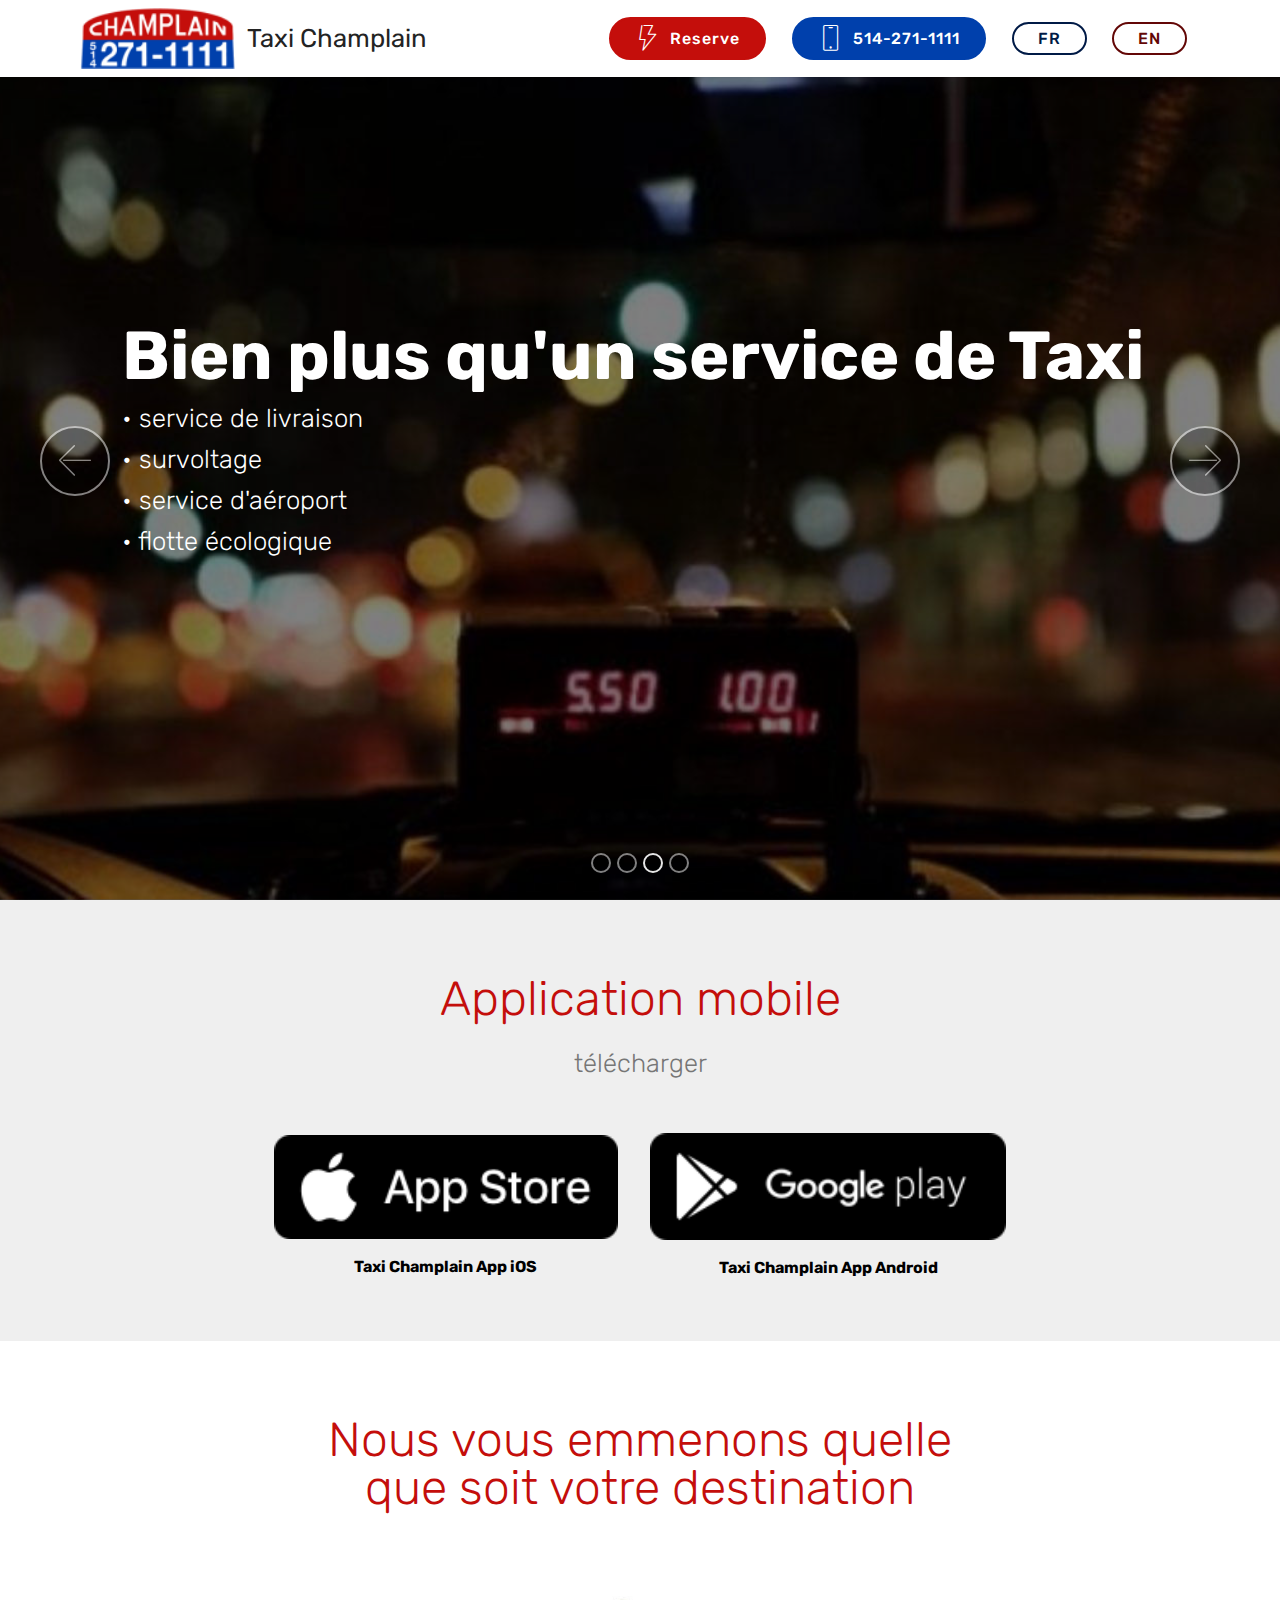
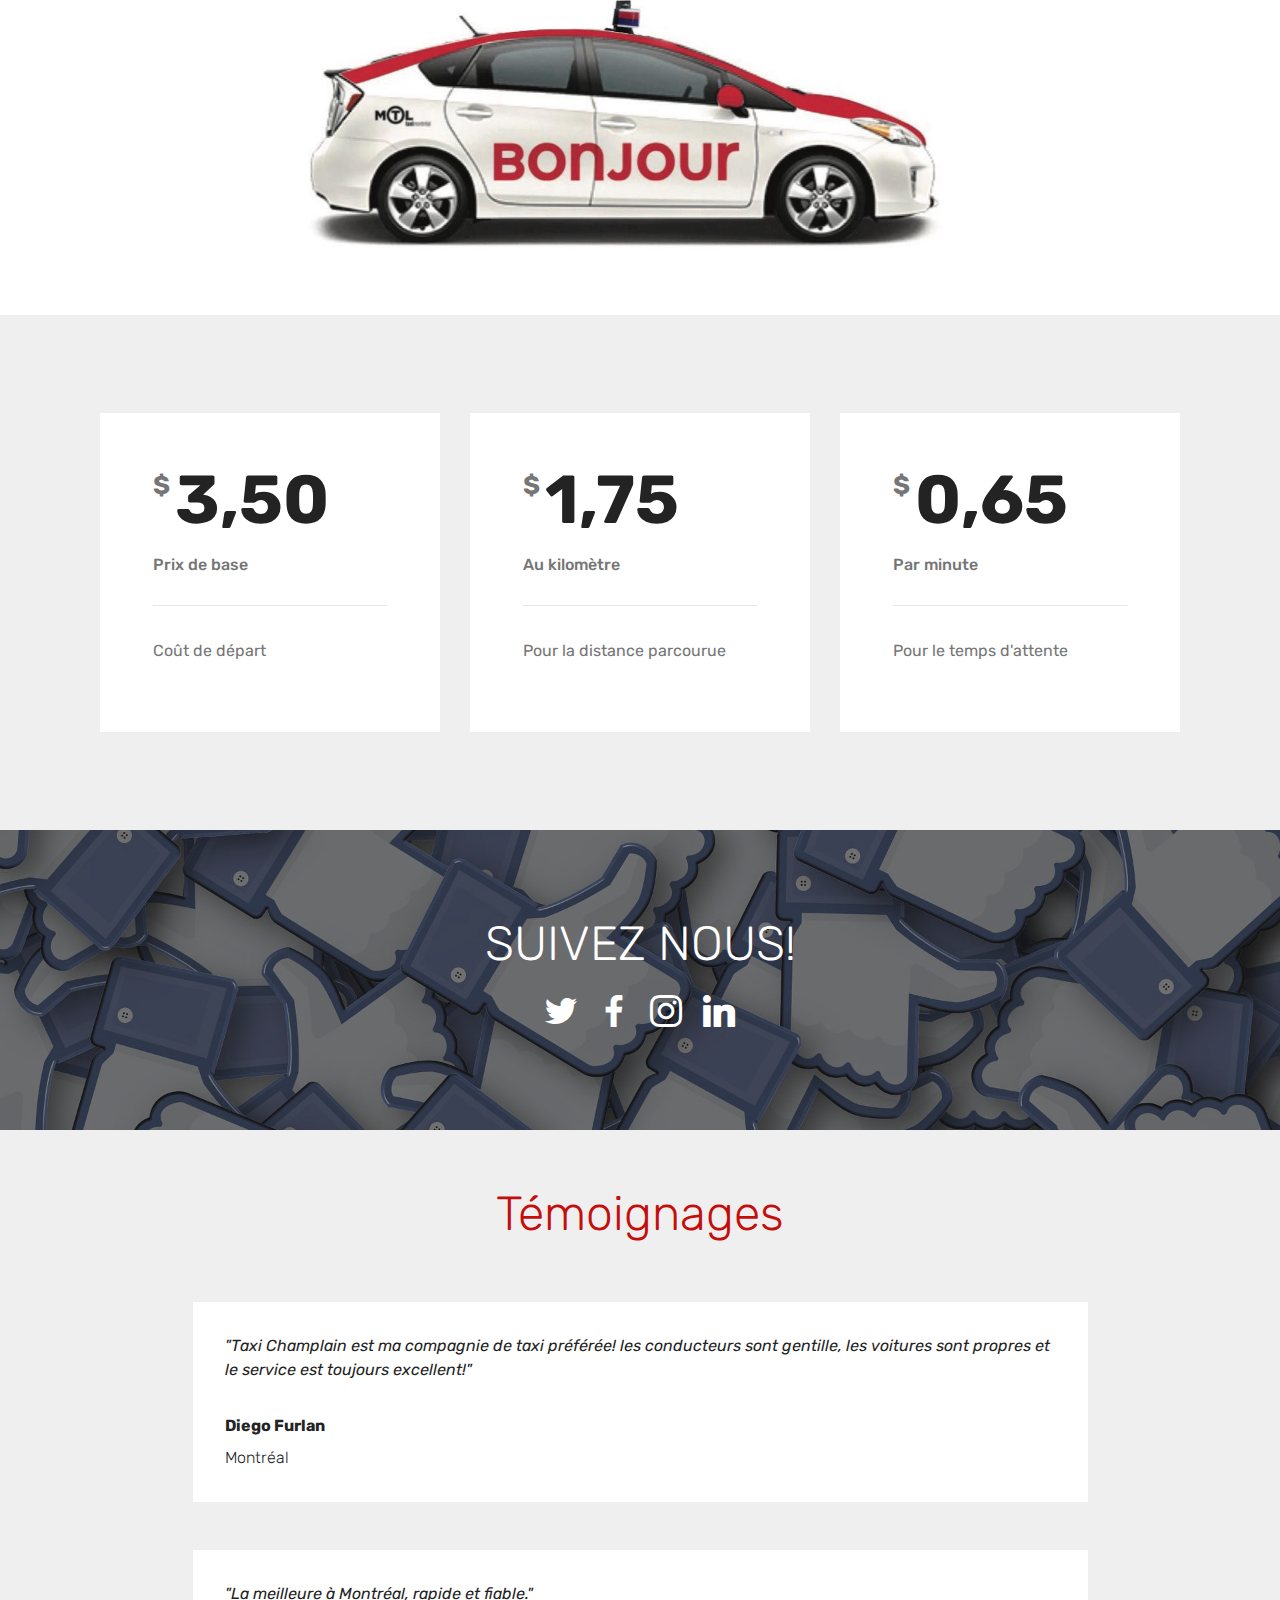
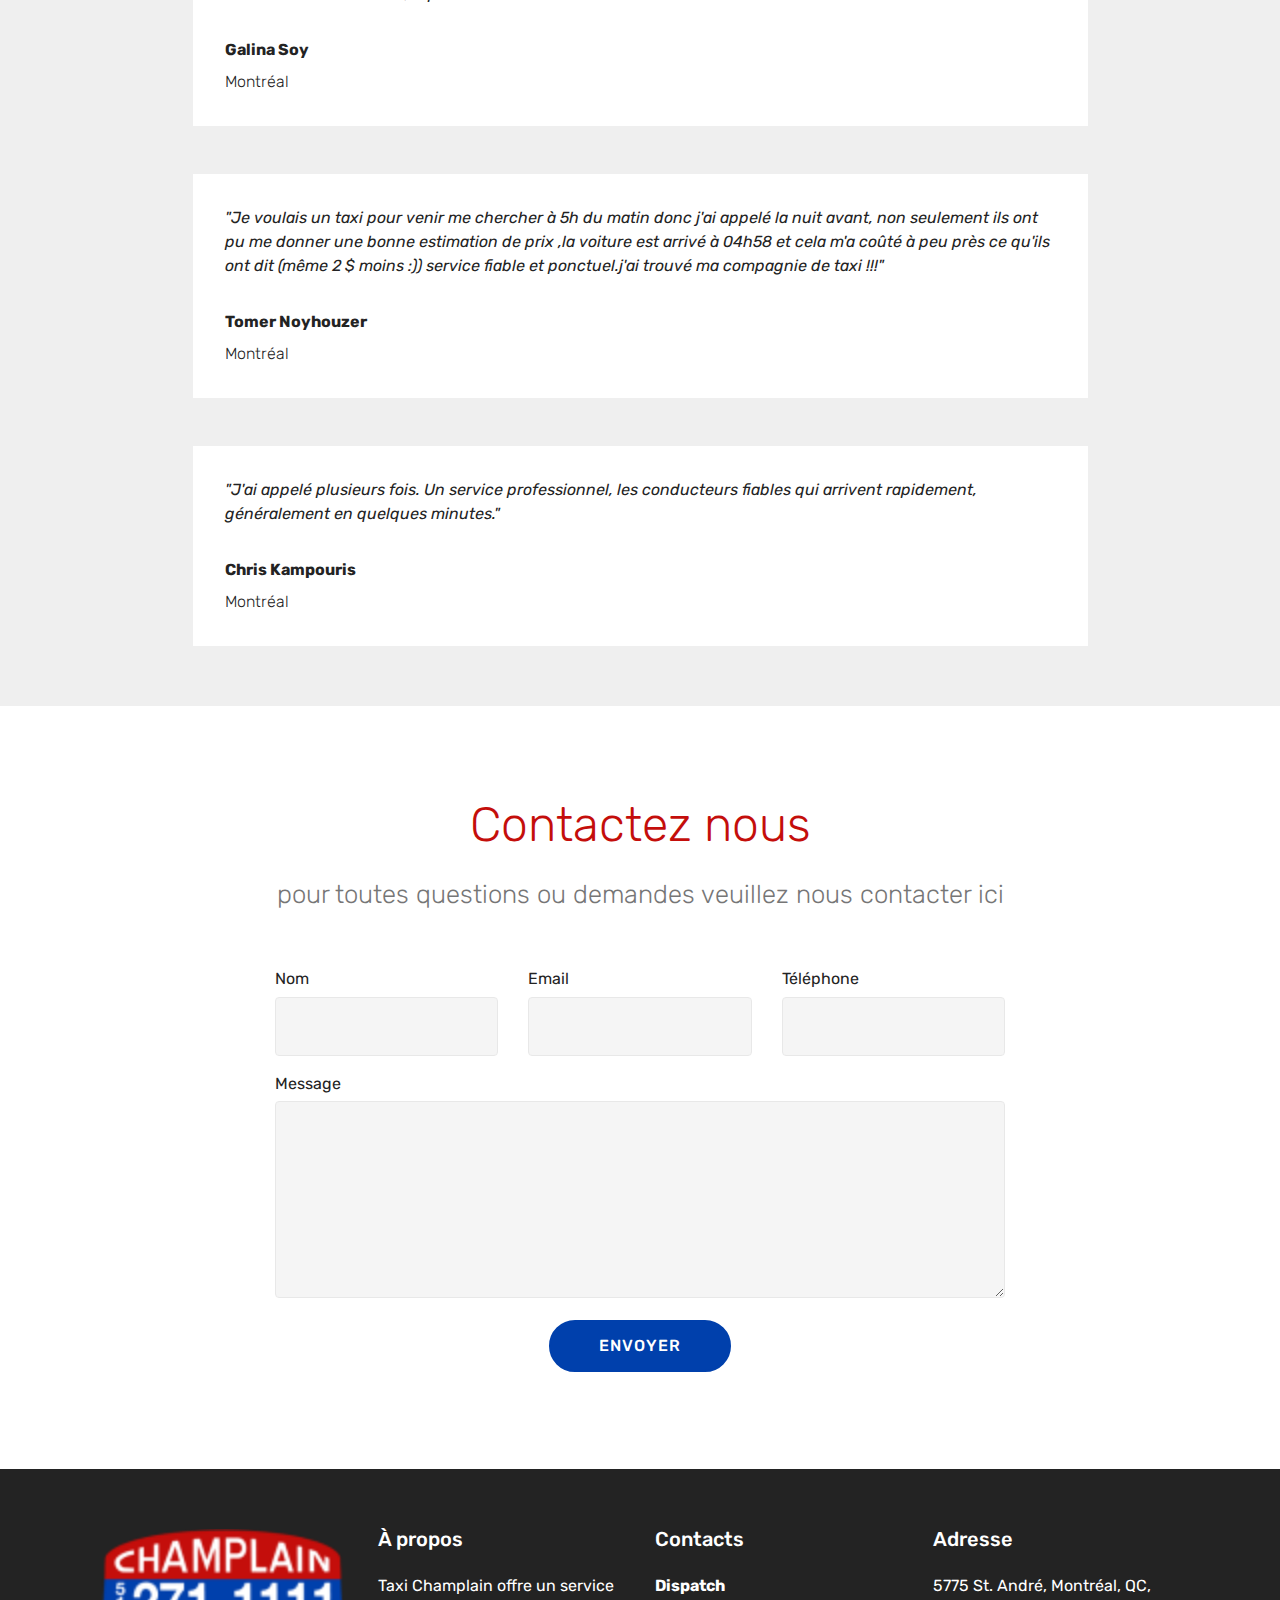
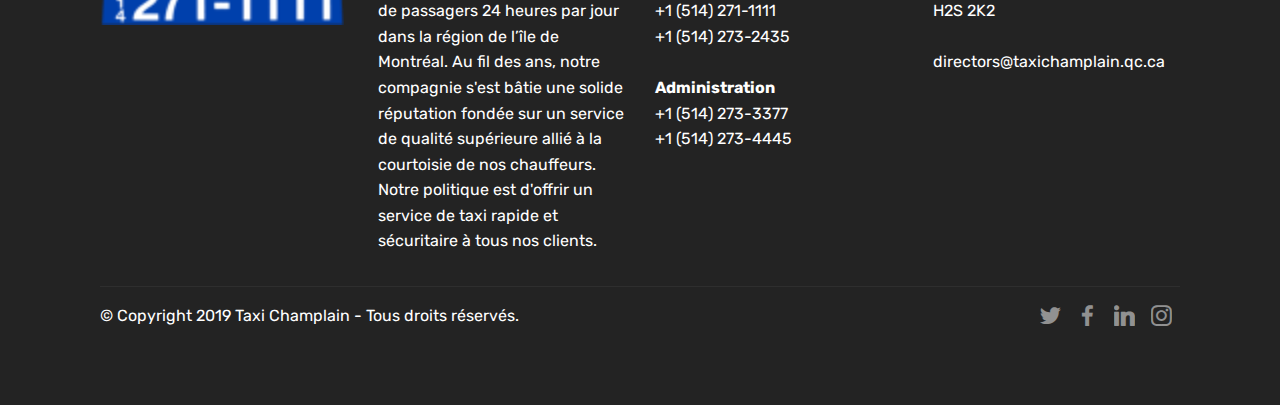
<file: index.html>
<!DOCTYPE html>
<html >
<head>
  <!-- Site made with Mobirise Website Builder v4.8.10, https://mobirise.com -->
  <meta charset="UTF-8">
  <meta http-equiv="X-UA-Compatible" content="IE=edge">
  <meta name="generator" content="Mobirise v4.8.10, mobirise.com">
  <meta name="viewport" content="width=device-width, initial-scale=1, minimum-scale=1">
  <link rel="shortcut icon" href="assets/images/logo-dome-122x48.png" type="image/x-icon">
  <meta name="description" content="Taxi Champlain - 514-271-1111 pour commander un taxi. Taxi Champlain offre un service de passagers 24/7 dans la région de l’île de Montréal.">
  <title>Taxi Champlain: 350 voitures pour vous servir sur toute l'île de Montréal</title>
  <link rel="stylesheet" href="assets/web/assets/mobirise-icons/mobirise-icons.css">
  <link rel="stylesheet" href="assets/tether/tether.min.css">
  <link rel="stylesheet" href="assets/soundcloud-plugin/style.css">
  <link rel="stylesheet" href="assets/bootstrap/css/bootstrap.min.css">
  <link rel="stylesheet" href="assets/bootstrap/css/bootstrap-grid.min.css">
  <link rel="stylesheet" href="assets/bootstrap/css/bootstrap-reboot.min.css">
  <link rel="stylesheet" href="assets/dropdown/css/style.css">
  <link rel="stylesheet" href="assets/socicon/css/styles.css">
  <link rel="stylesheet" href="assets/theme/css/style.css">
  <link rel="stylesheet" href="assets/mobirise/css/mbr-additional.css" type="text/css">
  
  
  
</head>
<body>
  <section class="menu cid-rcrlif6jFA" once="menu" id="menu2-1i">

    

    <nav class="navbar navbar-expand beta-menu navbar-dropdown align-items-center navbar-fixed-top navbar-toggleable-sm">
        <button class="navbar-toggler navbar-toggler-right" type="button" data-toggle="collapse" data-target="#navbarSupportedContent" aria-controls="navbarSupportedContent" aria-expanded="false" aria-label="Toggle navigation">
            <div class="hamburger">
                <span></span>
                <span></span>
                <span></span>
                <span></span>
            </div>
        </button>
        <div class="menu-logo">
            <div class="navbar-brand">
                <span class="navbar-logo">
                    <a href="#top">
                        <img src="assets/images/logo-dome-122x48.png" alt="Taxi Champlain" title="" style="height: 3.8rem;">
                    </a>
                </span>
                <span class="navbar-caption-wrap"><a class="navbar-caption text-success display-5" href="index.html"><span style="font-weight: normal;">
                        </span><span style="font-weight: normal;">Taxi&nbsp;Champlain </span></a></span>
            </div>
        </div>
        <div class="collapse navbar-collapse" id="navbarSupportedContent">
            
            <div class="navbar-buttons mbr-section-btn"><a class="btn btn-sm btn-secondary display-4" href="https://champlaintaxi.megataxi.com" target="_blank"><span class="mbri-speed mbr-iconfont mbr-iconfont-btn"></span>Reserve</a> <a class="btn btn-sm btn-primary display-4" href="tel:+1-514-271-1111">
                    <span class="btn-icon mbri-mobile mbr-iconfont mbr-iconfont-btn">
                    </span>
                    514-271-1111</a> <a class="btn btn-sm btn-primary-outline display-4" href="index.html">FR</a> <a class="btn btn-sm btn-secondary-outline display-4" href="index-en.html">
                    
                    EN</a></div>
        </div>
    </nav>
</section>

<section class="engine"><a href="https://mobirise.info/t">amp template</a></section><section class="carousel slide cid-rcxOU07uU8" data-interval="false" id="slider1-u">

    

    <div class="full-screen"><div class="mbr-slider slide carousel" data-pause="true" data-keyboard="false" data-ride="false" data-interval="false"><ol class="carousel-indicators"><li data-app-prevent-settings="" data-target="#slider1-u" data-slide-to="0"></li><li data-app-prevent-settings="" data-target="#slider1-u" data-slide-to="1"></li><li data-app-prevent-settings="" data-target="#slider1-u" class=" active" data-slide-to="2"></li><li data-app-prevent-settings="" data-target="#slider1-u" data-slide-to="3"></li></ol><div class="carousel-inner" role="listbox"><div class="carousel-item slider-fullscreen-image" data-bg-video-slide="false" style="background-image: url(assets/images/city-app2-1039x600.jpg);"><div class="container container-slide"><div class="image_wrapper"><div class="mbr-overlay"></div><img src="assets/images/city-app2-1039x600.jpg"><div class="carousel-caption justify-content-center"><div class="col-10 align-left"><h2 class="mbr-fonts-style display-1"><strong>Jamais une surcharge</strong></h2><p class="lead mbr-text mbr-fonts-style display-2">10% de rabais lors de l'utilisation de notre application</p><div class="mbr-section-btn" buttons="0"><a class="btn btn-primary display-4" href="https://itunes.apple.com/ca/app/champlain-taxi/id1282183019?mt=8" target="_blank">iPhone</a> <a class="btn  display-4 btn-secondary" href="https://play.google.com/store/apps/details?id=com.megataxi.android.champlaintaxi&hl=en_CA" target="_blank">Android</a></div></div></div></div></div></div><div class="carousel-item slider-fullscreen-image" data-bg-video-slide="false" style="background-image: url(assets/images/img-3170-1600x900.jpg);"><div class="container container-slide"><div class="image_wrapper"><div class="mbr-overlay"></div><img src="assets/images/img-3170-1600x900.jpg"><div class="carousel-caption justify-content-center"><div class="col-10 align-left"><h2 class="mbr-fonts-style display-1"><strong>Laissez vos clés chez vous</strong></h2><p class="lead mbr-text mbr-fonts-style display-2">et laissez-nous vous conduire en toute sécurité à votre destination</p></div></div></div></div></div><div class="carousel-item slider-fullscreen-image active" data-bg-video-slide="false" style="background-image: url(assets/images/img-3162-1600x881.jpg);"><div class="container container-slide"><div class="image_wrapper"><div class="mbr-overlay"></div><img src="assets/images/img-3162-1600x881.jpg"><div class="carousel-caption justify-content-center"><div class="col-10 align-left"><h2 class="mbr-fonts-style display-1"><strong>Bien plus qu'un service de Taxi</strong></h2><p class="lead mbr-text mbr-fonts-style display-5">• service de livraison<br>• survoltage<br>• service d'aéroport<br>• flotte écologique<br></p></div></div></div></div></div><div class="carousel-item slider-fullscreen-image" data-bg-video-slide="false" style="background-image: url(assets/images/slide1-1920x1080.jpg);"><div class="container container-slide"><div class="image_wrapper"><div class="mbr-overlay"></div><img src="assets/images/slide1-1920x1080.jpg"><div class="carousel-caption justify-content-center"><div class="col-10 align-left"><h2 class="mbr-fonts-style display-1"><strong>La meilleure façon de se déplacer</strong></h2><p class="lead mbr-text mbr-fonts-style display-2">&nbsp;depuis 1974</p></div></div></div></div></div></div><a data-app-prevent-settings="" class="carousel-control carousel-control-prev" role="button" data-slide="prev" href="#slider1-u"><span aria-hidden="true" class="mbri-left mbr-iconfont"></span><span class="sr-only">Previous</span></a><a data-app-prevent-settings="" class="carousel-control carousel-control-next" role="button" data-slide="next" href="#slider1-u"><span aria-hidden="true" class="mbri-right mbr-iconfont"></span><span class="sr-only">Next</span></a></div></div>

</section>

<section class="mbr-section content4 cid-rcr3vcR9Ut" id="content4-10">

    

    <div class="container">
        <div class="media-container-row">
            <div class="title col-12 col-md-8">
                <h2 class="align-center pb-3 mbr-fonts-style display-2">Application mobile</h2>
                <h3 class="mbr-section-subtitle align-center mbr-light mbr-fonts-style display-5">
                    télécharger</h3>
                
            </div>
        </div>
    </div>
</section>

<section class="cid-rcr3vdn67d" id="image4-11">
    <!-- Block parameters controls (Blue "Gear" panel) -->
    
    <!-- End block parameters -->
    <div class="container images-container">
            <div class="media-container-row" style="width: 66%;">
                <div class="img-item item1" style="width: 101%;">
                    <a href="https://itunes.apple.com/ca/app/champlain-taxi/id1282183019?mt=8" target="_blank"><img src="assets/images/app-store-213x64.png" alt="" title=""></a>
                    <div class="img-caption">
                        <p class="mbr-fonts-style align-center mbr-black display-7"><strong>Taxi Champlain App iOS</strong></p>
                    </div>
                </div>
                <div class="img-item">
                    <a href="https://play.google.com/store/apps/details?id=com.megataxi.android.champlaintaxi&hl=en_CA" target="_blank"><img src="assets/images/google-app-213x64.png" alt="" title=""></a>
                    <div class="img-caption">
                        <p class="mbr-fonts-style align-center mbr-black display-7"><strong>Taxi Champlain App Android</strong></p>
                    </div>
                </div>
            </div>
    </div>
</section>

<section class="mbr-section content4 cid-rcxYMcsYz9" id="content4-x">

    

    <div class="container">
        <div class="media-container-row">
            <div class="title col-12 col-md-8">
                <h2 class="align-center pb-3 mbr-fonts-style display-2">Nous vous emmenons quelle que soit votre destination</h2>
                
                
            </div>
        </div>
    </div>
</section>

<section class="cid-rcxDNsz5Gz" id="image1-t">

    

    <figure class="mbr-figure container">
            <div class="image-block" style="width: 66%;">
                <img src="assets/images/car-1125x398.jpg" width="1400" alt="Mobirise" title="">
                
            </div>
    </figure>
</section>

<section class="cid-rcr3vf3BLl" id="pricing-tables3-14">

    

    
    <div class="container">
        <div class="media-container-row">
            <div class=" col-12 col-lg-4 col-md-6 my-2">
                <div class="pricing">
                    <div class="plan-header">
                        <div class="plan-price">
                            <span class="price-value mbr-fonts-style display-5">
                                $
                            </span>
                            <span class="price-figure mbr-fonts-style display-1">
                                3,50</span>
                            <h3 class="plan-title mbr-fonts-style display-7">Prix de base</h3>
                            <hr>
                        </div>
                    </div>
                    <div class="plan-body">
                        <p class="mbr-text mbr-fonts-style display-7">Coût de départ</p>
                        
                    </div>
                </div>
            </div>

            <div class="col-12 col-lg-4 col-md-6 my-2">
                <div class="pricing">
                    <div class="plan-header">
                        <div class="plan-price">
                            <span class="price-value mbr-fonts-style display-5">
                                $
                            </span>
                            <span class="price-figure mbr-fonts-style display-1">1,75</span>
                            <h3 class="plan-title mbr-fonts-style display-7">Au kilomètre</h3>
                            <hr>
                        </div>
                    </div>
                    <div class="plan-body">
                        <p class="mbr-text mbr-fonts-style display-7">Pour la distance parcourue</p>
                        
                    </div>
                </div>
            </div>

            <div class="col-12 col-lg-4 col-md-6 my-2">
                <div class="pricing">
                    <div class="plan-header">
                        <div class="plan-price">
                            <span class="price-value mbr-fonts-style display-5">
                                $
                            </span>
                            <span class="price-figure mbr-fonts-style display-1">0,65</span>
                            <h3 class="plan-title mbr-fonts-style display-7">Par minute</h3>
                            <hr>
                        </div>
                    </div>
                    <div class="plan-body ">
                        <p class="mbr-text mbr-fonts-style display-7">Pour le temps d'attente</p>
                        
                    </div>
                </div>
            </div>

        </div>
    </div>
</section>

<section class="cid-rcr3vfUm4G" id="social-buttons2-15">

    

    <div class="mbr-overlay" style="opacity: 0.5; background-color: rgb(35, 35, 35);">
    </div>

    <div class="container">
        <div class="media-container-row">
            <div class="col-md-8 align-center">
                <h2 class="pb-3 mbr-fonts-style display-2">SUIVEZ NOUS!</h2>
                <div class="social-list pl-0 mb-0">
                    <a href="https://twitter.com/Taxichamplain/" target="_blank">
                        <span class="px-2 mbr-iconfont mbr-iconfont-social socicon-twitter socicon"></span>
                    </a>
                    <a href="https://www.facebook.com/TaxiChamplainMontreal/" target="_blank">
                        <span class="px-2 mbr-iconfont mbr-iconfont-social socicon-facebook socicon"></span>
                    </a>
                    <a href="https://www.instagram.com/Taxichamplain/" target="_blank">
                        <span class="px-2 mbr-iconfont mbr-iconfont-social socicon-instagram socicon"></span>
                    </a>
                    <a href="https://www.linkedin.com/in/taxi-champlain-montr%C3%A9al-lt%C3%A9e-596267123/?originalSubdomain=ca" target="_blank">
                        <span class="px-2 mbr-iconfont mbr-iconfont-social socicon-linkedin socicon"></span>
                    </a>
                    <a href="https://plus.google.com/u/0/+Mobirise" target="_blank">
                        
                    </a>
                    <a href="https://www.behance.net/Mobirise" target="_blank">
                        
                    </a>
                </div>
            </div>
        </div>
    </div>
</section>

<section class="testimonials4 cid-rcr3vgEVuM" id="testimonials4-16">

  

  
  <div class="container">
    <h2 class="pb-3 mbr-fonts-style mbr-white align-center display-2">Témoignages</h2>
    
    <div class="col-md-10 testimonials-container"> 
      

      
    <div class="testimonials-item">
        <div class="user row">
          
          <div class="testimonials-caption">
            <div class="user_text ">
              <p class="mbr-fonts-style  display-7">
                 <em>"Taxi Champlain est ma compagnie de taxi préférée! les conducteurs sont gentille, les voitures sont propres et le service est toujours excellent!"</em></p>
            </div>
            <div class="user_name mbr-bold mbr-fonts-style align-left pt-3 display-7">Diego Furlan</div>
            <div class="user_desk mbr-light mbr-fonts-style align-left pt-2 display-7">Montréal</div>
          </div>
        </div>
      </div><div class="testimonials-item">
        <div class="user row">
          
          <div class="testimonials-caption">
            <div class="user_text">
              <p class="mbr-fonts-style  display-7"><em>"La meilleure à Montréal, rapide et fiable."</em></p>
            </div>
            <div class="user_name mbr-bold mbr-fonts-style align-left pt-3 display-7">Galina Soy</div>
            <div class="user_desk mbr-light mbr-fonts-style align-left pt-2 display-7">Montréal</div>
          </div>
        </div>
      </div><div class="testimonials-item">
        <div class="user row">
          
          <div class="testimonials-caption">
            <div class="user_text">
              <p class="mbr-fonts-style  display-7"><em>"Je voulais un taxi pour venir me chercher à 5h du matin donc j'ai appelé la nuit avant, non seulement ils ont pu me donner une bonne estimation de prix ,la voiture est arrivé à 04h58 et cela m'a coûté à peu près ce qu'ils ont dit (même 2 $ moins :)) service fiable et ponctuel.j'ai trouvé ma compagnie de taxi !!!"</em></p>
            </div>
            <div class="user_name mbr-bold mbr-fonts-style align-left pt-3 display-7">Tomer Noyhouzer</div>
            <div class="user_desk mbr-light mbr-fonts-style align-left pt-2 display-7">Montréal</div>
          </div>
        </div>
      </div><div class="testimonials-item">
        <div class="user row">
          
          <div class="testimonials-caption">
            <div class="user_text">
              <p class="mbr-fonts-style  display-7"><em>"J'ai appelé plusieurs fois. Un service professionnel, les conducteurs fiables qui arrivent rapidement, généralement en quelques minutes."</em></p>
            </div>
            <div class="user_name mbr-bold mbr-fonts-style align-left pt-3 display-7">Chris Kampouris</div>
            <div class="user_desk mbr-light mbr-fonts-style align-left pt-2 display-7">Montréal</div>
          </div>
        </div>
      </div></div>
  </div>
</section>

<section class="mbr-section form1 cid-rcPVnLLXf3" id="form1-t">

    

    
    <div class="container">
        <div class="row justify-content-center">
            <div class="title col-12 col-lg-8">
                <h2 class="mbr-section-title align-center pb-3 mbr-fonts-style display-2">Contactez nous</h2>
                <h3 class="mbr-section-subtitle align-center mbr-light pb-3 mbr-fonts-style display-5">pour toutes questions ou demandes veuillez nous contacter ici</h3>
            </div>
        </div>
    </div>
    <div class="container">
        <div class="row justify-content-center">
            <div class="media-container-column col-lg-8" data-form-type="formoid">
                    <div data-form-alert="" hidden="">Merci de remplir le formulaire!</div>
            
                    <form class="mbr-form" action="https://mobirise.com/" method="post" data-form-title="Mobirise Form"><input type="hidden" name="email" data-form-email="true" value="6KOpPIds9vQz+bzIaGMeq3u34gUs+ZAeUoiqeThdov9I6EDhG/DcKJmDFZgMlXVTNufS4OJ5lbLPg1B8ZhRtNLGS3Q16Rk6jAQTFfdTa7ug8oHxlBkB2LuKNVb10lwu8">
                        <div class="row row-sm-offset">
                            <div class="col-md-4 multi-horizontal" data-for="name">
                                <div class="form-group">
                                    <label class="form-control-label mbr-fonts-style display-7" for="name-form1-t">Nom</label>
                                    <input type="text" class="form-control" name="name" data-form-field="Name" required="" id="name-form1-t">
                                </div>
                            </div>
                            <div class="col-md-4 multi-horizontal" data-for="email">
                                <div class="form-group">
                                    <label class="form-control-label mbr-fonts-style display-7" for="email-form1-t">Email</label>
                                    <input type="email" class="form-control" name="email" data-form-field="Email" required="" id="email-form1-t">
                                </div>
                            </div>
                            <div class="col-md-4 multi-horizontal" data-for="phone">
                                <div class="form-group">
                                    <label class="form-control-label mbr-fonts-style display-7" for="phone-form1-t">Téléphone</label>
                                    <input type="tel" class="form-control" name="phone" data-form-field="Phone" id="phone-form1-t">
                                </div>
                            </div>
                        </div>
                        <div class="form-group" data-for="message">
                            <label class="form-control-label mbr-fonts-style display-7" for="message-form1-t">Message</label>
                            <textarea type="text" class="form-control" name="message" rows="7" data-form-field="Message" id="message-form1-t"></textarea>
                        </div>
            
                        <span class="input-group-btn"><button href="" type="submit" class="btn btn-primary btn-form display-4">ENVOYER</button></span>
                    </form>
            </div>
        </div>
    </div>
</section>

<section class="cid-rcr3vhRtB3" id="footer1-17">

    

    

    <div class="container">
        <div class="media-container-row content text-white">
            <div class="col-12 col-md-3">
                <div class="media-wrap">
                    <a href="#bottom">
                        <img src="assets/images/logo-dome-122x48.png" alt="Champlain Taxi" title="">
                    </a>
                </div>
            </div>
            <div class="col-12 col-md-3 mbr-fonts-style display-7">
                <h5 class="pb-3">À propos</h5>
                <p class="mbr-text">Taxi Champlain offre un service de passagers 24 heures par jour dans la région de l’île de Montréal. Au fil des ans, notre compagnie s'est bâtie une solide réputation fondée sur un service de qualité supérieure allié à la courtoisie de nos chauffeurs. Notre politique est d'offrir un service de taxi rapide et sécuritaire à tous nos clients.<br></p>
            </div>
            <div class="col-12 col-md-3 mbr-fonts-style display-7">
                <h5 class="pb-3">Contacts</h5>
                <p class="mbr-text"><strong>Dispatch</strong><br><a href="tel:+1-514-271-1111" class="text-info">+1 (514) 271-1111</a><br><a href="tel:+1-514-273-2435" class="text-info">+1 (514) 273-2435</a><br><br><strong>Administration</strong><br><a href="tel:+1-514-273-2435" class="text-info">+1 (514) 273-3377</a><br><a href="tel:+1-514-273-4445" class="text-info">+1 (514) 273-4445</a><br></p>
            </div>
            <div class="col-12 col-md-3 mbr-fonts-style display-7">
                <h5 class="pb-3">
                    Adresse</h5>
                <p class="mbr-text">5775 St. André, Montréal, QC, H2S 2K2<br><br><a href="mailto:directors@taxichamplain.qc.ca" class="text-info">directors@taxichamplain.qc.ca</a><br></p>
            </div>
        </div>
        <div class="footer-lower">
            <div class="media-container-row">
                <div class="col-sm-12">
                    <hr>
                </div>
            </div>
            <div class="media-container-row mbr-white">
                <div class="col-sm-6 copyright">
                    <p class="mbr-text mbr-fonts-style display-7">
                        © Copyright 2019 Taxi Champlain - Tous droits réservés.
                    </p>
                </div>
                <div class="col-md-6">
                    <div class="social-list align-right">
                        <div class="soc-item">
                            <a href="https://twitter.com/Taxichamplain/" target="_blank">
                                <span class="mbr-iconfont mbr-iconfont-social socicon-twitter socicon"></span>
                            </a>
                        </div>
                        <div class="soc-item">
                            <a href="https://www.facebook.com/TaxiChamplainMontreal/" target="_blank">
                                <span class="mbr-iconfont mbr-iconfont-social socicon-facebook socicon"></span>
                            </a>
                        </div>
                        <div class="soc-item">
                            <a href="https://www.linkedin.com/in/taxi-champlain-montr%C3%A9al-lt%C3%A9e-596267123/?originalSubdomain=ca" target="_blank">
                                <span class="mbr-iconfont mbr-iconfont-social socicon-linkedin socicon"></span>
                            </a>
                        </div>
                        <div class="soc-item">
                            <a href="https://www.instagram.com/Taxichamplain/" target="_blank">
                                <span class="mbr-iconfont mbr-iconfont-social socicon-instagram socicon"></span>
                            </a>
                        </div>
                        
                        
                    </div>
                </div>
            </div>
        </div>
    </div>
</section>


  <script src="assets/web/assets/jquery/jquery.min.js"></script>
  <script src="assets/popper/popper.min.js"></script>
  <script src="assets/tether/tether.min.js"></script>
  <script src="assets/bootstrap/js/bootstrap.min.js"></script>
  <script src="assets/ytplayer/jquery.mb.ytplayer.min.js"></script>
  <script src="assets/dropdown/js/script.min.js"></script>
  <script src="assets/touchswipe/jquery.touch-swipe.min.js"></script>
  <script src="assets/vimeoplayer/jquery.mb.vimeo_player.js"></script>
  <script src="assets/smoothscroll/smooth-scroll.js"></script>
  <script src="assets/bootstrapcarouselswipe/bootstrap-carousel-swipe.js"></script>
  <script src="assets/sociallikes/social-likes.js"></script>
  <script src="assets/parallax/jarallax.min.js"></script>
  <script src="assets/theme/js/script.js"></script>
  <script src="assets/slidervideo/script.js"></script>
  <script src="assets/formoid/formoid.min.js"></script>
  
  
 <div id="scrollToTop" class="scrollToTop mbr-arrow-up"><a style="text-align: center;"><i></i></a></div>
  </body>
</html>
</file>
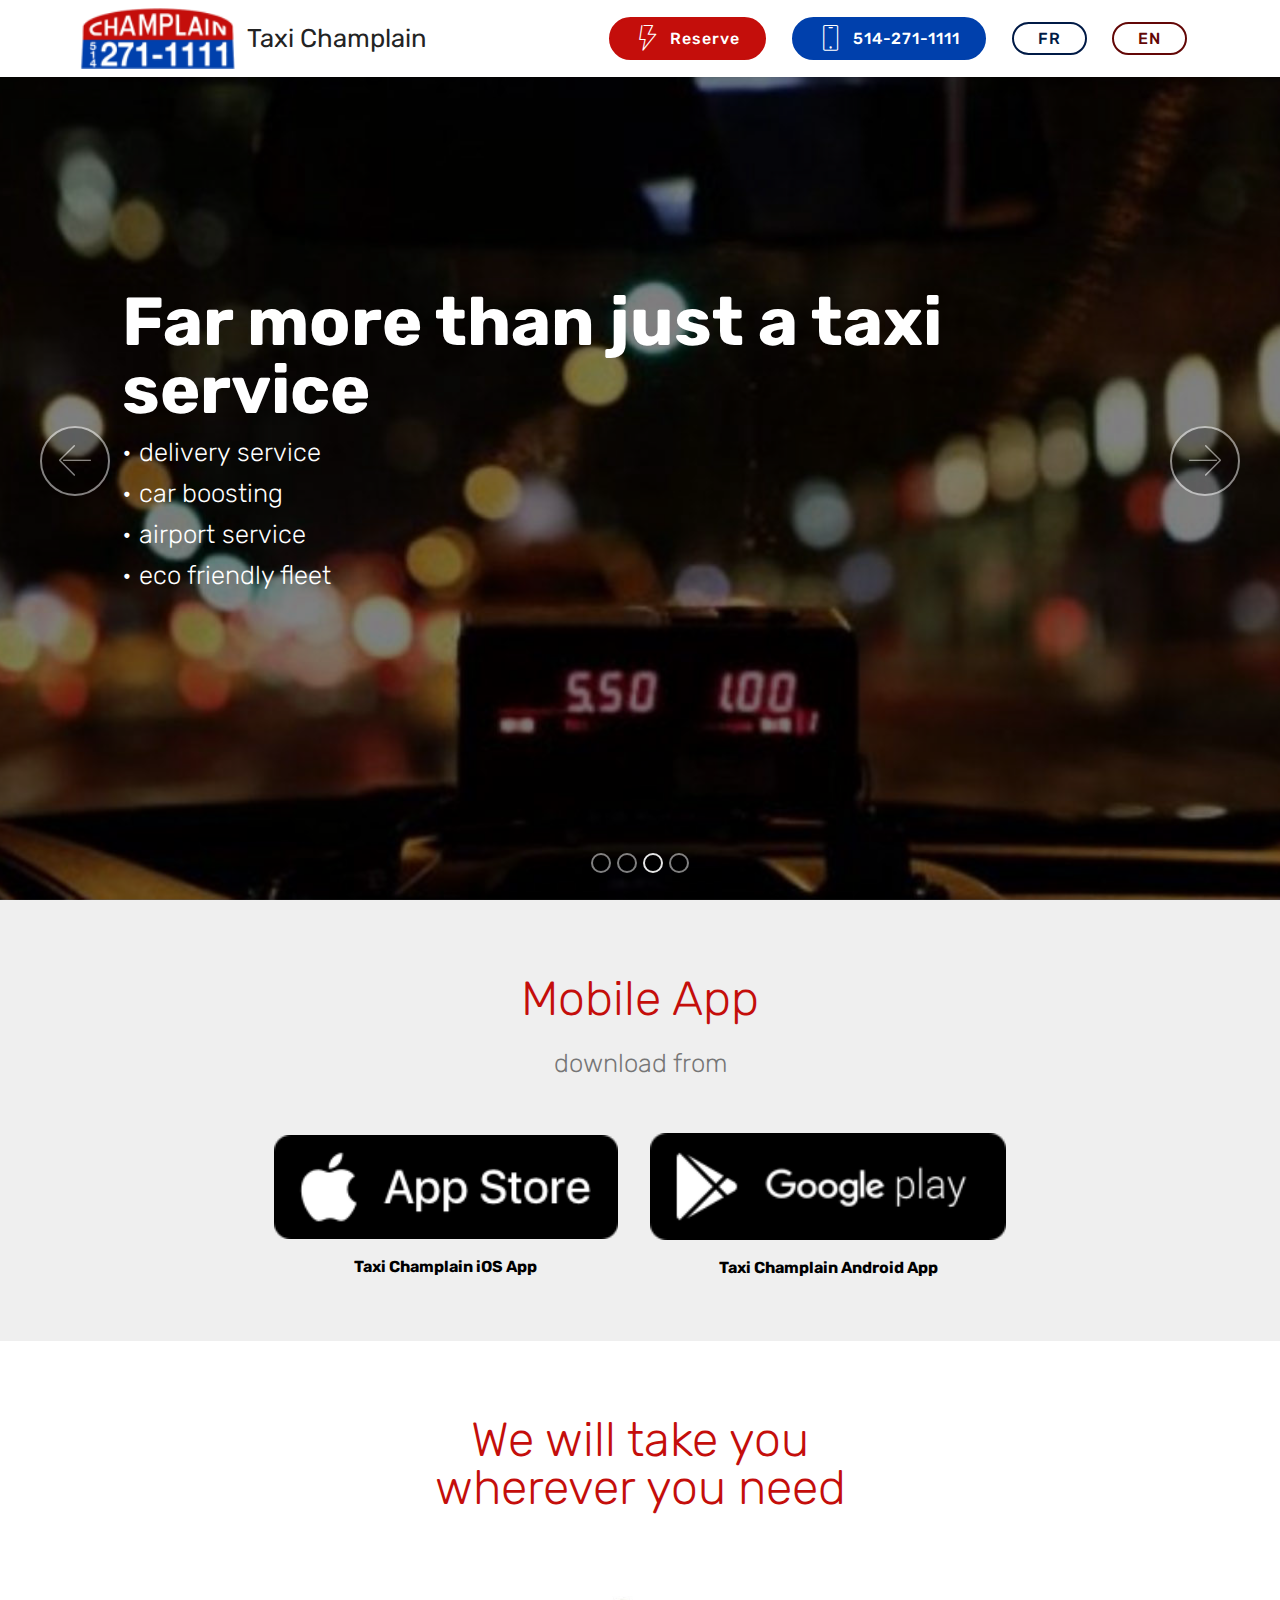
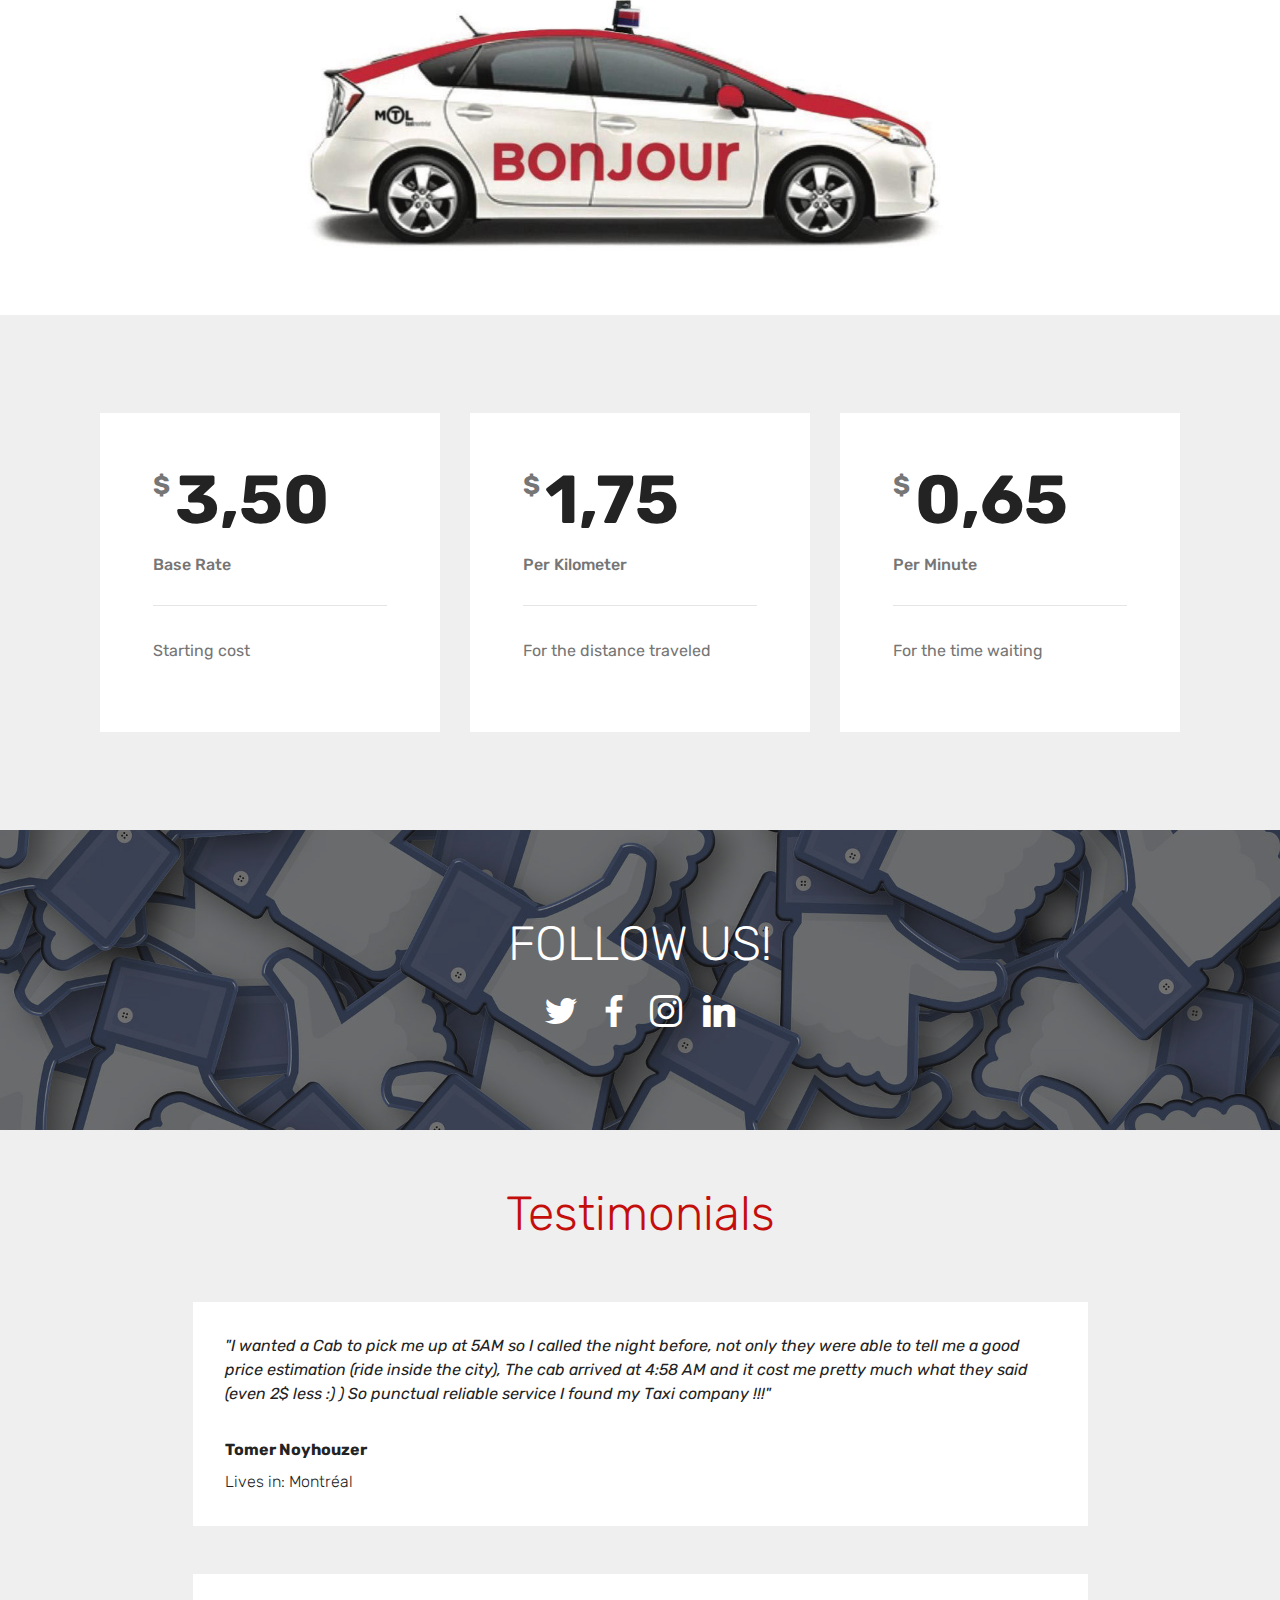
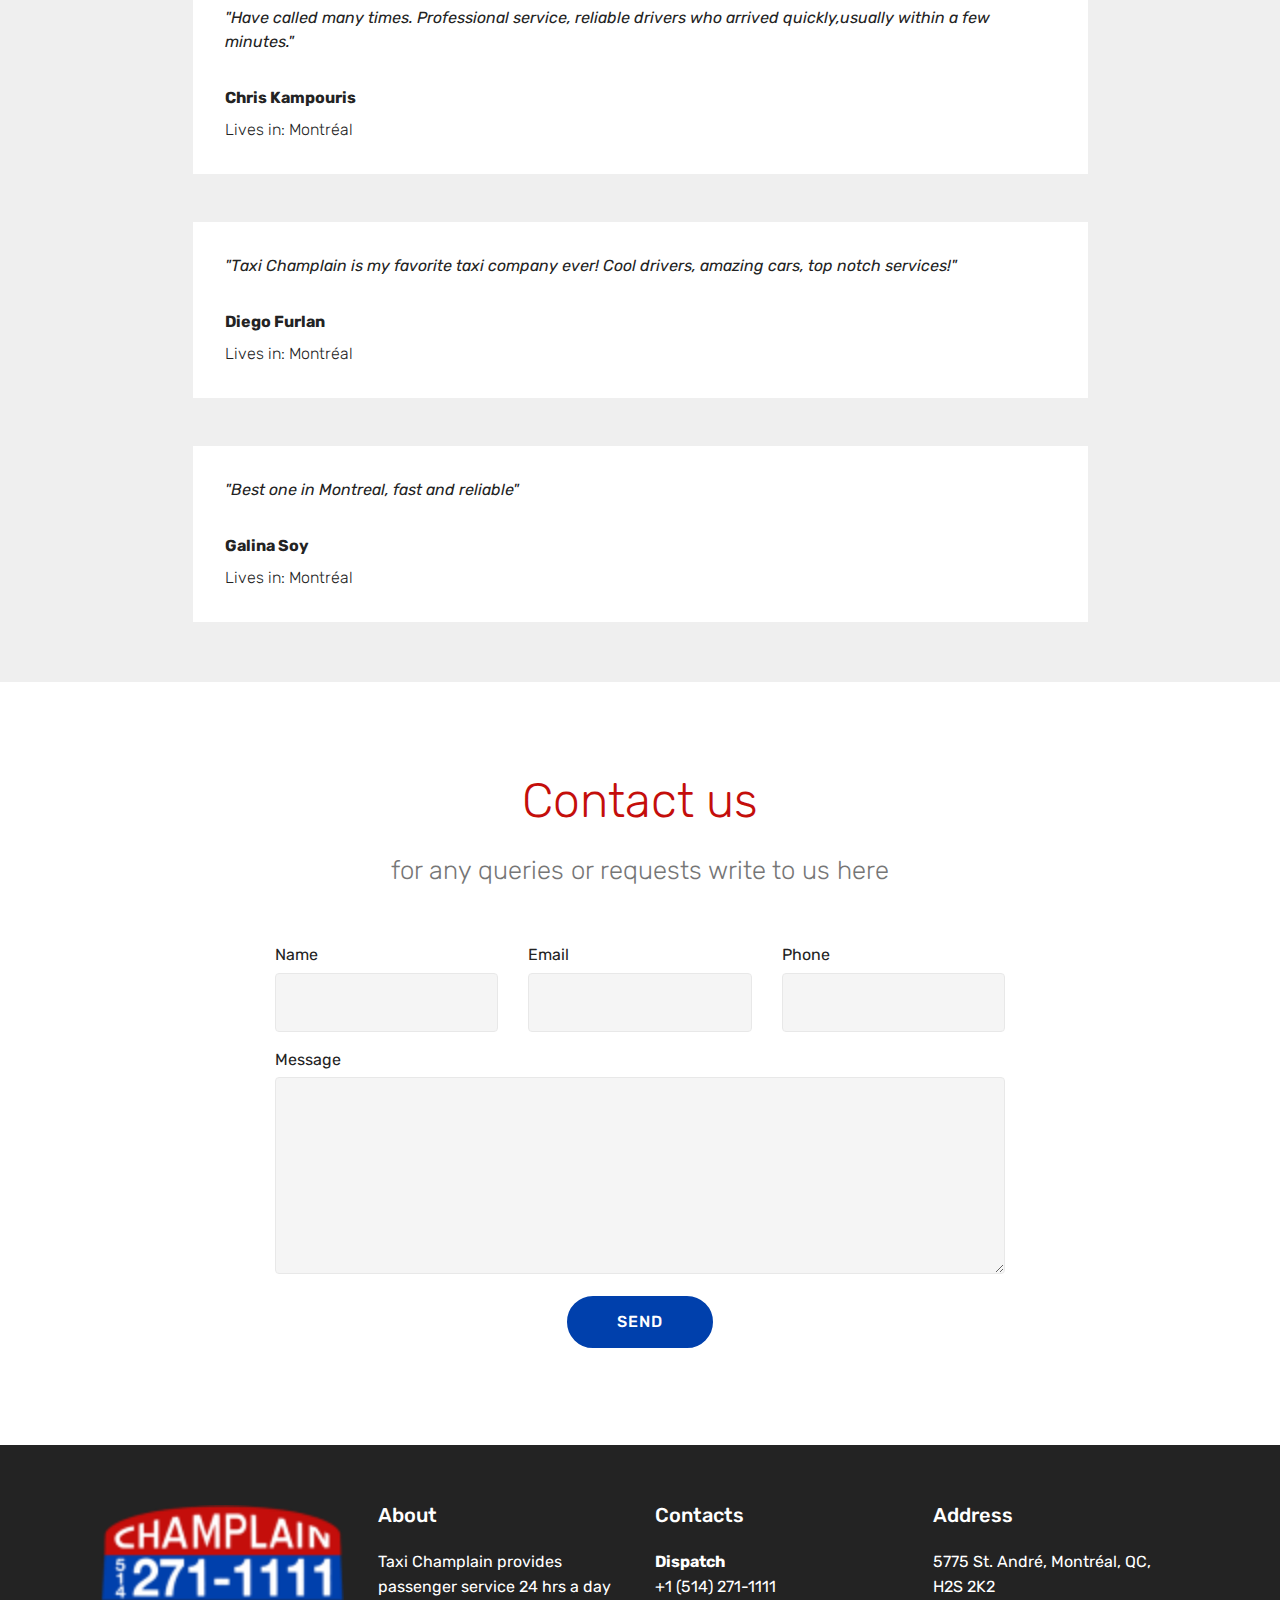
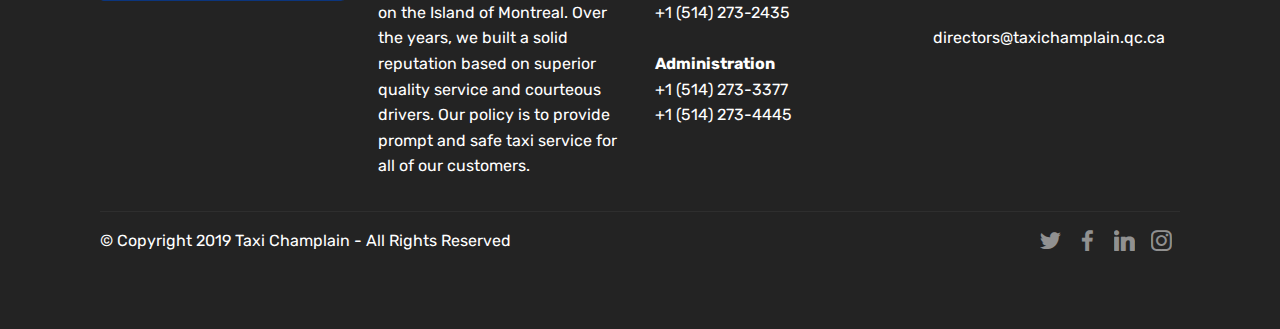
<file: index-en.html>
<!DOCTYPE html>
<html >
<head>
  <!-- Site made with Mobirise Website Builder v4.8.10, https://mobirise.com -->
  <meta charset="UTF-8">
  <meta http-equiv="X-UA-Compatible" content="IE=edge">
  <meta name="generator" content="Mobirise v4.8.10, mobirise.com">
  <meta name="viewport" content="width=device-width, initial-scale=1, minimum-scale=1">
  <link rel="shortcut icon" href="assets/images/logo-dome-122x48.png" type="image/x-icon">
  <meta name="description" content="Taxi Champlain - 514-271-1111 to order a taxi. Taxi Champlain offers a 24/7 passenger service in the Montreal Island region.">
  <title>Taxi Champlain: 350 cars to serve you all over the island of Montreal</title>
  <link rel="stylesheet" href="assets/web/assets/mobirise-icons/mobirise-icons.css">
  <link rel="stylesheet" href="assets/tether/tether.min.css">
  <link rel="stylesheet" href="assets/soundcloud-plugin/style.css">
  <link rel="stylesheet" href="assets/bootstrap/css/bootstrap.min.css">
  <link rel="stylesheet" href="assets/bootstrap/css/bootstrap-grid.min.css">
  <link rel="stylesheet" href="assets/bootstrap/css/bootstrap-reboot.min.css">
  <link rel="stylesheet" href="assets/dropdown/css/style.css">
  <link rel="stylesheet" href="assets/socicon/css/styles.css">
  <link rel="stylesheet" href="assets/theme/css/style.css">
  <link rel="stylesheet" href="assets/mobirise/css/mbr-additional.css" type="text/css">
  
  
  
</head>
<body>
  <section class="menu cid-rbY4eQOKZy" once="menu" id="menu2-0">

    

    <nav class="navbar navbar-expand beta-menu navbar-dropdown align-items-center navbar-fixed-top navbar-toggleable-sm">
        <button class="navbar-toggler navbar-toggler-right" type="button" data-toggle="collapse" data-target="#navbarSupportedContent" aria-controls="navbarSupportedContent" aria-expanded="false" aria-label="Toggle navigation">
            <div class="hamburger">
                <span></span>
                <span></span>
                <span></span>
                <span></span>
            </div>
        </button>
        <div class="menu-logo">
            <div class="navbar-brand">
                <span class="navbar-logo">
                    <a href="#top">
                        <img src="assets/images/logo-dome-122x48.png" alt="Taxi Champlain" title="" style="height: 3.8rem;">
                    </a>
                </span>
                <span class="navbar-caption-wrap"><a class="navbar-caption text-success display-5" href="index.html"><span style="font-weight: normal;">
                        </span><span style="font-weight: normal;">Taxi&nbsp;Champlain </span></a></span>
            </div>
        </div>
        <div class="collapse navbar-collapse" id="navbarSupportedContent">
            
            <div class="navbar-buttons mbr-section-btn"><a class="btn btn-sm btn-secondary display-4" href="https://champlaintaxi.megataxi.com" target="_blank"><span class="mbri-speed mbr-iconfont mbr-iconfont-btn"></span>Reserve</a> <a class="btn btn-sm btn-primary display-4" href="tel:+1-514-271-1111">
                    <span class="btn-icon mbri-mobile mbr-iconfont mbr-iconfont-btn">
                    </span>
                    514-271-1111</a> <a class="btn btn-sm btn-primary-outline display-4" href="index.html">FR</a> <a class="btn btn-sm btn-secondary-outline display-4" href="index-en.html">
                    
                    EN</a></div>
        </div>
    </nav>
</section>

<section class="engine"><a href="https://mobirise.info/o">portfolio site templates</a></section><section class="carousel slide cid-rcxW7hAzFM" data-interval="false" id="slider1-v">

    

    <div class="full-screen"><div class="mbr-slider slide carousel" data-pause="true" data-keyboard="false" data-ride="false" data-interval="false"><ol class="carousel-indicators"><li data-app-prevent-settings="" data-target="#slider1-v" data-slide-to="0"></li><li data-app-prevent-settings="" data-target="#slider1-v" data-slide-to="1"></li><li data-app-prevent-settings="" data-target="#slider1-v" class=" active" data-slide-to="2"></li><li data-app-prevent-settings="" data-target="#slider1-v" data-slide-to="3"></li></ol><div class="carousel-inner" role="listbox"><div class="carousel-item slider-fullscreen-image" data-bg-video-slide="false" style="background-image: url(assets/images/city-app2-1039x600.jpg);"><div class="container container-slide"><div class="image_wrapper"><div class="mbr-overlay"></div><img src="assets/images/city-app2-1039x600.jpg"><div class="carousel-caption justify-content-center"><div class="col-10 align-left"><h2 class="mbr-fonts-style display-1"><strong>Never a surcharge</strong></h2><p class="lead mbr-text mbr-fonts-style display-2">10% discount when using our app</p><div class="mbr-section-btn" buttons="0"><a class="btn display-4 btn-primary" href="https://itunes.apple.com/ca/app/champlain-taxi/id1282183019?mt=8" target="_blank">iPhone</a> <a class="btn  display-4 btn-secondary" href="https://play.google.com/store/apps/details?id=com.megataxi.android.champlaintaxi&hl=en_CA" target="_blank">Android</a></div></div></div></div></div></div><div class="carousel-item slider-fullscreen-image" data-bg-video-slide="false" style="background-image: url(assets/images/img-3170-1600x900.jpg);"><div class="container container-slide"><div class="image_wrapper"><div class="mbr-overlay"></div><img src="assets/images/img-3170-1600x900.jpg"><div class="carousel-caption justify-content-center"><div class="col-10 align-left"><h2 class="mbr-fonts-style display-1"><strong>Leave your keys at home</strong></h2><p class="lead mbr-text mbr-fonts-style display-2">and let us drive you safely to your destination</p></div></div></div></div></div><div class="carousel-item slider-fullscreen-image active" data-bg-video-slide="false" style="background-image: url(assets/images/img-3162-1600x881.jpg);"><div class="container container-slide"><div class="image_wrapper"><div class="mbr-overlay"></div><img src="assets/images/img-3162-1600x881.jpg"><div class="carousel-caption justify-content-center"><div class="col-10 align-left"><h2 class="mbr-fonts-style display-1"><strong>Far more than just a taxi service</strong></h2><p class="lead mbr-text mbr-fonts-style display-5">• delivery service<br>•&nbsp;car boosting<br>•&nbsp;airport service<br>•&nbsp;eco friendly fleet</p></div></div></div></div></div><div class="carousel-item slider-fullscreen-image" data-bg-video-slide="false" style="background-image: url(assets/images/slide1-1920x1080.jpg);"><div class="container container-slide"><div class="image_wrapper"><div class="mbr-overlay"></div><img src="assets/images/slide1-1920x1080.jpg"><div class="carousel-caption justify-content-center"><div class="col-10 align-left"><h2 class="mbr-fonts-style display-1"><strong>Better way to go</strong></h2><p class="lead mbr-text mbr-fonts-style display-2">since 1974</p></div></div></div></div></div></div><a data-app-prevent-settings="" class="carousel-control carousel-control-prev" role="button" data-slide="prev" href="#slider1-v"><span aria-hidden="true" class="mbri-left mbr-iconfont"></span><span class="sr-only">Previous</span></a><a data-app-prevent-settings="" class="carousel-control carousel-control-next" role="button" data-slide="next" href="#slider1-v"><span aria-hidden="true" class="mbri-right mbr-iconfont"></span><span class="sr-only">Next</span></a></div></div>

</section>

<section class="mbr-section content4 cid-rbYV23bt4Q" id="content4-o">

    

    <div class="container">
        <div class="media-container-row">
            <div class="title col-12 col-md-8">
                <h2 class="align-center pb-3 mbr-fonts-style display-2">Mobile App</h2>
                <h3 class="mbr-section-subtitle align-center mbr-light mbr-fonts-style display-5">
                    download from</h3>
                
            </div>
        </div>
    </div>
</section>

<section class="cid-rbYTngnJMf" id="image4-m">
    <!-- Block parameters controls (Blue "Gear" panel) -->
    
    <!-- End block parameters -->
    <div class="container images-container">
            <div class="media-container-row" style="width: 66%;">
                <div class="img-item item1" style="width: 101%;">
                    <a href="https://itunes.apple.com/ca/app/champlain-taxi/id1282183019?mt=8" target="_blank"><img src="assets/images/app-store-213x64.png" alt="" title=""></a>
                    <div class="img-caption">
                        <p class="mbr-fonts-style align-center mbr-black display-7"><strong>Taxi Champlain iOS App</strong></p>
                    </div>
                </div>
                <div class="img-item">
                    <a href="https://play.google.com/store/apps/details?id=com.megataxi.android.champlaintaxi&hl=en_CA" target="_blank"><img src="assets/images/google-app-213x64.png" alt="" title=""></a>
                    <div class="img-caption">
                        <p class="mbr-fonts-style align-center mbr-black display-7"><strong>Taxi Champlain Android App</strong></p>
                    </div>
                </div>
            </div>
    </div>
</section>

<section class="mbr-section content4 cid-rcxYwDKVdT" id="content4-w">

    

    <div class="container">
        <div class="media-container-row">
            <div class="title col-12 col-md-8">
                <h2 class="align-center pb-3 mbr-fonts-style display-2">We will take you<br>wherever you need</h2>
                
                
            </div>
        </div>
    </div>
</section>

<section class="cid-rcxDsBwFiw" id="image1-s">

    

    <figure class="mbr-figure container">
            <div class="image-block" style="width: 66%;">
                <img src="assets/images/car-1125x398.jpg" width="1400" alt="Mobirise" title="">
                
            </div>
    </figure>
</section>

<section class="cid-rbYp0L8Qgg" id="pricing-tables3-f">

    

    
    <div class="container">
        <div class="media-container-row">
            <div class=" col-12 col-lg-4 col-md-6 my-2">
                <div class="pricing">
                    <div class="plan-header">
                        <div class="plan-price">
                            <span class="price-value mbr-fonts-style display-5">
                                $
                            </span>
                            <span class="price-figure mbr-fonts-style display-1">
                                3,50</span>
                            <h3 class="plan-title mbr-fonts-style display-7">
                                Base Rate</h3>
                            <hr>
                        </div>
                    </div>
                    <div class="plan-body">
                        <p class="mbr-text mbr-fonts-style display-7">Starting cost</p>
                        
                    </div>
                </div>
            </div>

            <div class="col-12 col-lg-4 col-md-6 my-2">
                <div class="pricing">
                    <div class="plan-header">
                        <div class="plan-price">
                            <span class="price-value mbr-fonts-style display-5">
                                $
                            </span>
                            <span class="price-figure mbr-fonts-style display-1">1,75</span>
                            <h3 class="plan-title mbr-fonts-style display-7">
                                Per Kilometer</h3>
                            <hr>
                        </div>
                    </div>
                    <div class="plan-body">
                        <p class="mbr-text mbr-fonts-style display-7">For the distance traveled</p>
                        
                    </div>
                </div>
            </div>

            <div class="col-12 col-lg-4 col-md-6 my-2">
                <div class="pricing">
                    <div class="plan-header">
                        <div class="plan-price">
                            <span class="price-value mbr-fonts-style display-5">
                                $
                            </span>
                            <span class="price-figure mbr-fonts-style display-1">0,65</span>
                            <h3 class="plan-title mbr-fonts-style display-7">
                                Per Minute</h3>
                            <hr>
                        </div>
                    </div>
                    <div class="plan-body ">
                        <p class="mbr-text mbr-fonts-style display-7">For the time waiting</p>
                        
                    </div>
                </div>
            </div>

        </div>
    </div>
</section>

<section class="cid-rbZ1X092ii" id="social-buttons2-r">

    

    <div class="mbr-overlay" style="opacity: 0.5; background-color: rgb(35, 35, 35);">
    </div>

    <div class="container">
        <div class="media-container-row">
            <div class="col-md-8 align-center">
                <h2 class="pb-3 mbr-fonts-style display-2">
                    FOLLOW US!
                </h2>
                <div class="social-list pl-0 mb-0">
                    <a href="https://twitter.com/Taxichamplain/" target="_blank">
                        <span class="px-2 mbr-iconfont mbr-iconfont-social socicon-twitter socicon"></span>
                    </a>
                    <a href="https://www.facebook.com/TaxiChamplainMontreal/" target="_blank">
                        <span class="px-2 mbr-iconfont mbr-iconfont-social socicon-facebook socicon"></span>
                    </a>
                    <a href="https://www.instagram.com/Taxichamplain/" target="_blank">
                        <span class="px-2 mbr-iconfont mbr-iconfont-social socicon-instagram socicon"></span>
                    </a>
                    <a href="https://www.linkedin.com/in/taxi-champlain-montr%C3%A9al-lt%C3%A9e-596267123/?originalSubdomain=ca" target="_blank">
                        <span class="px-2 mbr-iconfont mbr-iconfont-social socicon-linkedin socicon"></span>
                    </a>
                    <a href="https://plus.google.com/u/0/+Mobirise" target="_blank">
                        
                    </a>
                    <a href="https://www.behance.net/Mobirise" target="_blank">
                        
                    </a>
                </div>
            </div>
        </div>
    </div>
</section>

<section class="testimonials4 cid-rbYAHrVRVn" id="testimonials4-h">

  

  
  <div class="container">
    <h2 class="pb-3 mbr-fonts-style mbr-white align-center display-2">
        Testimonials</h2>
    
    <div class="col-md-10 testimonials-container"> 
      

      
    <div class="testimonials-item">
        <div class="user row">
          
          <div class="testimonials-caption">
            <div class="user_text ">
              <p class="mbr-fonts-style  display-7">
                 <em>"I wanted a Cab to pick me up at 5AM so I called the night before, not only they were able to tell me a good price estimation (ride inside the city), The cab arrived at 4:58 AM and it cost me pretty much what they said (even 2$ less :) ) So punctual reliable service I found my Taxi company !!!"</em>
              </p>
            </div>
            <div class="user_name mbr-bold mbr-fonts-style align-left pt-3 display-7">Tomer Noyhouzer</div>
            <div class="user_desk mbr-light mbr-fonts-style align-left pt-2 display-7">Lives in: Montréal</div>
          </div>
        </div>
      </div><div class="testimonials-item">
        <div class="user row">
          
          <div class="testimonials-caption">
            <div class="user_text">
              <p class="mbr-fonts-style  display-7">
                 <em>"Have called many times. Professional service, reliable drivers who arrived quickly,usually within a few minutes."</em>
              </p>
            </div>
            <div class="user_name mbr-bold mbr-fonts-style align-left pt-3 display-7">Chris Kampouris</div>
            <div class="user_desk mbr-light mbr-fonts-style align-left pt-2 display-7">Lives in: Montréal</div>
          </div>
        </div>
      </div><div class="testimonials-item">
        <div class="user row">
          
          <div class="testimonials-caption">
            <div class="user_text">
              <p class="mbr-fonts-style  display-7">
                 <em>"Taxi Champlain is my favorite taxi company ever! Cool drivers, amazing cars, top notch services!"</em>
              </p>
            </div>
            <div class="user_name mbr-bold mbr-fonts-style align-left pt-3 display-7">Diego Furlan</div>
            <div class="user_desk mbr-light mbr-fonts-style align-left pt-2 display-7">Lives in: Montréal</div>
          </div>
        </div>
      </div><div class="testimonials-item">
        <div class="user row">
          
          <div class="testimonials-caption">
            <div class="user_text">
              <p class="mbr-fonts-style  display-7">
                 <em>"Best one in Montreal, fast and reliable"</em>&nbsp;&nbsp;</p>
            </div>
            <div class="user_name mbr-bold mbr-fonts-style align-left pt-3 display-7">Galina Soy</div>
            <div class="user_desk mbr-light mbr-fonts-style align-left pt-2 display-7">Lives in: Montréal</div>
          </div>
        </div>
      </div></div>
  </div>
</section>

<section class="mbr-section form1 cid-rcPU5fpT6L" id="form1-s">

    

    
    <div class="container">
        <div class="row justify-content-center">
            <div class="title col-12 col-lg-8">
                <h2 class="mbr-section-title align-center pb-3 mbr-fonts-style display-2">
                    Contact us</h2>
                <h3 class="mbr-section-subtitle align-center mbr-light pb-3 mbr-fonts-style display-5">for any queries or requests write to us here</h3>
            </div>
        </div>
    </div>
    <div class="container">
        <div class="row justify-content-center">
            <div class="media-container-column col-lg-8" data-form-type="formoid">
                    <div data-form-alert="" hidden="">Thanks for filling out the form!</div>
            
                    <form class="mbr-form" action="https://mobirise.com/" method="post" data-form-title="Mobirise Form"><input type="hidden" name="email" data-form-email="true" value="Xn/iMBy0kzAb/CQ6YuDqbFQ2CzfdOkhc0Hf0osgzuq9psRSxyfzVtNK/21ON02b3oSeWVBYdQvyQK8g0Sntl66teQac81e5QikU44AnjMEDjEUBxmnQYKb/C67ZfszU8">
                        <div class="row row-sm-offset">
                            <div class="col-md-4 multi-horizontal" data-for="name">
                                <div class="form-group">
                                    <label class="form-control-label mbr-fonts-style display-7" for="name-form1-s">Name</label>
                                    <input type="text" class="form-control" name="name" data-form-field="Name" required="" id="name-form1-s">
                                </div>
                            </div>
                            <div class="col-md-4 multi-horizontal" data-for="email">
                                <div class="form-group">
                                    <label class="form-control-label mbr-fonts-style display-7" for="email-form1-s">Email</label>
                                    <input type="email" class="form-control" name="email" data-form-field="Email" required="" id="email-form1-s">
                                </div>
                            </div>
                            <div class="col-md-4 multi-horizontal" data-for="phone">
                                <div class="form-group">
                                    <label class="form-control-label mbr-fonts-style display-7" for="phone-form1-s">Phone</label>
                                    <input type="tel" class="form-control" name="phone" data-form-field="Phone" id="phone-form1-s">
                                </div>
                            </div>
                        </div>
                        <div class="form-group" data-for="message">
                            <label class="form-control-label mbr-fonts-style display-7" for="message-form1-s">Message</label>
                            <textarea type="text" class="form-control" name="message" rows="7" data-form-field="Message" id="message-form1-s"></textarea>
                        </div>
            
                        <span class="input-group-btn"><button href="" type="submit" class="btn btn-primary btn-form display-4">SEND</button></span>
                    </form>
            </div>
        </div>
    </div>
</section>

<section class="cid-rbYNKIblt2" id="footer1-j">

    

    

    <div class="container">
        <div class="media-container-row content text-white">
            <div class="col-12 col-md-3">
                <div class="media-wrap">
                    <a href="#bottom">
                        <img src="assets/images/logo-dome-122x48.png" alt="Champlain Taxi" title="">
                    </a>
                </div>
            </div>
            <div class="col-12 col-md-3 mbr-fonts-style display-7">
                <h5 class="pb-3">
                    About</h5>
                <p class="mbr-text">Taxi Champlain provides passenger service 24 hrs a day on the Island of Montreal. Over the years, we built a solid reputation based on superior quality service and courteous drivers. Our policy is to provide prompt and safe taxi service for all of our customers.<br></p>
            </div>
            <div class="col-12 col-md-3 mbr-fonts-style display-7">
                <h5 class="pb-3">Contacts</h5>
                <p class="mbr-text"><strong>Dispatch</strong><br><a href="tel:+1-514-271-1111" class="text-info">+1 (514) 271-1111</a><br><a href="tel:+1-514-273-2435" class="text-info">+1 (514) 273-2435</a><br><br><strong>Administration</strong><br><a href="tel:+1-514-273-2435" class="text-info">+1 (514) 273-3377</a><br><a href="tel:+1-514-273-4445" class="text-info">+1 (514) 273-4445</a><br></p>
            </div>
            <div class="col-12 col-md-3 mbr-fonts-style display-7">
                <h5 class="pb-3">
                    Address</h5>
                <p class="mbr-text">5775 St. André, Montréal, QC, H2S 2K2<br><br><a href="mailto:directors@taxichamplain.qc.ca" class="text-info">directors@taxichamplain.qc.ca</a><br></p>
            </div>
        </div>
        <div class="footer-lower">
            <div class="media-container-row">
                <div class="col-sm-12">
                    <hr>
                </div>
            </div>
            <div class="media-container-row mbr-white">
                <div class="col-sm-6 copyright">
                    <p class="mbr-text mbr-fonts-style display-7">
                        © Copyright 2019 Taxi Champlain - All Rights Reserved
                    </p>
                </div>
                <div class="col-md-6">
                    <div class="social-list align-right">
                        <div class="soc-item">
                            <a href="https://twitter.com/Taxichamplain/" target="_blank">
                                <span class="mbr-iconfont mbr-iconfont-social socicon-twitter socicon"></span>
                            </a>
                        </div>
                        <div class="soc-item">
                            <a href="https://www.facebook.com/TaxiChamplainMontreal/" target="_blank">
                                <span class="mbr-iconfont mbr-iconfont-social socicon-facebook socicon"></span>
                            </a>
                        </div>
                        <div class="soc-item">
                            <a href="https://www.linkedin.com/in/taxi-champlain-montr%C3%A9al-lt%C3%A9e-596267123/?originalSubdomain=ca" target="_blank">
                                <span class="mbr-iconfont mbr-iconfont-social socicon-linkedin socicon"></span>
                            </a>
                        </div>
                        <div class="soc-item">
                            <a href="https://www.instagram.com/Taxichamplain/" target="_blank">
                                <span class="mbr-iconfont mbr-iconfont-social socicon-instagram socicon"></span>
                            </a>
                        </div>
                        
                        
                    </div>
                </div>
            </div>
        </div>
    </div>
</section>


  <script src="assets/web/assets/jquery/jquery.min.js"></script>
  <script src="assets/popper/popper.min.js"></script>
  <script src="assets/tether/tether.min.js"></script>
  <script src="assets/bootstrap/js/bootstrap.min.js"></script>
  <script src="assets/ytplayer/jquery.mb.ytplayer.min.js"></script>
  <script src="assets/dropdown/js/script.min.js"></script>
  <script src="assets/touchswipe/jquery.touch-swipe.min.js"></script>
  <script src="assets/vimeoplayer/jquery.mb.vimeo_player.js"></script>
  <script src="assets/smoothscroll/smooth-scroll.js"></script>
  <script src="assets/bootstrapcarouselswipe/bootstrap-carousel-swipe.js"></script>
  <script src="assets/sociallikes/social-likes.js"></script>
  <script src="assets/parallax/jarallax.min.js"></script>
  <script src="assets/theme/js/script.js"></script>
  <script src="assets/slidervideo/script.js"></script>
  <script src="assets/formoid/formoid.min.js"></script>
  
  
 <div id="scrollToTop" class="scrollToTop mbr-arrow-up"><a style="text-align: center;"><i></i></a></div>
  </body>
</html>
</file>
<file: assets/web/assets/mobirise-icons/mobirise-icons.css>
@font-face {
  font-family: 'MobiriseIcons';
  src:  url('mobirise-icons.eot?spat4u');
  src:  url('mobirise-icons.eot?spat4u#iefix') format('embedded-opentype'),
    url('mobirise-icons.ttf?spat4u') format('truetype'),
    url('mobirise-icons.woff?spat4u') format('woff'),
    url('mobirise-icons.svg?spat4u#MobiriseIcons') format('svg');
  font-weight: normal;
  font-style: normal;
}

[class^="mbri-"], [class*=" mbri-"] {
  /* use !important to prevent issues with browser extensions that change fonts */
  font-family: MobiriseIcons !important;
  speak: none;
  font-style: normal;
  font-weight: normal;
  font-variant: normal;
  text-transform: none;
  line-height: 1;

  /* Better Font Rendering =========== */
  -webkit-font-smoothing: antialiased;
  -moz-osx-font-smoothing: grayscale;
}

.mbri-add-submenu:before {
  content: "\e900";
}
.mbri-alert:before {
  content: "\e901";
}
.mbri-align-center:before {
  content: "\e902";
}
.mbri-align-justify:before {
  content: "\e903";
}
.mbri-align-left:before {
  content: "\e904";
}
.mbri-align-right:before {
  content: "\e905";
}
.mbri-android:before {
  content: "\e906";
}
.mbri-apple:before {
  content: "\e907";
}
.mbri-arrow-down:before {
  content: "\e908";
}
.mbri-arrow-next:before {
  content: "\e909";
}
.mbri-arrow-prev:before {
  content: "\e90a";
}
.mbri-arrow-up:before {
  content: "\e90b";
}
.mbri-bold:before {
  content: "\e90c";
}
.mbri-bookmark:before {
  content: "\e90d";
}
.mbri-bootstrap:before {
  content: "\e90e";
}
.mbri-briefcase:before {
  content: "\e90f";
}
.mbri-browse:before {
  content: "\e910";
}
.mbri-bulleted-list:before {
  content: "\e911";
}
.mbri-calendar:before {
  content: "\e912";
}
.mbri-camera:before {
  content: "\e913";
}
.mbri-cart-add:before {
  content: "\e914";
}
.mbri-cart-full:before {
  content: "\e915";
}
.mbri-cash:before {
  content: "\e916";
}
.mbri-change-style:before {
  content: "\e917";
}
.mbri-chat:before {
  content: "\e918";
}
.mbri-clock:before {
  content: "\e919";
}
.mbri-close:before {
  content: "\e91a";
}
.mbri-cloud:before {
  content: "\e91b";
}
.mbri-code:before {
  content: "\e91c";
}
.mbri-contact-form:before {
  content: "\e91d";
}
.mbri-credit-card:before {
  content: "\e91e";
}
.mbri-cursor-click:before {
  content: "\e91f";
}
.mbri-cust-feedback:before {
  content: "\e920";
}
.mbri-database:before {
  content: "\e921";
}
.mbri-delivery:before {
  content: "\e922";
}
.mbri-desktop:before {
  content: "\e923";
}
.mbri-devices:before {
  content: "\e924";
}
.mbri-down:before {
  content: "\e925";
}
.mbri-download:before {
  content: "\e989";
}
.mbri-drag-n-drop:before {
  content: "\e927";
}
.mbri-drag-n-drop2:before {
  content: "\e928";
}
.mbri-edit:before {
  content: "\e929";
}
.mbri-edit2:before {
  content: "\e92a";
}
.mbri-error:before {
  content: "\e92b";
}
.mbri-extension:before {
  content: "\e92c";
}
.mbri-features:before {
  content: "\e92d";
}
.mbri-file:before {
  content: "\e92e";
}
.mbri-flag:before {
  content: "\e92f";
}
.mbri-folder:before {
  content: "\e930";
}
.mbri-gift:before {
  content: "\e931";
}
.mbri-github:before {
  content: "\e932";
}
.mbri-globe:before {
  content: "\e933";
}
.mbri-globe-2:before {
  content: "\e934";
}
.mbri-growing-chart:before {
  content: "\e935";
}
.mbri-hearth:before {
  content: "\e936";
}
.mbri-help:before {
  content: "\e937";
}
.mbri-home:before {
  content: "\e938";
}
.mbri-hot-cup:before {
  content: "\e939";
}
.mbri-idea:before {
  content: "\e93a";
}
.mbri-image-gallery:before {
  content: "\e93b";
}
.mbri-image-slider:before {
  content: "\e93c";
}
.mbri-info:before {
  content: "\e93d";
}
.mbri-italic:before {
  content: "\e93e";
}
.mbri-key:before {
  content: "\e93f";
}
.mbri-laptop:before {
  content: "\e940";
}
.mbri-layers:before {
  content: "\e941";
}
.mbri-left-right:before {
  content: "\e942";
}
.mbri-left:before {
  content: "\e943";
}
.mbri-letter:before {
  content: "\e944";
}
.mbri-like:before {
  content: "\e945";
}
.mbri-link:before {
  content: "\e946";
}
.mbri-lock:before {
  content: "\e947";
}
.mbri-login:before {
  content: "\e948";
}
.mbri-logout:before {
  content: "\e949";
}
.mbri-magic-stick:before {
  content: "\e94a";
}
.mbri-map-pin:before {
  content: "\e94b";
}
.mbri-menu:before {
  content: "\e94c";
}
.mbri-mobile:before {
  content: "\e94d";
}
.mbri-mobile2:before {
  content: "\e94e";
}
.mbri-mobirise:before {
  content: "\e94f";
}
.mbri-more-horizontal:before {
  content: "\e950";
}
.mbri-more-vertical:before {
  content: "\e951";
}
.mbri-music:before {
  content: "\e952";
}
.mbri-new-file:before {
  content: "\e953";
}
.mbri-numbered-list:before {
  content: "\e954";
}
.mbri-opened-folder:before {
  content: "\e955";
}
.mbri-pages:before {
  content: "\e956";
}
.mbri-paper-plane:before {
  content: "\e957";
}
.mbri-paperclip:before {
  content: "\e958";
}
.mbri-photo:before {
  content: "\e959";
}
.mbri-photos:before {
  content: "\e95a";
}
.mbri-pin:before {
  content: "\e95b";
}
.mbri-play:before {
  content: "\e95c";
}
.mbri-plus:before {
  content: "\e95d";
}
.mbri-preview:before {
  content: "\e95e";
}
.mbri-print:before {
  content: "\e95f";
}
.mbri-protect:before {
  content: "\e960";
}
.mbri-question:before {
  content: "\e961";
}
.mbri-quote-left:before {
  content: "\e962";
}
.mbri-quote-right:before {
  content: "\e963";
}
.mbri-refresh:before {
  content: "\e964";
}
.mbri-responsive:before {
  content: "\e965";
}
.mbri-right:before {
  content: "\e966";
}
.mbri-rocket:before {
  content: "\e967";
}
.mbri-sad-face:before {
  content: "\e968";
}
.mbri-sale:before {
  content: "\e969";
}
.mbri-save:before {
  content: "\e96a";
}
.mbri-search:before {
  content: "\e96b";
}
.mbri-setting:before {
  content: "\e96c";
}
.mbri-setting2:before {
  content: "\e96d";
}
.mbri-setting3:before {
  content: "\e96e";
}
.mbri-share:before {
  content: "\e96f";
}
.mbri-shopping-bag:before {
  content: "\e970";
}
.mbri-shopping-basket:before {
  content: "\e971";
}
.mbri-shopping-cart:before {
  content: "\e972";
}
.mbri-sites:before {
  content: "\e973";
}
.mbri-smile-face:before {
  content: "\e974";
}
.mbri-speed:before {
  content: "\e975";
}
.mbri-star:before {
  content: "\e976";
}
.mbri-success:before {
  content: "\e977";
}
.mbri-sun:before {
  content: "\e978";
}
.mbri-sun2:before {
  content: "\e979";
}
.mbri-tablet:before {
  content: "\e97a";
}
.mbri-tablet-vertical:before {
  content: "\e97b";
}
.mbri-target:before {
  content: "\e97c";
}
.mbri-timer:before {
  content: "\e97d";
}
.mbri-to-ftp:before {
  content: "\e97e";
}
.mbri-to-local-drive:before {
  content: "\e97f";
}
.mbri-touch-swipe:before {
  content: "\e980";
}
.mbri-touch:before {
  content: "\e981";
}
.mbri-trash:before {
  content: "\e982";
}
.mbri-underline:before {
  content: "\e983";
}
.mbri-unlink:before {
  content: "\e984";
}
.mbri-unlock:before {
  content: "\e985";
}
.mbri-up-down:before {
  content: "\e986";
}
.mbri-up:before {
  content: "\e987";
}
.mbri-update:before {
  content: "\e988";
}
.mbri-upload:before {
 content: "\e926"; 
}
.mbri-user:before {
  content: "\e98a";
}
.mbri-user2:before {
  content: "\e98b";
}
.mbri-users:before {
  content: "\e98c";
}
.mbri-video:before {
  content: "\e98d";
}
.mbri-video-play:before {
  content: "\e98e";
}
.mbri-watch:before {
  content: "\e98f";
}
.mbri-website-theme:before {
  content: "\e990";
}
.mbri-wifi:before {
  content: "\e991";
}
.mbri-windows:before {
  content: "\e992";
}
.mbri-zoom-out:before {
  content: "\e993";
}
.mbri-redo:before {
  content: "\e994";
}
.mbri-undo:before {
  content: "\e995";
}
</file>
<file: assets/soundcloud-plugin/style.css>
.addons-container {
  position: relative;
  margin-left: auto;
  margin-right: auto;
  padding-right: 15px;
  padding-left: 15px; }
  @media (min-width: 576px) {
    .addons-container {
      padding-right: 15px;
      padding-left: 15px; } }
  @media (min-width: 768px) {
    .addons-container {
      padding-right: 15px;
      padding-left: 15px; } }
  @media (min-width: 992px) {
    .addons-container {
      padding-right: 15px;
      padding-left: 15px; } }
  @media (min-width: 1200px) {
    .addons-container {
      padding-right: 15px;
      padding-left: 15px; } }
  @media (min-width: 576px) {
    .addons-container {
      width: 540px;
      max-width: 100%; } }
  @media (min-width: 768px) {
    .addons-container {
      width: 720px;
      max-width: 100%; } }
  @media (min-width: 992px) {
    .addons-container {
      width: 960px;
      max-width: 100%; } }
  @media (min-width: 1200px) {
    .addons-container {
      width: 1140px;
      max-width: 100%; } }

.addons-container-inner{
    position: relative;
    width: 100%;
    min-height: 1px;
    padding-right: 15px;
    padding-left: 15px;
}
@media (min-width: 567px) {
    .addons-container-inner{
        -ms-flex: 0 0 66.666667%;
        flex: 0 0 66.666667%;
        max-width: 66.666667%;
    }
}
.addons-row{
    display: flex;
    justify-content:center;
}
</file>
<file: assets/dropdown/css/style.css>
.navbar-dropdown {
  left: 0;
  padding: 0;
  position: absolute;
  right: 0;
  top: 0;
  transition: all 0.45s ease;
  z-index: 1030;
  background: #282828; }
  .navbar-dropdown .navbar-logo {
    margin-right: 0.8rem;
    transition: margin 0.3s ease-in-out;
    vertical-align: middle; }
    .navbar-dropdown .navbar-logo img {
      height: 3.125rem;
      transition: all 0.3s ease-in-out; }
    .navbar-dropdown .navbar-logo.mbr-iconfont {
      font-size: 3.125rem;
      line-height: 3.125rem; }
  .navbar-dropdown .navbar-caption {
    font-weight: 700;
    white-space: normal;
    vertical-align: -4px;
    line-height: 3.125rem !important; }
    .navbar-dropdown .navbar-caption, .navbar-dropdown .navbar-caption:hover {
      color: inherit;
      text-decoration: none; }
  .navbar-dropdown .mbr-iconfont + .navbar-caption {
    vertical-align: -1px; }
  .navbar-dropdown.navbar-fixed-top {
    position: fixed; }
  .navbar-dropdown .navbar-brand span {
    vertical-align: -4px; }
  .navbar-dropdown.bg-color.transparent {
    background: none; }
  .navbar-dropdown.navbar-short .navbar-brand {
    padding: 0.625rem 0; }
    .navbar-dropdown.navbar-short .navbar-brand span {
      vertical-align: -1px; }
  .navbar-dropdown.navbar-short .navbar-caption {
    line-height: 2.375rem !important;
    vertical-align: -2px; }
  .navbar-dropdown.navbar-short .navbar-logo {
    margin-right: 0.5rem; }
    .navbar-dropdown.navbar-short .navbar-logo img {
      height: 2.375rem; }
    .navbar-dropdown.navbar-short .navbar-logo.mbr-iconfont {
      font-size: 2.375rem;
      line-height: 2.375rem; }
  .navbar-dropdown.navbar-short .mbr-table-cell {
    height: 3.625rem; }
  .navbar-dropdown .navbar-close {
    left: 0.6875rem;
    position: fixed;
    top: 0.75rem;
    z-index: 1000; }
  .navbar-dropdown .hamburger-icon {
    content: "";
    display: inline-block;
    vertical-align: middle;
    width: 16px;
    -webkit-box-shadow: 0 -6px 0 1px #282828,0 0 0 1px #282828,0 6px 0 1px #282828;
    -moz-box-shadow: 0 -6px 0 1px #282828,0 0 0 1px #282828,0 6px 0 1px #282828;
    box-shadow: 0 -6px 0 1px #282828,0 0 0 1px #282828,0 6px 0 1px #282828; }

.dropdown-menu .dropdown-toggle[data-toggle="dropdown-submenu"]::after {
  border-bottom: 0.35em solid transparent;
  border-left: 0.35em solid;
  border-right: 0;
  border-top: 0.35em solid transparent;
  margin-left: 0.3rem; }

.dropdown-menu .dropdown-item:focus {
  outline: 0; }

.nav-dropdown {
  font-size: 0.75rem;
  font-weight: 500;
  height: auto !important; }
  .nav-dropdown .nav-btn {
    padding-left: 1rem; }
  .nav-dropdown .link {
    margin: .667em 1.667em;
    font-weight: 500;
    padding: 0;
    transition: color .2s ease-in-out; }
    .nav-dropdown .link.dropdown-toggle {
      margin-right: 2.583em; }
      .nav-dropdown .link.dropdown-toggle::after {
        margin-left: .25rem;
        border-top: 0.35em solid;
        border-right: 0.35em solid transparent;
        border-left: 0.35em solid transparent;
        border-bottom: 0; }
      .nav-dropdown .link.dropdown-toggle[aria-expanded="true"] {
        margin: 0;
        padding: 0.667em 3.263em  0.667em 1.667em; }
  .nav-dropdown .link::after,
  .nav-dropdown .dropdown-item::after {
    color: inherit; }
  .nav-dropdown .btn {
    font-size: 0.75rem;
    font-weight: 700;
    letter-spacing: 0;
    margin-bottom: 0;
    padding-left: 1.25rem;
    padding-right: 1.25rem; }
  .nav-dropdown .dropdown-menu {
    border-radius: 0;
    border: 0;
    left: 0;
    margin: 0;
    padding-bottom: 1.25rem;
    padding-top: 1.25rem;
    position: relative; }
  .nav-dropdown .dropdown-submenu {
    margin-left: 0.125rem;
    top: 0; }
  .nav-dropdown .dropdown-item {
    font-weight: 500;
    line-height: 2;
    padding: 0.3846em 4.615em 0.3846em 1.5385em;
    position: relative;
    transition: color .2s ease-in-out, background-color .2s ease-in-out; }
    .nav-dropdown .dropdown-item::after {
      margin-top: -0.3077em;
      position: absolute;
      right: 1.1538em;
      top: 50%; }
    .nav-dropdown .dropdown-item:focus, .nav-dropdown .dropdown-item:hover {
      background: none; }

@media (max-width: 767px) {
  .nav-dropdown.navbar-toggleable-sm {
    bottom: 0;
    display: none;
    left: 0;
    overflow-x: hidden;
    position: fixed;
    top: 0;
    transform: translateX(-100%);
    -ms-transform: translateX(-100%);
    -webkit-transform: translateX(-100%);
    width: 18.75rem;
    z-index: 999; } }
.nav-dropdown.navbar-toggleable-xl {
  bottom: 0;
  display: none;
  left: 0;
  overflow-x: hidden;
  position: fixed;
  top: 0;
  transform: translateX(-100%);
  -ms-transform: translateX(-100%);
  -webkit-transform: translateX(-100%);
  width: 18.75rem;
  z-index: 999; }

.nav-dropdown-sm {
  display: block !important;
  overflow-x: hidden;
  overflow: auto;
  padding-top: 3.875rem; }
  .nav-dropdown-sm::after {
    content: "";
    display: block;
    height: 3rem;
    width: 100%; }
  .nav-dropdown-sm.collapse.in ~ .navbar-close {
    display: block !important; }
  .nav-dropdown-sm.collapsing, .nav-dropdown-sm.collapse.in {
    transform: translateX(0);
    -ms-transform: translateX(0);
    -webkit-transform: translateX(0);
    transition: all 0.25s ease-out;
    -webkit-transition: all 0.25s ease-out;
    background: #282828; }
  .nav-dropdown-sm.collapsing[aria-expanded="false"] {
    transform: translateX(-100%);
    -ms-transform: translateX(-100%);
    -webkit-transform: translateX(-100%); }
  .nav-dropdown-sm .nav-item {
    display: block;
    margin-left: 0 !important;
    padding-left: 0; }
  .nav-dropdown-sm .link,
  .nav-dropdown-sm .dropdown-item {
    border-top: 1px dotted rgba(255, 255, 255, 0.1);
    font-size: 0.8125rem;
    line-height: 1.6;
    margin: 0 !important;
    padding: 0.875rem 2.4rem 0.875rem 1.5625rem !important;
    position: relative;
    white-space: normal; }
    .nav-dropdown-sm .link:focus, .nav-dropdown-sm .link:hover,
    .nav-dropdown-sm .dropdown-item:focus,
    .nav-dropdown-sm .dropdown-item:hover {
      background: rgba(0, 0, 0, 0.2) !important;
      color: #c0a375; }
  .nav-dropdown-sm .nav-btn {
    position: relative;
    padding: 1.5625rem 1.5625rem 0 1.5625rem; }
    .nav-dropdown-sm .nav-btn::before {
      border-top: 1px dotted rgba(255, 255, 255, 0.1);
      content: "";
      left: 0;
      position: absolute;
      top: 0;
      width: 100%; }
    .nav-dropdown-sm .nav-btn + .nav-btn {
      padding-top: 0.625rem; }
      .nav-dropdown-sm .nav-btn + .nav-btn::before {
        display: none; }
  .nav-dropdown-sm .btn {
    padding: 0.625rem 0; }
  .nav-dropdown-sm .dropdown-toggle[data-toggle="dropdown-submenu"]::after {
    margin-left: .25rem;
    border-top: 0.35em solid;
    border-right: 0.35em solid transparent;
    border-left: 0.35em solid transparent;
    border-bottom: 0; }
  .nav-dropdown-sm .dropdown-toggle[data-toggle="dropdown-submenu"][aria-expanded="true"]::after {
    border-top: 0;
    border-right: 0.35em solid transparent;
    border-left: 0.35em solid transparent;
    border-bottom: 0.35em solid; }
  .nav-dropdown-sm .dropdown-menu {
    margin: 0;
    padding: 0;
    position: relative;
    top: 0;
    left: 0;
    width: 100%;
    border: 0;
    float: none;
    border-radius: 0;
    background: none; }
  .nav-dropdown-sm .dropdown-submenu {
    left: 100%;
    margin-left: 0.125rem;
    margin-top: -1.25rem;
    top: 0; }

.navbar-toggleable-sm .nav-dropdown .dropdown-menu {
  position: absolute; }

.navbar-toggleable-sm .nav-dropdown .dropdown-submenu {
  left: 100%;
  margin-left: 0.125rem;
  margin-top: -1.25rem;
  top: 0; }

.navbar-toggleable-sm.opened .nav-dropdown .dropdown-menu {
  position: relative; }

.navbar-toggleable-sm.opened .nav-dropdown .dropdown-submenu {
  left: 0;
  margin-left: 00rem;
  margin-top: 0rem;
  top: 0; }

.is-builder .nav-dropdown.collapsing {
  transition: none !important; }

/*# sourceMappingURL=style.css.map */
</file>
<file: assets/socicon/css/styles.css>
@charset "UTF-8";

@font-face {
  font-family: "socicon";
  src:url("../fonts/socicon.eot");
  src:url("../fonts/socicon.eot?#iefix") format("embedded-opentype"),
    url("../fonts/socicon.woff") format("woff"),
    url("../fonts/socicon.ttf") format("truetype"),
    url("../fonts/socicon.svg#socicon") format("svg");
  font-weight: normal;
  font-style: normal;

}

[data-icon]:before {
  font-family: "socicon" !important;
  content: attr(data-icon);
  font-style: normal !important;
  font-weight: normal !important;
  font-variant: normal !important;
  text-transform: none !important;
  speak: none;
  line-height: 1;
  -webkit-font-smoothing: antialiased;
  -moz-osx-font-smoothing: grayscale;
}

[class^="socicon-"]:before,
[class*=" socicon-"]:before {
  font-family: "socicon" !important;
  font-style: normal !important;
  font-weight: normal !important;
  font-variant: normal !important;
  text-transform: none !important;
  speak: none;
  line-height: 1;
  -webkit-font-smoothing: antialiased;
  -moz-osx-font-smoothing: grayscale;
}

.socicon-modelmayhem:before {
  content: "\e000";
}
.socicon-mixcloud:before {
  content: "\e001";
}
.socicon-drupal:before {
  content: "\e002";
}
.socicon-swarm:before {
  content: "\e003";
}
.socicon-istock:before {
  content: "\e004";
}
.socicon-yammer:before {
  content: "\e005";
}
.socicon-ello:before {
  content: "\e006";
}
.socicon-stackoverflow:before {
  content: "\e007";
}
.socicon-persona:before {
  content: "\e008";
}
.socicon-triplej:before {
  content: "\e009";
}
.socicon-houzz:before {
  content: "\e00a";
}
.socicon-rss:before {
  content: "\e00b";
}
.socicon-paypal:before {
  content: "\e00c";
}
.socicon-odnoklassniki:before {
  content: "\e00d";
}
.socicon-airbnb:before {
  content: "\e00e";
}
.socicon-periscope:before {
  content: "\e00f";
}
.socicon-outlook:before {
  content: "\e010";
}
.socicon-coderwall:before {
  content: "\e011";
}
.socicon-tripadvisor:before {
  content: "\e012";
}
.socicon-appnet:before {
  content: "\e013";
}
.socicon-goodreads:before {
  content: "\e014";
}
.socicon-tripit:before {
  content: "\e015";
}
.socicon-lanyrd:before {
  content: "\e016";
}
.socicon-slideshare:before {
  content: "\e017";
}
.socicon-buffer:before {
  content: "\e018";
}
.socicon-disqus:before {
  content: "\e019";
}
.socicon-vkontakte:before {
  content: "\e01a";
}
.socicon-whatsapp:before {
  content: "\e01b";
}
.socicon-patreon:before {
  content: "\e01c";
}
.socicon-storehouse:before {
  content: "\e01d";
}
.socicon-pocket:before {
  content: "\e01e";
}
.socicon-mail:before {
  content: "\e01f";
}
.socicon-blogger:before {
  content: "\e020";
}
.socicon-technorati:before {
  content: "\e021";
}
.socicon-reddit:before {
  content: "\e022";
}
.socicon-dribbble:before {
  content: "\e023";
}
.socicon-stumbleupon:before {
  content: "\e024";
}
.socicon-digg:before {
  content: "\e025";
}
.socicon-envato:before {
  content: "\e026";
}
.socicon-behance:before {
  content: "\e027";
}
.socicon-delicious:before {
  content: "\e028";
}
.socicon-deviantart:before {
  content: "\e029";
}
.socicon-forrst:before {
  content: "\e02a";
}
.socicon-play:before {
  content: "\e02b";
}
.socicon-zerply:before {
  content: "\e02c";
}
.socicon-wikipedia:before {
  content: "\e02d";
}
.socicon-apple:before {
  content: "\e02e";
}
.socicon-flattr:before {
  content: "\e02f";
}
.socicon-github:before {
  content: "\e030";
}
.socicon-renren:before {
  content: "\e031";
}
.socicon-friendfeed:before {
  content: "\e032";
}
.socicon-newsvine:before {
  content: "\e033";
}
.socicon-identica:before {
  content: "\e034";
}
.socicon-bebo:before {
  content: "\e035";
}
.socicon-zynga:before {
  content: "\e036";
}
.socicon-steam:before {
  content: "\e037";
}
.socicon-xbox:before {
  content: "\e038";
}
.socicon-windows:before {
  content: "\e039";
}
.socicon-qq:before {
  content: "\e03a";
}
.socicon-douban:before {
  content: "\e03b";
}
.socicon-meetup:before {
  content: "\e03c";
}
.socicon-playstation:before {
  content: "\e03d";
}
.socicon-android:before {
  content: "\e03e";
}
.socicon-snapchat:before {
  content: "\e03f";
}
.socicon-twitter:before {
  content: "\e040";
}
.socicon-facebook:before {
  content: "\e041";
}
.socicon-googleplus:before {
  content: "\e042";
}
.socicon-pinterest:before {
  content: "\e043";
}
.socicon-foursquare:before {
  content: "\e044";
}
.socicon-yahoo:before {
  content: "\e045";
}
.socicon-skype:before {
  content: "\e046";
}
.socicon-yelp:before {
  content: "\e047";
}
.socicon-feedburner:before {
  content: "\e048";
}
.socicon-linkedin:before {
  content: "\e049";
}
.socicon-viadeo:before {
  content: "\e04a";
}
.socicon-xing:before {
  content: "\e04b";
}
.socicon-myspace:before {
  content: "\e04c";
}
.socicon-soundcloud:before {
  content: "\e04d";
}
.socicon-spotify:before {
  content: "\e04e";
}
.socicon-grooveshark:before {
  content: "\e04f";
}
.socicon-lastfm:before {
  content: "\e050";
}
.socicon-youtube:before {
  content: "\e051";
}
.socicon-vimeo:before {
  content: "\e052";
}
.socicon-dailymotion:before {
  content: "\e053";
}
.socicon-vine:before {
  content: "\e054";
}
.socicon-flickr:before {
  content: "\e055";
}
.socicon-500px:before {
  content: "\e056";
}
.socicon-wordpress:before {
  content: "\e058";
}
.socicon-tumblr:before {
  content: "\e059";
}
.socicon-twitch:before {
  content: "\e05a";
}
.socicon-8tracks:before {
  content: "\e05b";
}
.socicon-amazon:before {
  content: "\e05c";
}
.socicon-icq:before {
  content: "\e05d";
}
.socicon-smugmug:before {
  content: "\e05e";
}
.socicon-ravelry:before {
  content: "\e05f";
}
.socicon-weibo:before {
  content: "\e060";
}
.socicon-baidu:before {
  content: "\e061";
}
.socicon-angellist:before {
  content: "\e062";
}
.socicon-ebay:before {
  content: "\e063";
}
.socicon-imdb:before {
  content: "\e064";
}
.socicon-stayfriends:before {
  content: "\e065";
}
.socicon-residentadvisor:before {
  content: "\e066";
}
.socicon-google:before {
  content: "\e067";
}
.socicon-yandex:before {
  content: "\e068";
}
.socicon-sharethis:before {
  content: "\e069";
}
.socicon-bandcamp:before {
  content: "\e06a";
}
.socicon-itunes:before {
  content: "\e06b";
}
.socicon-deezer:before {
  content: "\e06c";
}
.socicon-telegram:before {
  content: "\e06e";
}
.socicon-openid:before {
  content: "\e06f";
}
.socicon-amplement:before {
  content: "\e070";
}
.socicon-viber:before {
  content: "\e071";
}
.socicon-zomato:before {
  content: "\e072";
}
.socicon-draugiem:before {
  content: "\e074";
}
.socicon-endomodo:before {
  content: "\e075";
}
.socicon-filmweb:before {
  content: "\e076";
}
.socicon-stackexchange:before {
  content: "\e077";
}
.socicon-wykop:before {
  content: "\e078";
}
.socicon-teamspeak:before {
  content: "\e079";
}
.socicon-teamviewer:before {
  content: "\e07a";
}
.socicon-ventrilo:before {
  content: "\e07b";
}
.socicon-younow:before {
  content: "\e07c";
}
.socicon-raidcall:before {
  content: "\e07d";
}
.socicon-mumble:before {
  content: "\e07e";
}
.socicon-medium:before {
  content: "\e06d";
}
.socicon-bebee:before {
  content: "\e07f";
}
.socicon-hitbox:before {
  content: "\e080";
}
.socicon-reverbnation:before {
  content: "\e081";
}
.socicon-formulr:before {
  content: "\e082";
}
.socicon-instagram:before {
  content: "\e057";
}
.socicon-battlenet:before {
  content: "\e083";
}
.socicon-chrome:before {
  content: "\e084";
}
.socicon-discord:before {
  content: "\e086";
}
.socicon-issuu:before {
  content: "\e087";
}
.socicon-macos:before {
  content: "\e088";
}
.socicon-firefox:before {
  content: "\e089";
}
.socicon-opera:before {
  content: "\e08d";
}
.socicon-keybase:before {
  content: "\e090";
}
.socicon-alliance:before {
  content: "\e091";
}
.socicon-livejournal:before {
  content: "\e092";
}
.socicon-googlephotos:before {
  content: "\e093";
}
.socicon-horde:before {
  content: "\e094";
}
.socicon-etsy:before {
  content: "\e095";
}
.socicon-zapier:before {
  content: "\e096";
}
.socicon-google-scholar:before {
  content: "\e097";
}
.socicon-researchgate:before {
  content: "\e098";
}
.socicon-wechat:before {
  content: "\e099";
}
.socicon-strava:before {
  content: "\e09a";
}
.socicon-line:before {
  content: "\e09b";
}
.socicon-lyft:before {
  content: "\e09c";
}
.socicon-uber:before {
  content: "\e09d";
}
.socicon-songkick:before {
  content: "\e09e";
}
.socicon-viewbug:before {
  content: "\e09f";
}
.socicon-googlegroups:before {
  content: "\e0a0";
}
.socicon-quora:before {
  content: "\e073";
}
.socicon-diablo:before {
  content: "\e085";
}
.socicon-blizzard:before {
  content: "\e0a1";
}
.socicon-hearthstone:before {
  content: "\e08b";
}
.socicon-heroes:before {
  content: "\e08a";
}
.socicon-overwatch:before {
  content: "\e08c";
}
.socicon-warcraft:before {
  content: "\e08e";
}
.socicon-starcraft:before {
  content: "\e08f";
}
.socicon-beam:before {
  content: "\e0a2";
}
.socicon-curse:before {
  content: "\e0a3";
}
.socicon-player:before {
  content: "\e0a4";
}
.socicon-streamjar:before {
  content: "\e0a5";
}
.socicon-nintendo:before {
  content: "\e0a6";
}
.socicon-hellocoton:before {
  content: "\e0a7";
}
</file>
<file: assets/theme/css/style.css>
/*!
 * Mobirise v4 theme (https://mobirise.com/)
 * Copyright 2017 Mobirise
 */
section {
  background-color: #eeeeee; }

section,
.container,
.container-fluid {
  position: relative;
  word-wrap: break-word; }

a.mbr-iconfont:hover {
  text-decoration: none; }

.article .lead p, .article .lead ul, .article .lead ol, .article .lead pre, .article .lead blockquote {
  margin-bottom: 0; }

a {
  font-style: normal;
  font-weight: 400;
  cursor: pointer; }
  a, a:hover {
    text-decoration: none; }

figure {
  margin-bottom: 0; }

body {
  color: #232323; }

h1, h2, h3, h4, h5, h6,
.h1, .h2, .h3, .h4, .h5, .h6,
.display-1, .display-2, .display-3, .display-4 {
  line-height: 1;
  word-break: break-word;
  word-wrap: break-word; }

b, strong {
  font-weight: bold; }

blockquote {
  padding: 10px 0 10px 20px;
  position: relative;
  border-left: 2px solid;
  border-color: #ff3366; }

input:-webkit-autofill, input:-webkit-autofill:hover, input:-webkit-autofill:focus, input:-webkit-autofill:active {
  transition-delay: 9999s;
  transition-property: background-color, color; }

textarea[type="hidden"] {
  display: none; }

body {
  position: relative; }

section {
  background-position: 50% 50%;
  background-repeat: no-repeat;
  background-size: cover; }
  section .mbr-background-video,
  section .mbr-background-video-preview {
    position: absolute;
    bottom: 0;
    left: 0;
    right: 0;
    top: 0; }

.hidden {
  visibility: hidden; }

.mbr-z-index20 {
  z-index: 20; }

/*! Base colors */
.mbr-white {
  color: #ffffff; }

.mbr-black {
  color: #000000; }

.mbr-bg-white {
  background-color: #ffffff; }

.mbr-bg-black {
  background-color: #000000; }

/*! Text-aligns */
.align-left {
  text-align: left; }

.align-center {
  text-align: center; }

.align-right {
  text-align: right; }

@media (max-width: 767px) {
  .align-left, .align-center, .align-right, .mbr-section-btn, .mbr-section-title {
    text-align: center; } }
/*! Font-weight  */
.mbr-light {
  font-weight: 300; }

.mbr-regular {
  font-weight: 400; }

.mbr-semibold {
  font-weight: 500; }

.mbr-bold {
  font-weight: 700; }

/*! Media  */
.media-size-item {
  -webkit-flex: 1 1 auto;
  -moz-flex: 1 1 auto;
  -ms-flex: 1 1 auto;
  -o-flex: 1 1 auto;
  flex: 1 1 auto; }

.media-content {
  -webkit-flex-basis: 100%;
  flex-basis: 100%; }

.media-container-row {
  display: -ms-flexbox;
  display: -webkit-flex;
  display: flex;
  -webkit-flex-direction: row;
  -ms-flex-direction: row;
  flex-direction: row;
  -webkit-flex-wrap: wrap;
  -ms-flex-wrap: wrap;
  flex-wrap: wrap;
  -webkit-justify-content: center;
  -ms-flex-pack: center;
  justify-content: center;
  -webkit-align-content: center;
  -ms-flex-line-pack: center;
  align-content: center;
  -webkit-align-items: start;
  -ms-flex-align: start;
  align-items: start; }
  .media-container-row .media-size-item {
    width: 400px; }

.media-container-column {
  display: -ms-flexbox;
  display: -webkit-flex;
  display: flex;
  -webkit-flex-direction: column;
  -ms-flex-direction: column;
  flex-direction: column;
  -webkit-flex-wrap: wrap;
  -ms-flex-wrap: wrap;
  flex-wrap: wrap;
  -webkit-justify-content: center;
  -ms-flex-pack: center;
  justify-content: center;
  -webkit-align-content: center;
  -ms-flex-line-pack: center;
  align-content: center;
  -webkit-align-items: stretch;
  -ms-flex-align: stretch;
  align-items: stretch; }
  .media-container-column > * {
    width: 100%; }

@media (min-width: 992px) {
  .media-container-row {
    -webkit-flex-wrap: nowrap;
    -ms-flex-wrap: nowrap;
    flex-wrap: nowrap; } }
figure {
  overflow: hidden; }

figure[mbr-media-size] {
  transition: width 0.1s; }

.mbr-figure img, .mbr-figure iframe {
  display: block;
  width: 100%; }

.card {
  background-color: transparent;
  border: none; }

.card-img {
  text-align: center;
  flex-shrink: 0;
  -webkit-flex-shrink: 0; }

.media {
  max-width: 100%;
  margin: 0 auto; }

.mbr-figure {
  -ms-flex-item-align: center;
  -ms-grid-row-align: center;
  -webkit-align-self: center;
  align-self: center; }

.media-container > div {
  max-width: 100%; }

.mbr-figure img, .card-img img {
  width: 100%; }

@media (max-width: 991px) {
  .media-size-item {
    width: auto !important; }

  .media {
    width: auto; }

  .mbr-figure {
    width: 100% !important; } }
/*! Buttons */
.mbr-section-btn {
  margin-left: -.25rem;
  margin-right: -.25rem;
  font-size: 0; }

nav .mbr-section-btn {
  margin-left: 0rem;
  margin-right: 0rem; }

/*! Btn icon margin */
.btn .mbr-iconfont, .btn.btn-sm .mbr-iconfont {
  cursor: pointer;
  margin-right: 0.5rem; }

.btn.btn-md .mbr-iconfont, .btn.btn-md .mbr-iconfont {
  margin-right: 0.8rem; }

.mbr-regular {
  font-weight: 400; }

.mbr-semibold {
  font-weight: 500; }

.mbr-bold {
  font-weight: 700; }

[type="submit"] {
  -webkit-appearance: none; }

/*! Full-screen */
.mbr-fullscreen .mbr-overlay {
  min-height: 100vh; }

.mbr-fullscreen {
  display: flex;
  display: -webkit-flex;
  display: -moz-flex;
  display: -ms-flex;
  display: -o-flex;
  align-items: center;
  -webkit-align-items: center;
  min-height: 100vh;
  padding-top: 3rem;
  padding-bottom: 3rem; }

/*! Map */
.map {
  height: 25rem;
  position: relative; }
  .map iframe {
    width: 100%;
    height: 100%; }

/* Form */
.form-asterisk {
  font-family: initial;
  position: absolute;
  top: -2px;
  font-weight: normal; }

/*! Scroll to top arrow */
.mbr-arrow-up {
  bottom: 25px;
  right: 90px;
  position: fixed;
  text-align: right;
  z-index: 5000;
  color: #ffffff;
  font-size: 32px;
  transform: rotate(180deg);
  -webkit-transform: rotate(180deg); }

.mbr-arrow-up a {
  background: rgba(0, 0, 0, 0.2);
  border-radius: 3px;
  color: #fff;
  display: inline-block;
  height: 60px;
  width: 60px;
  outline-style: none !important;
  position: relative;
  text-decoration: none;
  transition: all .3s ease-in-out;
  cursor: pointer;
  text-align: center; }
  .mbr-arrow-up a:hover {
    background-color: rgba(0, 0, 0, 0.4); }
  .mbr-arrow-up a i {
    line-height: 60px; }

.mbr-arrow-up-icon {
  display: block;
  color: #fff; }

.mbr-arrow-up-icon::before {
  content: "\203a";
  display: inline-block;
  font-family: serif;
  font-size: 32px;
  line-height: 1;
  font-style: normal;
  position: relative;
  top: 6px;
  left: -4px;
  -webkit-transform: rotate(-90deg);
  transform: rotate(-90deg); }

/*! Arrow Down */
.mbr-arrow {
  position: absolute;
  bottom: 45px;
  left: 50%;
  width: 60px;
  height: 60px;
  cursor: pointer;
  background-color: rgba(80, 80, 80, 0.5);
  border-radius: 50%;
  -webkit-transform: translateX(-50%);
  transform: translateX(-50%); }
  .mbr-arrow > a {
    display: inline-block;
    text-decoration: none;
    outline-style: none;
    -webkit-animation: arrowdown 1.7s ease-in-out infinite;
    animation: arrowdown 1.7s ease-in-out infinite; }
    .mbr-arrow > a > i {
      position: absolute;
      top: -2px;
      left: 15px;
      font-size: 2rem; }

@keyframes arrowdown {
  0% {
    transform: translateY(0px);
    -webkit-transform: translateY(0px); }
  50% {
    transform: translateY(-5px);
    -webkit-transform: translateY(-5px); }
  100% {
    transform: translateY(0px);
    -webkit-transform: translateY(0px); } }
@-webkit-keyframes arrowdown {
  0% {
    transform: translateY(0px);
    -webkit-transform: translateY(0px); }
  50% {
    transform: translateY(-5px);
    -webkit-transform: translateY(-5px); }
  100% {
    transform: translateY(0px);
    -webkit-transform: translateY(0px); } }
@media (max-width: 500px) {
  .mbr-arrow-up {
    left: 50%;
    right: auto;
    transform: translateX(-50%) rotate(180deg);
    -webkit-transform: translateX(-50%) rotate(180deg); } }
/*Gradients animation*/
@keyframes gradient-animation {
  from {
    background-position: 0% 100%;
    animation-timing-function: ease-in-out; }
  to {
    background-position: 100% 0%;
    animation-timing-function: ease-in-out; } }
@-webkit-keyframes gradient-animation {
  from {
    background-position: 0% 100%;
    animation-timing-function: ease-in-out; }
  to {
    background-position: 100% 0%;
    animation-timing-function: ease-in-out; } }
.bg-gradient {
  background-size: 200% 200%;
  animation: gradient-animation 5s infinite alternate;
  -webkit-animation: gradient-animation 5s infinite alternate; }

.menu .navbar-brand {
  display: -webkit-flex; }
  .menu .navbar-brand span {
    display: flex;
    display: -webkit-flex; }
  .menu .navbar-brand .navbar-caption-wrap {
    display: -webkit-flex; }
  .menu .navbar-brand .navbar-logo img {
    display: -webkit-flex; }
@media (min-width: 768px) and (max-width: 991px) {
  .menu .navbar-toggleable-sm .navbar-nav {
    display: -webkit-box;
    display: -webkit-flex;
    display: -ms-flexbox; } }
@media (min-width: 992px) {
  .menu .navbar-nav.nav-dropdown {
    display: -webkit-flex; }
  .menu .navbar-toggleable-sm .navbar-collapse {
    display: -webkit-flex !important; } }
@media (max-width: 767px) {
  .menu .navbar-collapse {
    overflow-y: auto;
    max-height: 80vh; }
  .menu .dropdown-menu {
    max-height: 60vh;
    overflow-y: auto; } }

.navbar {
  display: -webkit-flex;
  -webkit-flex-wrap: wrap;
  -webkit-align-items: center;
  -webkit-justify-content: space-between; }

.navbar-collapse {
  -webkit-flex-basis: 100%;
  -webkit-flex-grow: 1;
  -webkit-align-items: center; }

.nav-dropdown .link {
  padding: .667em 1.667em !important;
  margin: 0 !important; }

.nav {
  display: -webkit-flex;
  -webkit-flex-wrap: wrap; }

.row {
  display: -webkit-flex;
  -webkit-flex-wrap: wrap; }

.justify-content-center {
  -webkit-justify-content: center; }

.form-inline {
  display: -webkit-flex;
  -webkit-flex-flow: row wrap;
  -webkit-align-items: center; }

.card-wrapper {
  -webkit-flex: 1; }

.carousel-control {
  z-index: 10;
  display: -webkit-flex;
  -webkit-align-items: center;
  -webkit-justify-content: center; }

.carousel-controls {
  display: -webkit-flex; }

.media {
  display: -webkit-flex; }

/*# sourceMappingURL=style.css.map */
.engine {
	position: absolute;
	text-indent: -2400px;
	text-align: center;
	padding: 0;
	top: 0;
	left: -2400px;
}
</file>
<file: assets/mobirise/css/mbr-additional.css>
@import url(https://fonts.googleapis.com/css?family=Rubik:300,300i,400,400i,500,500i,700,700i,900,900i);





body {
  font-style: normal;
  line-height: 1.5;
}
.mbr-section-title {
  font-style: normal;
  line-height: 1.2;
}
.mbr-section-subtitle {
  line-height: 1.3;
}
.mbr-text {
  font-style: normal;
  line-height: 1.6;
}
.display-1 {
  font-family: 'Rubik', sans-serif;
  font-size: 4.25rem;
}
.display-1 > .mbr-iconfont {
  font-size: 6.8rem;
}
.display-2 {
  font-family: 'Rubik', sans-serif;
  font-size: 3rem;
}
.display-2 > .mbr-iconfont {
  font-size: 4.8rem;
}
.display-4 {
  font-family: 'Rubik', sans-serif;
  font-size: 1rem;
}
.display-4 > .mbr-iconfont {
  font-size: 1.6rem;
}
.display-5 {
  font-family: 'Rubik', sans-serif;
  font-size: 1.6rem;
}
.display-5 > .mbr-iconfont {
  font-size: 2.56rem;
}
.display-7 {
  font-family: 'Rubik', sans-serif;
  font-size: 1rem;
}
.display-7 > .mbr-iconfont {
  font-size: 1.6rem;
}
/* ---- Fluid typography for mobile devices ---- */
/* 1.4 - font scale ratio ( bootstrap == 1.42857 ) */
/* 100vw - current viewport width */
/* (48 - 20)  48 == 48rem == 768px, 20 == 20rem == 320px(minimal supported viewport) */
/* 0.65 - min scale variable, may vary */
@media (max-width: 768px) {
  .display-1 {
    font-size: 3.4rem;
    font-size: calc( 2.1374999999999997rem + (4.25 - 2.1374999999999997) * ((100vw - 20rem) / (48 - 20)));
    line-height: calc( 1.4 * (2.1374999999999997rem + (4.25 - 2.1374999999999997) * ((100vw - 20rem) / (48 - 20))));
  }
  .display-2 {
    font-size: 2.4rem;
    font-size: calc( 1.7rem + (3 - 1.7) * ((100vw - 20rem) / (48 - 20)));
    line-height: calc( 1.4 * (1.7rem + (3 - 1.7) * ((100vw - 20rem) / (48 - 20))));
  }
  .display-4 {
    font-size: 0.8rem;
    font-size: calc( 1rem + (1 - 1) * ((100vw - 20rem) / (48 - 20)));
    line-height: calc( 1.4 * (1rem + (1 - 1) * ((100vw - 20rem) / (48 - 20))));
  }
  .display-5 {
    font-size: 1.28rem;
    font-size: calc( 1.21rem + (1.6 - 1.21) * ((100vw - 20rem) / (48 - 20)));
    line-height: calc( 1.4 * (1.21rem + (1.6 - 1.21) * ((100vw - 20rem) / (48 - 20))));
  }
}
/* Buttons */
.btn {
  font-weight: 500;
  border-width: 2px;
  font-style: normal;
  letter-spacing: 1px;
  margin: .4rem .8rem;
  white-space: normal;
  -webkit-transition: all 0.3s ease-in-out;
  -moz-transition: all 0.3s ease-in-out;
  transition: all 0.3s ease-in-out;
  display: inline-flex;
  align-items: center;
  justify-content: center;
  word-break: break-word;
  -webkit-align-items: center;
  -webkit-justify-content: center;
  display: -webkit-inline-flex;
  padding: 1rem 3rem;
  border-radius: 3px;
}
.btn-sm {
  font-weight: 500;
  letter-spacing: 1px;
  -webkit-transition: all 0.3s ease-in-out;
  -moz-transition: all 0.3s ease-in-out;
  transition: all 0.3s ease-in-out;
  padding: 0.6rem 1.5rem;
  border-radius: 3px;
}
.btn-md {
  font-weight: 500;
  letter-spacing: 1px;
  margin: .4rem .8rem !important;
  -webkit-transition: all 0.3s ease-in-out;
  -moz-transition: all 0.3s ease-in-out;
  transition: all 0.3s ease-in-out;
  padding: 1rem 3rem;
  border-radius: 3px;
}
.btn-lg {
  font-weight: 500;
  letter-spacing: 1px;
  margin: .4rem .8rem !important;
  -webkit-transition: all 0.3s ease-in-out;
  -moz-transition: all 0.3s ease-in-out;
  transition: all 0.3s ease-in-out;
  padding: 1.2rem 3.2rem;
  border-radius: 3px;
}
.bg-primary {
  background-color: #0040ac !important;
}
.bg-success {
  background-color: #232323 !important;
}
.bg-info {
  background-color: #ffffff !important;
}
.bg-warning {
  background-color: #efefef !important;
}
.bg-danger {
  background-color: #cccccc !important;
}
.btn-primary,
.btn-primary:active {
  background-color: #0040ac !important;
  border-color: #0040ac !important;
  color: #ffffff !important;
}
.btn-primary:hover,
.btn-primary:focus,
.btn-primary.focus,
.btn-primary.active {
  color: #ffffff !important;
  background-color: #002460 !important;
  border-color: #002460 !important;
}
.btn-primary.disabled,
.btn-primary:disabled {
  color: #ffffff !important;
  background-color: #002460 !important;
  border-color: #002460 !important;
}
.btn-secondary,
.btn-secondary:active {
  background-color: #c40e0b !important;
  border-color: #c40e0b !important;
  color: #ffffff !important;
}
.btn-secondary:hover,
.btn-secondary:focus,
.btn-secondary.focus,
.btn-secondary.active {
  color: #ffffff !important;
  background-color: #7c0907 !important;
  border-color: #7c0907 !important;
}
.btn-secondary.disabled,
.btn-secondary:disabled {
  color: #ffffff !important;
  background-color: #7c0907 !important;
  border-color: #7c0907 !important;
}
.btn-info,
.btn-info:active {
  background-color: #ffffff !important;
  border-color: #ffffff !important;
  color: #808080 !important;
}
.btn-info:hover,
.btn-info:focus,
.btn-info.focus,
.btn-info.active {
  color: #808080 !important;
  background-color: #d9d9d9 !important;
  border-color: #d9d9d9 !important;
}
.btn-info.disabled,
.btn-info:disabled {
  color: #808080 !important;
  background-color: #d9d9d9 !important;
  border-color: #d9d9d9 !important;
}
.btn-success,
.btn-success:active {
  background-color: #232323 !important;
  border-color: #232323 !important;
  color: #ffffff !important;
}
.btn-success:hover,
.btn-success:focus,
.btn-success.focus,
.btn-success.active {
  color: #ffffff !important;
  background-color: #000000 !important;
  border-color: #000000 !important;
}
.btn-success.disabled,
.btn-success:disabled {
  color: #ffffff !important;
  background-color: #000000 !important;
  border-color: #000000 !important;
}
.btn-warning,
.btn-warning:active {
  background-color: #efefef !important;
  border-color: #efefef !important;
  color: #707070 !important;
}
.btn-warning:hover,
.btn-warning:focus,
.btn-warning.focus,
.btn-warning.active {
  color: #707070 !important;
  background-color: #c9c9c9 !important;
  border-color: #c9c9c9 !important;
}
.btn-warning.disabled,
.btn-warning:disabled {
  color: #707070 !important;
  background-color: #c9c9c9 !important;
  border-color: #c9c9c9 !important;
}
.btn-danger,
.btn-danger:active {
  background-color: #cccccc !important;
  border-color: #cccccc !important;
  color: #4d4d4d !important;
}
.btn-danger:hover,
.btn-danger:focus,
.btn-danger.focus,
.btn-danger.active {
  color: #4d4d4d !important;
  background-color: #a6a6a6 !important;
  border-color: #a6a6a6 !important;
}
.btn-danger.disabled,
.btn-danger:disabled {
  color: #4d4d4d !important;
  background-color: #a6a6a6 !important;
  border-color: #a6a6a6 !important;
}
.btn-white {
  color: #333333 !important;
}
.btn-white,
.btn-white:active {
  background-color: #ffffff !important;
  border-color: #ffffff !important;
  color: #808080 !important;
}
.btn-white:hover,
.btn-white:focus,
.btn-white.focus,
.btn-white.active {
  color: #808080 !important;
  background-color: #d9d9d9 !important;
  border-color: #d9d9d9 !important;
}
.btn-white.disabled,
.btn-white:disabled {
  color: #808080 !important;
  background-color: #d9d9d9 !important;
  border-color: #d9d9d9 !important;
}
.btn-black,
.btn-black:active {
  background-color: #333333 !important;
  border-color: #333333 !important;
  color: #ffffff !important;
}
.btn-black:hover,
.btn-black:focus,
.btn-black.focus,
.btn-black.active {
  color: #ffffff !important;
  background-color: #0d0d0d !important;
  border-color: #0d0d0d !important;
}
.btn-black.disabled,
.btn-black:disabled {
  color: #ffffff !important;
  background-color: #0d0d0d !important;
  border-color: #0d0d0d !important;
}
.btn-primary-outline,
.btn-primary-outline:active {
  background: none;
  border-color: #001a46;
  color: #001a46;
}
.btn-primary-outline:hover,
.btn-primary-outline:focus,
.btn-primary-outline.focus,
.btn-primary-outline.active {
  color: #ffffff;
  background-color: #0040ac;
  border-color: #0040ac;
}
.btn-primary-outline.disabled,
.btn-primary-outline:disabled {
  color: #ffffff !important;
  background-color: #0040ac !important;
  border-color: #0040ac !important;
}
.btn-secondary-outline,
.btn-secondary-outline:active {
  background: none;
  border-color: #630706;
  color: #630706;
}
.btn-secondary-outline:hover,
.btn-secondary-outline:focus,
.btn-secondary-outline.focus,
.btn-secondary-outline.active {
  color: #ffffff;
  background-color: #c40e0b;
  border-color: #c40e0b;
}
.btn-secondary-outline.disabled,
.btn-secondary-outline:disabled {
  color: #ffffff !important;
  background-color: #c40e0b !important;
  border-color: #c40e0b !important;
}
.btn-info-outline,
.btn-info-outline:active {
  background: none;
  border-color: #cccccc;
  color: #cccccc;
}
.btn-info-outline:hover,
.btn-info-outline:focus,
.btn-info-outline.focus,
.btn-info-outline.active {
  color: #808080;
  background-color: #ffffff;
  border-color: #ffffff;
}
.btn-info-outline.disabled,
.btn-info-outline:disabled {
  color: #808080 !important;
  background-color: #ffffff !important;
  border-color: #ffffff !important;
}
.btn-success-outline,
.btn-success-outline:active {
  background: none;
  border-color: #000000;
  color: #000000;
}
.btn-success-outline:hover,
.btn-success-outline:focus,
.btn-success-outline.focus,
.btn-success-outline.active {
  color: #ffffff;
  background-color: #232323;
  border-color: #232323;
}
.btn-success-outline.disabled,
.btn-success-outline:disabled {
  color: #ffffff !important;
  background-color: #232323 !important;
  border-color: #232323 !important;
}
.btn-warning-outline,
.btn-warning-outline:active {
  background: none;
  border-color: #bcbcbc;
  color: #bcbcbc;
}
.btn-warning-outline:hover,
.btn-warning-outline:focus,
.btn-warning-outline.focus,
.btn-warning-outline.active {
  color: #707070;
  background-color: #efefef;
  border-color: #efefef;
}
.btn-warning-outline.disabled,
.btn-warning-outline:disabled {
  color: #707070 !important;
  background-color: #efefef !important;
  border-color: #efefef !important;
}
.btn-danger-outline,
.btn-danger-outline:active {
  background: none;
  border-color: #999999;
  color: #999999;
}
.btn-danger-outline:hover,
.btn-danger-outline:focus,
.btn-danger-outline.focus,
.btn-danger-outline.active {
  color: #4d4d4d;
  background-color: #cccccc;
  border-color: #cccccc;
}
.btn-danger-outline.disabled,
.btn-danger-outline:disabled {
  color: #4d4d4d !important;
  background-color: #cccccc !important;
  border-color: #cccccc !important;
}
.btn-black-outline,
.btn-black-outline:active {
  background: none;
  border-color: #000000;
  color: #000000;
}
.btn-black-outline:hover,
.btn-black-outline:focus,
.btn-black-outline.focus,
.btn-black-outline.active {
  color: #ffffff;
  background-color: #333333;
  border-color: #333333;
}
.btn-black-outline.disabled,
.btn-black-outline:disabled {
  color: #ffffff !important;
  background-color: #333333 !important;
  border-color: #333333 !important;
}
.btn-white-outline,
.btn-white-outline:active,
.btn-white-outline.active {
  background: none;
  border-color: #ffffff;
  color: #ffffff;
}
.btn-white-outline:hover,
.btn-white-outline:focus,
.btn-white-outline.focus {
  color: #333333;
  background-color: #ffffff;
  border-color: #ffffff;
}
.text-primary {
  color: #0040ac !important;
}
.text-secondary {
  color: #c40e0b !important;
}
.text-success {
  color: #232323 !important;
}
.text-info {
  color: #ffffff !important;
}
.text-warning {
  color: #efefef !important;
}
.text-danger {
  color: #cccccc !important;
}
.text-white {
  color: #ffffff !important;
}
.text-black {
  color: #000000 !important;
}
a.text-primary:hover,
a.text-primary:focus {
  color: #001a46 !important;
}
a.text-secondary:hover,
a.text-secondary:focus {
  color: #630706 !important;
}
a.text-success:hover,
a.text-success:focus {
  color: #000000 !important;
}
a.text-info:hover,
a.text-info:focus {
  color: #cccccc !important;
}
a.text-warning:hover,
a.text-warning:focus {
  color: #bcbcbc !important;
}
a.text-danger:hover,
a.text-danger:focus {
  color: #999999 !important;
}
a.text-white:hover,
a.text-white:focus {
  color: #b3b3b3 !important;
}
a.text-black:hover,
a.text-black:focus {
  color: #4d4d4d !important;
}
.alert-success {
  background-color: #70c770;
}
.alert-info {
  background-color: #ffffff;
}
.alert-warning {
  background-color: #efefef;
}
.alert-danger {
  background-color: #cccccc;
}
.mbr-section-btn a.btn:not(.btn-form) {
  border-radius: 100px;
}
.mbr-section-btn a.btn:not(.btn-form):hover,
.mbr-section-btn a.btn:not(.btn-form):focus {
  box-shadow: none !important;
}
.mbr-section-btn a.btn:not(.btn-form):hover,
.mbr-section-btn a.btn:not(.btn-form):focus {
  box-shadow: 0 10px 40px 0 rgba(0, 0, 0, 0.2) !important;
  -webkit-box-shadow: 0 10px 40px 0 rgba(0, 0, 0, 0.2) !important;
}
.mbr-gallery-filter li a {
  border-radius: 100px !important;
}
.mbr-gallery-filter li.active .btn {
  background-color: #0040ac;
  border-color: #0040ac;
  color: #ffffff;
}
.mbr-gallery-filter li.active .btn:focus {
  box-shadow: none;
}
.nav-tabs .nav-link {
  border-radius: 100px !important;
}
.btn-form {
  border-radius: 0;
}
.btn-form:hover {
  cursor: pointer;
}
a,
a:hover {
  color: #0040ac;
}
.mbr-plan-header.bg-primary .mbr-plan-subtitle,
.mbr-plan-header.bg-primary .mbr-plan-price-desc {
  color: #2d7bff;
}
.mbr-plan-header.bg-success .mbr-plan-subtitle,
.mbr-plan-header.bg-success .mbr-plan-price-desc {
  color: #d5d5d5;
}
.mbr-plan-header.bg-info .mbr-plan-subtitle,
.mbr-plan-header.bg-info .mbr-plan-price-desc {
  color: #ffffff;
}
.mbr-plan-header.bg-warning .mbr-plan-subtitle,
.mbr-plan-header.bg-warning .mbr-plan-price-desc {
  color: #ffffff;
}
.mbr-plan-header.bg-danger .mbr-plan-subtitle,
.mbr-plan-header.bg-danger .mbr-plan-price-desc {
  color: #ffffff;
}
/* Scroll to top button*/
#scrollToTop a {
  border-radius: 100px;
}
#scrollToTop a i:before {
  content: '';
  position: absolute;
  height: 40%;
  top: 25%;
  background: #fff;
  width: 2px;
  left: calc(50% - 1px);
}
#scrollToTop a i:after {
  content: '';
  position: absolute;
  display: block;
  border-top: 2px solid #fff;
  border-right: 2px solid #fff;
  width: 40%;
  height: 40%;
  left: 30%;
  bottom: 30%;
  transform: rotate(135deg);
  -webkit-transform: rotate(135deg);
}
/* Others*/
.note-check a[data-value=Rubik] {
  font-style: normal;
}
.mbr-arrow a {
  color: #ffffff;
}
@media (max-width: 767px) {
  .mbr-arrow {
    display: none;
  }
}
.form-control-label {
  position: relative;
  cursor: pointer;
  margin-bottom: .357em;
  padding: 0;
}
.alert {
  color: #ffffff;
  border-radius: 0;
  border: 0;
  font-size: .875rem;
  line-height: 1.5;
  margin-bottom: 1.875rem;
  padding: 1.25rem;
  position: relative;
}
.alert.alert-form::after {
  background-color: inherit;
  bottom: -7px;
  content: "";
  display: block;
  height: 14px;
  left: 50%;
  margin-left: -7px;
  position: absolute;
  transform: rotate(45deg);
  width: 14px;
  -webkit-transform: rotate(45deg);
}
.form-control {
  background-color: #f5f5f5;
  box-shadow: none;
  color: #565656;
  font-family: 'Rubik', sans-serif;
  font-size: 1rem;
  line-height: 1.43;
  min-height: 3.5em;
  padding: 1.07em .5em;
}
.form-control > .mbr-iconfont {
  font-size: 1.6rem;
}
.form-control,
.form-control:focus {
  border: 1px solid #e8e8e8;
}
.form-active .form-control:invalid {
  border-color: red;
}
.mbr-overlay {
  background-color: #000;
  bottom: 0;
  left: 0;
  opacity: .5;
  position: absolute;
  right: 0;
  top: 0;
  z-index: 0;
}
blockquote {
  font-style: italic;
  padding: 10px 0 10px 20px;
  font-size: 1.09rem;
  position: relative;
  border-color: #0040ac;
  border-width: 3px;
}
ul,
ol,
pre,
blockquote {
  margin-bottom: 2.3125rem;
}
pre {
  background: #f4f4f4;
  padding: 10px 24px;
  white-space: pre-wrap;
}
.inactive {
  -webkit-user-select: none;
  -moz-user-select: none;
  -ms-user-select: none;
  user-select: none;
  pointer-events: none;
  -webkit-user-drag: none;
  user-drag: none;
}
.mbr-section__comments .row {
  justify-content: center;
  -webkit-justify-content: center;
}
/* Forms */
.mbr-form .btn {
  margin: .4rem 0;
}
.mbr-form .input-group-btn a.btn {
  border-radius: 100px !important;
}
.mbr-form .input-group-btn a.btn:hover {
  box-shadow: 0 10px 40px 0 rgba(0, 0, 0, 0.2);
}
.mbr-form .input-group-btn button[type="submit"] {
  border-radius: 100px !important;
  padding: 1rem 3rem;
}
.mbr-form .input-group-btn button[type="submit"]:hover {
  box-shadow: 0 10px 40px 0 rgba(0, 0, 0, 0.2);
}
.form2 .form-control {
  border-top-left-radius: 100px;
  border-bottom-left-radius: 100px;
}
.form2 .input-group-btn a.btn {
  border-top-left-radius: 0 !important;
  border-bottom-left-radius: 0 !important;
}
.form2 .input-group-btn button[type="submit"] {
  border-top-left-radius: 0 !important;
  border-bottom-left-radius: 0 !important;
}
.form3 input[type="email"] {
  border-radius: 100px !important;
}
@media (max-width: 349px) {
  .form2 input[type="email"] {
    border-radius: 100px !important;
  }
  .form2 .input-group-btn a.btn {
    border-radius: 100px !important;
  }
  .form2 .input-group-btn button[type="submit"] {
    border-radius: 100px !important;
  }
}
@media (max-width: 767px) {
  .btn {
    font-size: .75rem !important;
  }
  .btn .mbr-iconfont {
    font-size: 1rem !important;
  }
}
/* Social block */
.btn-social {
  font-size: 20px;
  border-radius: 50%;
  padding: 0;
  width: 44px;
  height: 44px;
  line-height: 44px;
  text-align: center;
  position: relative;
  border: 2px solid #c0a375;
  border-color: #0040ac;
  color: #232323;
  cursor: pointer;
}
.btn-social i {
  top: 0;
  line-height: 44px;
  width: 44px;
}
.btn-social:hover {
  color: #fff;
  background: #0040ac;
}
.btn-social + .btn {
  margin-left: .1rem;
}
/* Footer */
.mbr-footer-content li::before,
.mbr-footer .mbr-contacts li::before {
  background: #0040ac;
}
.mbr-footer-content li a:hover,
.mbr-footer .mbr-contacts li a:hover {
  color: #0040ac;
}
.footer3 input[type="email"],
.footer4 input[type="email"] {
  border-radius: 100px !important;
}
.footer3 .input-group-btn a.btn,
.footer4 .input-group-btn a.btn {
  border-radius: 100px !important;
}
.footer3 .input-group-btn button[type="submit"],
.footer4 .input-group-btn button[type="submit"] {
  border-radius: 100px !important;
}
/* Headers*/
.header13 .form-inline input[type="email"],
.header14 .form-inline input[type="email"] {
  border-radius: 100px;
}
.header13 .form-inline input[type="text"],
.header14 .form-inline input[type="text"] {
  border-radius: 100px;
}
.header13 .form-inline input[type="tel"],
.header14 .form-inline input[type="tel"] {
  border-radius: 100px;
}
.header13 .form-inline a.btn,
.header14 .form-inline a.btn {
  border-radius: 100px;
}
.header13 .form-inline button,
.header14 .form-inline button {
  border-radius: 100px !important;
}
.offset-1 {
  margin-left: 8.33333%;
}
.offset-2 {
  margin-left: 16.66667%;
}
.offset-3 {
  margin-left: 25%;
}
.offset-4 {
  margin-left: 33.33333%;
}
.offset-5 {
  margin-left: 41.66667%;
}
.offset-6 {
  margin-left: 50%;
}
.offset-7 {
  margin-left: 58.33333%;
}
.offset-8 {
  margin-left: 66.66667%;
}
.offset-9 {
  margin-left: 75%;
}
.offset-10 {
  margin-left: 83.33333%;
}
.offset-11 {
  margin-left: 91.66667%;
}
@media (min-width: 576px) {
  .offset-sm-0 {
    margin-left: 0%;
  }
  .offset-sm-1 {
    margin-left: 8.33333%;
  }
  .offset-sm-2 {
    margin-left: 16.66667%;
  }
  .offset-sm-3 {
    margin-left: 25%;
  }
  .offset-sm-4 {
    margin-left: 33.33333%;
  }
  .offset-sm-5 {
    margin-left: 41.66667%;
  }
  .offset-sm-6 {
    margin-left: 50%;
  }
  .offset-sm-7 {
    margin-left: 58.33333%;
  }
  .offset-sm-8 {
    margin-left: 66.66667%;
  }
  .offset-sm-9 {
    margin-left: 75%;
  }
  .offset-sm-10 {
    margin-left: 83.33333%;
  }
  .offset-sm-11 {
    margin-left: 91.66667%;
  }
}
@media (min-width: 768px) {
  .offset-md-0 {
    margin-left: 0%;
  }
  .offset-md-1 {
    margin-left: 8.33333%;
  }
  .offset-md-2 {
    margin-left: 16.66667%;
  }
  .offset-md-3 {
    margin-left: 25%;
  }
  .offset-md-4 {
    margin-left: 33.33333%;
  }
  .offset-md-5 {
    margin-left: 41.66667%;
  }
  .offset-md-6 {
    margin-left: 50%;
  }
  .offset-md-7 {
    margin-left: 58.33333%;
  }
  .offset-md-8 {
    margin-left: 66.66667%;
  }
  .offset-md-9 {
    margin-left: 75%;
  }
  .offset-md-10 {
    margin-left: 83.33333%;
  }
  .offset-md-11 {
    margin-left: 91.66667%;
  }
}
@media (min-width: 992px) {
  .offset-lg-0 {
    margin-left: 0%;
  }
  .offset-lg-1 {
    margin-left: 8.33333%;
  }
  .offset-lg-2 {
    margin-left: 16.66667%;
  }
  .offset-lg-3 {
    margin-left: 25%;
  }
  .offset-lg-4 {
    margin-left: 33.33333%;
  }
  .offset-lg-5 {
    margin-left: 41.66667%;
  }
  .offset-lg-6 {
    margin-left: 50%;
  }
  .offset-lg-7 {
    margin-left: 58.33333%;
  }
  .offset-lg-8 {
    margin-left: 66.66667%;
  }
  .offset-lg-9 {
    margin-left: 75%;
  }
  .offset-lg-10 {
    margin-left: 83.33333%;
  }
  .offset-lg-11 {
    margin-left: 91.66667%;
  }
}
@media (min-width: 1200px) {
  .offset-xl-0 {
    margin-left: 0%;
  }
  .offset-xl-1 {
    margin-left: 8.33333%;
  }
  .offset-xl-2 {
    margin-left: 16.66667%;
  }
  .offset-xl-3 {
    margin-left: 25%;
  }
  .offset-xl-4 {
    margin-left: 33.33333%;
  }
  .offset-xl-5 {
    margin-left: 41.66667%;
  }
  .offset-xl-6 {
    margin-left: 50%;
  }
  .offset-xl-7 {
    margin-left: 58.33333%;
  }
  .offset-xl-8 {
    margin-left: 66.66667%;
  }
  .offset-xl-9 {
    margin-left: 75%;
  }
  .offset-xl-10 {
    margin-left: 83.33333%;
  }
  .offset-xl-11 {
    margin-left: 91.66667%;
  }
}
.navbar-toggler {
  -webkit-align-self: flex-start;
  -ms-flex-item-align: start;
  align-self: flex-start;
  padding: 0.25rem 0.75rem;
  font-size: 1.25rem;
  line-height: 1;
  background: transparent;
  border: 1px solid transparent;
  -webkit-border-radius: 0.25rem;
  border-radius: 0.25rem;
}
.navbar-toggler:focus,
.navbar-toggler:hover {
  text-decoration: none;
}
.navbar-toggler-icon {
  display: inline-block;
  width: 1.5em;
  height: 1.5em;
  vertical-align: middle;
  content: "";
  background: no-repeat center center;
  -webkit-background-size: 100% 100%;
  -o-background-size: 100% 100%;
  background-size: 100% 100%;
}
.navbar-toggler-left {
  position: absolute;
  left: 1rem;
}
.navbar-toggler-right {
  position: absolute;
  right: 1rem;
}
@media (max-width: 575px) {
  .navbar-toggleable .navbar-nav .dropdown-menu {
    position: static;
    float: none;
  }
  .navbar-toggleable > .container {
    padding-right: 0;
    padding-left: 0;
  }
}
@media (min-width: 576px) {
  .navbar-toggleable {
    -webkit-box-orient: horizontal;
    -webkit-box-direction: normal;
    -webkit-flex-direction: row;
    -ms-flex-direction: row;
    flex-direction: row;
    -webkit-flex-wrap: nowrap;
    -ms-flex-wrap: nowrap;
    flex-wrap: nowrap;
    -webkit-box-align: center;
    -webkit-align-items: center;
    -ms-flex-align: center;
    align-items: center;
  }
  .navbar-toggleable .navbar-nav {
    -webkit-box-orient: horizontal;
    -webkit-box-direction: normal;
    -webkit-flex-direction: row;
    -ms-flex-direction: row;
    flex-direction: row;
  }
  .navbar-toggleable .navbar-nav .nav-link {
    padding-right: .5rem;
    padding-left: .5rem;
  }
  .navbar-toggleable > .container {
    display: -webkit-box;
    display: -webkit-flex;
    display: -ms-flexbox;
    display: flex;
    -webkit-flex-wrap: nowrap;
    -ms-flex-wrap: nowrap;
    flex-wrap: nowrap;
    -webkit-box-align: center;
    -webkit-align-items: center;
    -ms-flex-align: center;
    align-items: center;
  }
  .navbar-toggleable .navbar-collapse {
    display: -webkit-box !important;
    display: -webkit-flex !important;
    display: -ms-flexbox !important;
    display: flex !important;
    width: 100%;
  }
  .navbar-toggleable .navbar-toggler {
    display: none;
  }
}
@media (max-width: 767px) {
  .navbar-toggleable-sm .navbar-nav .dropdown-menu {
    position: static;
    float: none;
  }
  .navbar-toggleable-sm > .container {
    padding-right: 0;
    padding-left: 0;
  }
}
@media (min-width: 768px) {
  .navbar-toggleable-sm {
    -webkit-box-orient: horizontal;
    -webkit-box-direction: normal;
    -webkit-flex-direction: row;
    -ms-flex-direction: row;
    flex-direction: row;
    -webkit-flex-wrap: nowrap;
    -ms-flex-wrap: nowrap;
    flex-wrap: nowrap;
    -webkit-box-align: center;
    -webkit-align-items: center;
    -ms-flex-align: center;
    align-items: center;
  }
  .navbar-toggleable-sm .navbar-nav {
    -webkit-box-orient: horizontal;
    -webkit-box-direction: normal;
    -webkit-flex-direction: row;
    -ms-flex-direction: row;
    flex-direction: row;
  }
  .navbar-toggleable-sm .navbar-nav .nav-link {
    padding-right: .5rem;
    padding-left: .5rem;
  }
  .navbar-toggleable-sm > .container {
    display: -webkit-box;
    display: -webkit-flex;
    display: -ms-flexbox;
    display: flex;
    -webkit-flex-wrap: nowrap;
    -ms-flex-wrap: nowrap;
    flex-wrap: nowrap;
    -webkit-box-align: center;
    -webkit-align-items: center;
    -ms-flex-align: center;
    align-items: center;
  }
  .navbar-toggleable-sm .navbar-collapse {
    display: none;
    width: 100%;
  }
  .navbar-toggleable-sm .navbar-toggler {
    display: none;
  }
}
@media (max-width: 991px) {
  .navbar-toggleable-md .navbar-nav .dropdown-menu {
    position: static;
    float: none;
  }
  .navbar-toggleable-md > .container {
    padding-right: 0;
    padding-left: 0;
  }
}
@media (min-width: 992px) {
  .navbar-toggleable-md {
    -webkit-box-orient: horizontal;
    -webkit-box-direction: normal;
    -webkit-flex-direction: row;
    -ms-flex-direction: row;
    flex-direction: row;
    -webkit-flex-wrap: nowrap;
    -ms-flex-wrap: nowrap;
    flex-wrap: nowrap;
    -webkit-box-align: center;
    -webkit-align-items: center;
    -ms-flex-align: center;
    align-items: center;
  }
  .navbar-toggleable-md .navbar-nav {
    -webkit-box-orient: horizontal;
    -webkit-box-direction: normal;
    -webkit-flex-direction: row;
    -ms-flex-direction: row;
    flex-direction: row;
  }
  .navbar-toggleable-md .navbar-nav .nav-link {
    padding-right: .5rem;
    padding-left: .5rem;
  }
  .navbar-toggleable-md > .container {
    display: -webkit-box;
    display: -webkit-flex;
    display: -ms-flexbox;
    display: flex;
    -webkit-flex-wrap: nowrap;
    -ms-flex-wrap: nowrap;
    flex-wrap: nowrap;
    -webkit-box-align: center;
    -webkit-align-items: center;
    -ms-flex-align: center;
    align-items: center;
  }
  .navbar-toggleable-md .navbar-collapse {
    display: -webkit-box !important;
    display: -webkit-flex !important;
    display: -ms-flexbox !important;
    display: flex !important;
    width: 100%;
  }
  .navbar-toggleable-md .navbar-toggler {
    display: none;
  }
}
@media (max-width: 1199px) {
  .navbar-toggleable-lg .navbar-nav .dropdown-menu {
    position: static;
    float: none;
  }
  .navbar-toggleable-lg > .container {
    padding-right: 0;
    padding-left: 0;
  }
}
@media (min-width: 1200px) {
  .navbar-toggleable-lg {
    -webkit-box-orient: horizontal;
    -webkit-box-direction: normal;
    -webkit-flex-direction: row;
    -ms-flex-direction: row;
    flex-direction: row;
    -webkit-flex-wrap: nowrap;
    -ms-flex-wrap: nowrap;
    flex-wrap: nowrap;
    -webkit-box-align: center;
    -webkit-align-items: center;
    -ms-flex-align: center;
    align-items: center;
  }
  .navbar-toggleable-lg .navbar-nav {
    -webkit-box-orient: horizontal;
    -webkit-box-direction: normal;
    -webkit-flex-direction: row;
    -ms-flex-direction: row;
    flex-direction: row;
  }
  .navbar-toggleable-lg .navbar-nav .nav-link {
    padding-right: .5rem;
    padding-left: .5rem;
  }
  .navbar-toggleable-lg > .container {
    display: -webkit-box;
    display: -webkit-flex;
    display: -ms-flexbox;
    display: flex;
    -webkit-flex-wrap: nowrap;
    -ms-flex-wrap: nowrap;
    flex-wrap: nowrap;
    -webkit-box-align: center;
    -webkit-align-items: center;
    -ms-flex-align: center;
    align-items: center;
  }
  .navbar-toggleable-lg .navbar-collapse {
    display: -webkit-box !important;
    display: -webkit-flex !important;
    display: -ms-flexbox !important;
    display: flex !important;
    width: 100%;
  }
  .navbar-toggleable-lg .navbar-toggler {
    display: none;
  }
}
.navbar-toggleable-xl {
  -webkit-box-orient: horizontal;
  -webkit-box-direction: normal;
  -webkit-flex-direction: row;
  -ms-flex-direction: row;
  flex-direction: row;
  -webkit-flex-wrap: nowrap;
  -ms-flex-wrap: nowrap;
  flex-wrap: nowrap;
  -webkit-box-align: center;
  -webkit-align-items: center;
  -ms-flex-align: center;
  align-items: center;
}
.navbar-toggleable-xl .navbar-nav .dropdown-menu {
  position: static;
  float: none;
}
.navbar-toggleable-xl > .container {
  padding-right: 0;
  padding-left: 0;
}
.navbar-toggleable-xl .navbar-nav {
  -webkit-box-orient: horizontal;
  -webkit-box-direction: normal;
  -webkit-flex-direction: row;
  -ms-flex-direction: row;
  flex-direction: row;
}
.navbar-toggleable-xl .navbar-nav .nav-link {
  padding-right: .5rem;
  padding-left: .5rem;
}
.navbar-toggleable-xl > .container {
  display: -webkit-box;
  display: -webkit-flex;
  display: -ms-flexbox;
  display: flex;
  -webkit-flex-wrap: nowrap;
  -ms-flex-wrap: nowrap;
  flex-wrap: nowrap;
  -webkit-box-align: center;
  -webkit-align-items: center;
  -ms-flex-align: center;
  align-items: center;
}
.navbar-toggleable-xl .navbar-collapse {
  display: -webkit-box !important;
  display: -webkit-flex !important;
  display: -ms-flexbox !important;
  display: flex !important;
  width: 100%;
}
.navbar-toggleable-xl .navbar-toggler {
  display: none;
}
.card-img {
  width: auto;
}
.menu .navbar.collapsed:not(.beta-menu) {
  flex-direction: column;
  -webkit-flex-direction: column;
}
.carousel-item.active,
.carousel-item-next,
.carousel-item-prev {
  display: -webkit-box;
  display: -webkit-flex;
  display: -ms-flexbox;
  display: flex;
}
.note-air-layout .dropup .dropdown-menu,
.note-air-layout .navbar-fixed-bottom .dropdown .dropdown-menu {
  bottom: initial !important;
}
html,
body {
  height: auto;
  min-height: 100vh;
}
.dropup .dropdown-toggle::after {
  display: none;
}
@media screen and (-ms-high-contrast: active), (-ms-high-contrast: none) {
  .card-wrapper {
    flex: auto!important;
  }
}
.cid-rcrlif6jFA .navbar {
  background: #ffffff;
  transition: none;
  min-height: 77px;
  padding: .5rem 0;
}
.cid-rcrlif6jFA .navbar-dropdown.bg-color.transparent.opened {
  background: #ffffff;
}
.cid-rcrlif6jFA a {
  font-style: normal;
}
.cid-rcrlif6jFA .nav-item span {
  padding-right: 0.4em;
  line-height: 0.5em;
  vertical-align: text-bottom;
  position: relative;
  text-decoration: none;
}
.cid-rcrlif6jFA .nav-item a {
  display: -webkit-flex;
  align-items: center;
  justify-content: center;
  padding: 0.7rem 0 !important;
  margin: 0rem .65rem !important;
  -webkit-align-items: center;
  -webkit-justify-content: center;
}
.cid-rcrlif6jFA .nav-item:focus,
.cid-rcrlif6jFA .nav-link:focus {
  outline: none;
}
.cid-rcrlif6jFA .btn {
  padding: 0.4rem 1.5rem;
  display: -webkit-inline-flex;
  align-items: center;
  -webkit-align-items: center;
}
.cid-rcrlif6jFA .btn .mbr-iconfont {
  font-size: 1.6rem;
}
.cid-rcrlif6jFA .menu-logo {
  margin-right: auto;
}
.cid-rcrlif6jFA .menu-logo .navbar-brand {
  display: -webkit-flex;
  margin-left: 5rem;
  padding: 0;
  transition: padding .2s;
  min-height: 3.8rem;
  align-items: center;
  -webkit-align-items: center;
}
.cid-rcrlif6jFA .menu-logo .navbar-brand .navbar-caption-wrap {
  display: -webkit-flex;
  -webkit-align-items: center;
  align-items: center;
  word-break: break-word;
  min-width: 7rem;
  margin: .3rem 0;
}
.cid-rcrlif6jFA .menu-logo .navbar-brand .navbar-caption-wrap .navbar-caption {
  line-height: 1.2rem !important;
  padding-right: 2rem;
}
.cid-rcrlif6jFA .menu-logo .navbar-brand .navbar-logo {
  font-size: 4rem;
  transition: font-size 0.25s;
}
.cid-rcrlif6jFA .menu-logo .navbar-brand .navbar-logo img {
  display: -webkit-flex;
}
.cid-rcrlif6jFA .menu-logo .navbar-brand .navbar-logo .mbr-iconfont {
  transition: font-size 0.25s;
}
.cid-rcrlif6jFA .navbar-toggleable-sm .navbar-collapse {
  justify-content: flex-end;
  -webkit-justify-content: flex-end;
  padding-right: 5rem;
  width: auto;
}
.cid-rcrlif6jFA .navbar-toggleable-sm .navbar-collapse .navbar-nav {
  flex-wrap: wrap;
  -webkit-flex-wrap: wrap;
  padding-left: 0;
}
.cid-rcrlif6jFA .navbar-toggleable-sm .navbar-collapse .navbar-nav .nav-item {
  -webkit-align-self: center;
  align-self: center;
}
.cid-rcrlif6jFA .navbar-toggleable-sm .navbar-collapse .navbar-buttons {
  padding-left: 0;
  padding-bottom: 0;
}
.cid-rcrlif6jFA .dropdown .dropdown-menu {
  background: #ffffff;
  display: none;
  position: absolute;
  min-width: 5rem;
  padding-top: 1.4rem;
  padding-bottom: 1.4rem;
  text-align: left;
}
.cid-rcrlif6jFA .dropdown .dropdown-menu .dropdown-item {
  width: auto;
  padding: 0.235em 1.5385em 0.235em 1.5385em !important;
}
.cid-rcrlif6jFA .dropdown .dropdown-menu .dropdown-item::after {
  right: 0.5rem;
}
.cid-rcrlif6jFA .dropdown .dropdown-menu .dropdown-submenu {
  margin: 0;
}
.cid-rcrlif6jFA .dropdown.open > .dropdown-menu {
  display: block;
}
.cid-rcrlif6jFA .navbar-toggleable-sm.opened:after {
  position: absolute;
  width: 100vw;
  height: 100vh;
  content: '';
  background-color: rgba(0, 0, 0, 0.1);
  left: 0;
  bottom: 0;
  transform: translateY(100%);
  -webkit-transform: translateY(100%);
  z-index: 1000;
}
.cid-rcrlif6jFA .navbar.navbar-short {
  min-height: 60px;
  transition: all .2s;
}
.cid-rcrlif6jFA .navbar.navbar-short .navbar-toggler-right {
  top: 20px;
}
.cid-rcrlif6jFA .navbar.navbar-short .navbar-logo a {
  font-size: 2.5rem !important;
  line-height: 2.5rem;
  transition: font-size 0.25s;
}
.cid-rcrlif6jFA .navbar.navbar-short .navbar-logo a .mbr-iconfont {
  font-size: 2.5rem !important;
}
.cid-rcrlif6jFA .navbar.navbar-short .navbar-logo a img {
  height: 3rem !important;
}
.cid-rcrlif6jFA .navbar.navbar-short .navbar-brand {
  min-height: 3rem;
}
.cid-rcrlif6jFA button.navbar-toggler {
  width: 31px;
  height: 18px;
  cursor: pointer;
  transition: all .2s;
  top: 1.5rem;
  right: 1rem;
}
.cid-rcrlif6jFA button.navbar-toggler:focus {
  outline: none;
}
.cid-rcrlif6jFA button.navbar-toggler .hamburger span {
  position: absolute;
  right: 0;
  width: 30px;
  height: 2px;
  border-right: 5px;
  background-color: #232323;
}
.cid-rcrlif6jFA button.navbar-toggler .hamburger span:nth-child(1) {
  top: 0;
  transition: all .2s;
}
.cid-rcrlif6jFA button.navbar-toggler .hamburger span:nth-child(2) {
  top: 8px;
  transition: all .15s;
}
.cid-rcrlif6jFA button.navbar-toggler .hamburger span:nth-child(3) {
  top: 8px;
  transition: all .15s;
}
.cid-rcrlif6jFA button.navbar-toggler .hamburger span:nth-child(4) {
  top: 16px;
  transition: all .2s;
}
.cid-rcrlif6jFA nav.opened .hamburger span:nth-child(1) {
  top: 8px;
  width: 0;
  opacity: 0;
  right: 50%;
  transition: all .2s;
}
.cid-rcrlif6jFA nav.opened .hamburger span:nth-child(2) {
  -webkit-transform: rotate(45deg);
  transform: rotate(45deg);
  transition: all .25s;
}
.cid-rcrlif6jFA nav.opened .hamburger span:nth-child(3) {
  -webkit-transform: rotate(-45deg);
  transform: rotate(-45deg);
  transition: all .25s;
}
.cid-rcrlif6jFA nav.opened .hamburger span:nth-child(4) {
  top: 8px;
  width: 0;
  opacity: 0;
  right: 50%;
  transition: all .2s;
}
.cid-rcrlif6jFA .collapsed.navbar-expand {
  flex-direction: column;
  -webkit-flex-direction: column;
}
.cid-rcrlif6jFA .collapsed .btn {
  display: -webkit-flex;
}
.cid-rcrlif6jFA .collapsed .navbar-collapse {
  display: none !important;
  padding-right: 0 !important;
}
.cid-rcrlif6jFA .collapsed .navbar-collapse.collapsing,
.cid-rcrlif6jFA .collapsed .navbar-collapse.show {
  display: block !important;
}
.cid-rcrlif6jFA .collapsed .navbar-collapse.collapsing .navbar-nav,
.cid-rcrlif6jFA .collapsed .navbar-collapse.show .navbar-nav {
  display: block;
  text-align: center;
}
.cid-rcrlif6jFA .collapsed .navbar-collapse.collapsing .navbar-nav .nav-item,
.cid-rcrlif6jFA .collapsed .navbar-collapse.show .navbar-nav .nav-item {
  clear: both;
}
.cid-rcrlif6jFA .collapsed .navbar-collapse.collapsing .navbar-buttons,
.cid-rcrlif6jFA .collapsed .navbar-collapse.show .navbar-buttons {
  text-align: center;
}
.cid-rcrlif6jFA .collapsed .navbar-collapse.collapsing .navbar-buttons:last-child,
.cid-rcrlif6jFA .collapsed .navbar-collapse.show .navbar-buttons:last-child {
  margin-bottom: 1rem;
}
.cid-rcrlif6jFA .collapsed button.navbar-toggler {
  display: block;
}
.cid-rcrlif6jFA .collapsed .navbar-brand {
  margin-left: 1rem !important;
}
.cid-rcrlif6jFA .collapsed .navbar-toggleable-sm {
  flex-direction: column;
  -webkit-flex-direction: column;
}
.cid-rcrlif6jFA .collapsed .dropdown .dropdown-menu {
  width: 100%;
  text-align: center;
  position: relative;
  opacity: 0;
  display: block;
  height: 0;
  visibility: hidden;
  padding: 0;
  transition-duration: .5s;
  transition-property: opacity,padding,height;
}
.cid-rcrlif6jFA .collapsed .dropdown.open > .dropdown-menu {
  position: relative;
  opacity: 1;
  height: auto;
  padding: 1.4rem 0;
  visibility: visible;
}
.cid-rcrlif6jFA .collapsed .dropdown .dropdown-submenu {
  left: 0;
  text-align: center;
  width: 100%;
}
.cid-rcrlif6jFA .collapsed .dropdown .dropdown-toggle[data-toggle="dropdown-submenu"]::after {
  margin-top: 0;
  position: inherit;
  right: 0;
  top: 50%;
  display: inline-block;
  width: 0;
  height: 0;
  margin-left: .3em;
  vertical-align: middle;
  content: "";
  border-top: .30em solid;
  border-right: .30em solid transparent;
  border-left: .30em solid transparent;
}
@media (max-width: 991px) {
  .cid-rcrlif6jFA.navbar-expand {
    flex-direction: column;
    -webkit-flex-direction: column;
  }
  .cid-rcrlif6jFA img {
    height: 3.8rem !important;
  }
  .cid-rcrlif6jFA .btn {
    display: -webkit-flex;
  }
  .cid-rcrlif6jFA button.navbar-toggler {
    display: block;
  }
  .cid-rcrlif6jFA .navbar-brand {
    margin-left: 1rem !important;
  }
  .cid-rcrlif6jFA .navbar-toggleable-sm {
    flex-direction: column;
    -webkit-flex-direction: column;
  }
  .cid-rcrlif6jFA .navbar-collapse {
    display: none !important;
    padding-right: 0 !important;
  }
  .cid-rcrlif6jFA .navbar-collapse.collapsing,
  .cid-rcrlif6jFA .navbar-collapse.show {
    display: block !important;
  }
  .cid-rcrlif6jFA .navbar-collapse.collapsing .navbar-nav,
  .cid-rcrlif6jFA .navbar-collapse.show .navbar-nav {
    display: block;
    text-align: center;
  }
  .cid-rcrlif6jFA .navbar-collapse.collapsing .navbar-nav .nav-item,
  .cid-rcrlif6jFA .navbar-collapse.show .navbar-nav .nav-item {
    clear: both;
  }
  .cid-rcrlif6jFA .navbar-collapse.collapsing .navbar-buttons,
  .cid-rcrlif6jFA .navbar-collapse.show .navbar-buttons {
    text-align: center;
  }
  .cid-rcrlif6jFA .navbar-collapse.collapsing .navbar-buttons:last-child,
  .cid-rcrlif6jFA .navbar-collapse.show .navbar-buttons:last-child {
    margin-bottom: 1rem;
  }
  .cid-rcrlif6jFA .dropdown .dropdown-menu {
    width: 100%;
    text-align: center;
    position: relative;
    opacity: 0;
    display: block;
    height: 0;
    visibility: hidden;
    padding: 0;
    transition-duration: .5s;
    transition-property: opacity,padding,height;
  }
  .cid-rcrlif6jFA .dropdown.open > .dropdown-menu {
    position: relative;
    opacity: 1;
    height: auto;
    padding: 1.4rem 0;
    visibility: visible;
  }
  .cid-rcrlif6jFA .dropdown .dropdown-submenu {
    left: 0;
    text-align: center;
    width: 100%;
  }
  .cid-rcrlif6jFA .dropdown .dropdown-toggle[data-toggle="dropdown-submenu"]::after {
    margin-top: 0;
    position: inherit;
    right: 0;
    top: 50%;
    display: inline-block;
    width: 0;
    height: 0;
    margin-left: .3em;
    vertical-align: middle;
    content: "";
    border-top: .30em solid;
    border-right: .30em solid transparent;
    border-left: .30em solid transparent;
  }
}
@media (min-width: 767px) {
  .cid-rcrlif6jFA .menu-logo {
    flex-shrink: 0;
    -webkit-flex-shrink: 0;
  }
}
.cid-rcrlif6jFA .navbar-collapse {
  flex-basis: auto;
  -webkit-flex-basis: auto;
}
.cid-rcrlif6jFA .nav-link:hover,
.cid-rcrlif6jFA .dropdown-item:hover {
  color: #767676 !important;
}
.cid-rcxOU07uU8 .modal-body .close {
  background: #1b1b1b;
}
.cid-rcxOU07uU8 .modal-body .close span {
  font-style: normal;
}
.cid-rcxOU07uU8 .carousel-inner > .active,
.cid-rcxOU07uU8 .carousel-inner > .next,
.cid-rcxOU07uU8 .carousel-inner > .prev {
  display: table;
}
.cid-rcxOU07uU8 .carousel-control .icon-next,
.cid-rcxOU07uU8 .carousel-control .icon-prev {
  margin-top: -18px;
  font-size: 40px;
  line-height: 27px;
}
.cid-rcxOU07uU8 .carousel-control:hover {
  background: #1b1b1b;
  color: #fff;
  opacity: 1;
}
@media (max-width: 767px) {
  .cid-rcxOU07uU8 .container .carousel-control {
    margin-bottom: 0;
  }
}
.cid-rcxOU07uU8 .boxed-slider {
  position: relative;
  padding: 93px 0;
}
.cid-rcxOU07uU8 .boxed-slider > div {
  position: relative;
}
.cid-rcxOU07uU8 .container img {
  width: 100%;
}
.cid-rcxOU07uU8 .container img + .row {
  position: absolute;
  top: 50%;
  left: 0;
  right: 0;
  -webkit-transform: translateY(-50%);
  -moz-transform: translateY(-50%);
  transform: translateY(-50%);
  z-index: 2;
}
.cid-rcxOU07uU8 .mbr-section {
  padding: 0;
  background-attachment: scroll;
}
.cid-rcxOU07uU8 .mbr-table-cell {
  padding: 0;
}
.cid-rcxOU07uU8 .container .carousel-indicators {
  margin-bottom: 3px;
}
.cid-rcxOU07uU8 .carousel-caption {
  top: 50%;
  right: 0;
  bottom: auto;
  left: 0;
  display: -webkit-flex;
  align-items: center;
  -webkit-transform: translateY(-50%);
  transform: translateY(-50%);
  -webkit-align-items: center;
}
.cid-rcxOU07uU8 .mbr-overlay {
  z-index: 1;
}
.cid-rcxOU07uU8 .container-slide.container {
  min-width: 100%;
  min-height: 100vh;
  padding: 0;
}
.cid-rcxOU07uU8 .carousel-item {
  background-position: 50% 50%;
  background-repeat: no-repeat;
  background-size: cover;
  -o-transition: -o-transform 0.6s ease-in-out;
  -webkit-transition: -webkit-transform 0.6s ease-in-out;
  transition: transform 0.6s ease-in-out, -webkit-transform 0.6s ease-in-out, -o-transform 0.6s ease-in-out;
  -webkit-backface-visibility: hidden;
  backface-visibility: hidden;
  -webkit-perspective: 1000px;
  perspective: 1000px;
}
@media (max-width: 576px) {
  .cid-rcxOU07uU8 .carousel-item .container {
    width: 100%;
  }
}
.cid-rcxOU07uU8 .carousel-item-next.carousel-item-left,
.cid-rcxOU07uU8 .carousel-item-prev.carousel-item-right {
  -webkit-transform: translate3d(0, 0, 0);
  transform: translate3d(0, 0, 0);
}
.cid-rcxOU07uU8 .active.carousel-item-right,
.cid-rcxOU07uU8 .carousel-item-next {
  -webkit-transform: translate3d(100%, 0, 0);
  transform: translate3d(100%, 0, 0);
}
.cid-rcxOU07uU8 .active.carousel-item-left,
.cid-rcxOU07uU8 .carousel-item-prev {
  -webkit-transform: translate3d(-100%, 0, 0);
  transform: translate3d(-100%, 0, 0);
}
.cid-rcxOU07uU8 .mbr-slider .carousel-control {
  top: 50%;
  width: 70px;
  height: 70px;
  margin-top: -1.5rem;
  font-size: 35px;
  background-color: rgba(0, 0, 0, 0.5);
  border: 2px solid #fff;
  border-radius: 50%;
  transition: all .3s;
}
.cid-rcxOU07uU8 .mbr-slider .carousel-control.carousel-control-prev {
  left: 0;
  margin-left: 2.5rem;
}
.cid-rcxOU07uU8 .mbr-slider .carousel-control.carousel-control-next {
  right: 0;
  margin-right: 2.5rem;
}
.cid-rcxOU07uU8 .mbr-slider .carousel-control .mbr-iconfont {
  font-size: 2rem;
}
@media (max-width: 767px) {
  .cid-rcxOU07uU8 .mbr-slider .carousel-control {
    top: auto;
    bottom: 1rem;
  }
}
.cid-rcxOU07uU8 .mbr-slider .carousel-indicators {
  position: absolute;
  bottom: 0;
  margin-bottom: 1.5rem !important;
}
.cid-rcxOU07uU8 .mbr-slider .carousel-indicators li {
  max-width: 20px;
  width: 20px;
  height: 20px;
  max-height: 20px;
  margin: 3px;
  background-color: rgba(0, 0, 0, 0.5);
  border: 2px solid #fff;
  border-radius: 50%;
  opacity: .5;
  transition: all .3s;
}
.cid-rcxOU07uU8 .mbr-slider .carousel-indicators li.active,
.cid-rcxOU07uU8 .mbr-slider .carousel-indicators li:hover {
  opacity: .9;
}
.cid-rcxOU07uU8 .mbr-slider .carousel-indicators li::after,
.cid-rcxOU07uU8 .mbr-slider .carousel-indicators li::before {
  content: none;
}
.cid-rcxOU07uU8 .mbr-slider .carousel-indicators.ie-fix {
  left: 50%;
  display: block;
  width: 60%;
  margin-left: -30%;
  text-align: center;
}
@media (max-width: 576px) {
  .cid-rcxOU07uU8 .mbr-slider .carousel-indicators {
    display: none !important;
  }
}
.cid-rcxOU07uU8 .mbr-slider > .container img {
  width: 100%;
}
.cid-rcxOU07uU8 .mbr-slider > .container img + .row {
  position: absolute;
  top: 50%;
  right: 0;
  left: 0;
  z-index: 2;
  -moz-transform: translateY(-50%);
  -webkit-transform: translateY(-50%);
  transform: translateY(-50%);
}
.cid-rcxOU07uU8 .mbr-slider > .container .carousel-indicators {
  margin-bottom: 3px;
}
@media (max-width: 576px) {
  .cid-rcxOU07uU8 .mbr-slider > .container .carousel-control {
    margin-bottom: 0;
  }
}
.cid-rcxOU07uU8 .mbr-slider .mbr-section {
  padding: 0;
  background-attachment: scroll;
}
.cid-rcxOU07uU8 .mbr-slider .mbr-table-cell {
  padding: 0;
}
.cid-rcxOU07uU8 .carousel-item .container.container-slide {
  position: initial;
  width: auto;
  min-height: 0;
}
.cid-rcxOU07uU8 .full-screen .slider-fullscreen-image {
  min-height: 100vh;
  background-repeat: no-repeat;
  background-position: 50% 50%;
  background-size: cover;
}
.cid-rcxOU07uU8 .full-screen .slider-fullscreen-image.active {
  display: -o-flex;
}
.cid-rcxOU07uU8 .full-screen .container {
  width: auto;
  padding-right: 0;
  padding-left: 0;
}
.cid-rcxOU07uU8 .full-screen .carousel-item .container.container-slide {
  width: 100%;
  min-height: 100vh;
  padding: 0;
}
.cid-rcxOU07uU8 .full-screen .carousel-item .container.container-slide img {
  display: none;
}
.cid-rcxOU07uU8 .mbr-background-video-preview {
  position: absolute;
  top: 0;
  right: 0;
  bottom: 0;
  left: 0;
}
.cid-rcxOU07uU8 .mbr-overlay ~ .container-slide {
  z-index: auto;
}
.cid-rcr3vcR9Ut {
  padding-top: 75px;
  padding-bottom: 0px;
  background-color: #efefef;
}
.cid-rcr3vcR9Ut .mbr-section-subtitle {
  color: #767676;
}
.cid-rcr3vcR9Ut H2 {
  color: #c40e0b;
}
.cid-rcr3vdn67d {
  padding-top: 45px;
  padding-bottom: 45px;
  background: #efefef;
}
.cid-rcr3vdn67d .images-container.container-fluid {
  padding: 0;
}
.cid-rcr3vdn67d .media-container-row {
  margin: 0 auto;
  align-items: stretch;
  -webkit-align-items: stretch;
}
.cid-rcr3vdn67d .media-container-row .img-item {
  display: -webkit-flex;
  flex-direction: column;
  justify-content: center;
  position: relative;
  width: 100%;
  z-index: 1;
  -webkit-flex-direction: column;
  -webkit-justify-content: center;
}
.cid-rcr3vdn67d .media-container-row .img-item img {
  width: 100%;
  min-height: 1px;
}
.cid-rcr3vdn67d .media-container-row .img-item .img-caption {
  background: #efefef;
  z-index: 2;
  padding: 1rem 1rem;
  word-break: break-word;
}
.cid-rcr3vdn67d .media-container-row .img-item .img-caption p {
  margin-bottom: 0;
}
.cid-rcr3vdn67d .media-container-row .img-item.item1 {
  padding: 0 2rem 0 0;
}
@media (max-width: 992px) {
  .cid-rcr3vdn67d .img-item {
    width: 100% !important;
  }
  .cid-rcr3vdn67d .img-item.item1 {
    width: 100%;
    flex-basis: initial !important;
    padding: 0 0 2rem 0 !important;
    -webkit-flex-basis: initial !important;
  }
}
.cid-rcxYMcsYz9 {
  padding-top: 75px;
  padding-bottom: 0px;
  background-color: #ffffff;
}
.cid-rcxYMcsYz9 .mbr-section-subtitle {
  color: #767676;
}
.cid-rcxYMcsYz9 H2 {
  color: #c40e0b;
}
.cid-rcxDNsz5Gz {
  background: #ffffff;
  padding-top: 60px;
  padding-bottom: 60px;
}
.cid-rcxDNsz5Gz .image-block {
  margin: auto;
}
.cid-rcxDNsz5Gz figcaption {
  position: relative;
}
.cid-rcxDNsz5Gz figcaption div {
  position: absolute;
  bottom: 0;
  width: 100%;
}
@media (max-width: 768px) {
  .cid-rcxDNsz5Gz .image-block {
    width: 100% !important;
  }
}
.cid-rcr3vf3BLl {
  padding-top: 90px;
  padding-bottom: 90px;
  background-color: #efefef;
}
.cid-rcr3vf3BLl .pricing {
  padding: 3.3rem;
  color: #767676;
  background-color: #fff;
}
@media (max-width: 767px) {
  .cid-rcr3vf3BLl .pricing {
    padding: 1.5rem;
  }
}
.cid-rcr3vf3BLl .plan-header,
.cid-rcr3vf3BLl .plan-body {
  background-color: #fff;
}
.cid-rcr3vf3BLl .plan-title {
  margin-top: 1.4rem;
}
.cid-rcr3vf3BLl .price-figure {
  font-weight: 700;
  color: #232323;
}
@media (max-width: 550px) {
  .cid-rcr3vf3BLl .price-figure {
    font-size: 4.25rem;
  }
}
.cid-rcr3vf3BLl .price-value {
  font-weight: 700;
  vertical-align: top;
}
.cid-rcr3vf3BLl hr {
  margin: 2rem 0;
}
.cid-rcr3vfUm4G {
  padding-top: 90px;
  padding-bottom: 90px;
  background-image: url("../../../assets/images/mbr-1920x1440.jpg");
}
.cid-rcr3vfUm4G .mbr-iconfont-social {
  font-size: 32px;
  color: #ffffff;
}
.cid-rcr3vfUm4G .social-list a:focus {
  text-decoration: none;
}
.cid-rcr3vfUm4G H2 {
  color: #ffffff;
}
.cid-rcr3vgEVuM {
  padding-top: 60px;
  padding-bottom: 60px;
  background-color: #efefef;
}
.cid-rcr3vgEVuM .testimonials-container {
  margin: 0 auto;
}
.cid-rcr3vgEVuM .testimonials-container .testimonials-item {
  justify-content: center;
  margin-top: 3rem;
  -webkit-justify-content: center;
}
.cid-rcr3vgEVuM .testimonials-container .testimonials-item .user {
  background: #ffffff;
}
.cid-rcr3vgEVuM .testimonials-container .testimonials-item .user.row {
  margin: 0;
}
.cid-rcr3vgEVuM .testimonials-container .testimonials-item .user .user_image {
  width: 150px;
  height: 150px;
  overflow: hidden;
  margin: 2rem auto 2rem auto;
}
.cid-rcr3vgEVuM .testimonials-container .testimonials-item .user .user_image img {
  width: 100%;
  min-width: 100%;
  min-height: 100%;
}
.cid-rcr3vgEVuM .testimonials-container .testimonials-item .user .testimonials-caption {
  padding: 2rem;
}
@media (max-width: 260px) {
  .cid-rcr3vgEVuM .user_image {
    width: 100% !important;
    height: auto !important;
  }
}
.cid-rcr3vgEVuM H2 {
  color: #c40e0b;
}
.cid-rcr3vgEVuM .mbr-section-subtitle {
  color: #0040ac;
}
.cid-rcPVnLLXf3 {
  padding-top: 90px;
  padding-bottom: 90px;
  background-color: #ffffff;
}
.cid-rcPVnLLXf3 .title {
  margin-bottom: 2rem;
}
.cid-rcPVnLLXf3 .mbr-section-subtitle {
  color: #767676;
}
.cid-rcPVnLLXf3 a:not([href]):not([tabindex]) {
  color: #fff;
  border-radius: 3px;
}
.cid-rcPVnLLXf3 a.btn-white:not([href]):not([tabindex]) {
  color: #333;
}
.cid-rcPVnLLXf3 .multi-horizontal {
  flex-grow: 1;
  -webkit-flex-grow: 1;
  max-width: 100%;
}
.cid-rcPVnLLXf3 .input-group-btn {
  display: block;
  text-align: center;
}
.cid-rcPVnLLXf3 H2 {
  color: #c40e0b;
}
.cid-rcr3vhRtB3 {
  padding-top: 60px;
  padding-bottom: 60px;
  background-color: #232323;
}
@media (max-width: 767px) {
  .cid-rcr3vhRtB3 .content {
    text-align: center;
  }
  .cid-rcr3vhRtB3 .content > div:not(:last-child) {
    margin-bottom: 2rem;
  }
}
@media (max-width: 767px) {
  .cid-rcr3vhRtB3 .media-wrap {
    margin-bottom: 1rem;
  }
}
.cid-rcr3vhRtB3 .media-wrap .mbr-iconfont-logo {
  font-size: 7.5rem;
  color: #f36;
}
.cid-rcr3vhRtB3 .media-wrap img {
  height: 6rem;
}
@media (max-width: 767px) {
  .cid-rcr3vhRtB3 .footer-lower .copyright {
    margin-bottom: 1rem;
    text-align: center;
  }
}
.cid-rcr3vhRtB3 .footer-lower hr {
  margin: 1rem 0;
  border-color: #fff;
  opacity: .05;
}
.cid-rcr3vhRtB3 .footer-lower .social-list {
  padding-left: 0;
  margin-bottom: 0;
  list-style: none;
  display: -webkit-flex;
  flex-wrap: wrap;
  justify-content: flex-end;
  -webkit-justify-content: flex-end;
  -webkit-flex-wrap: wrap;
}
.cid-rcr3vhRtB3 .footer-lower .social-list .mbr-iconfont-social {
  font-size: 1.3rem;
  color: #fff;
}
.cid-rcr3vhRtB3 .footer-lower .social-list .soc-item {
  margin: 0 .5rem;
}
.cid-rcr3vhRtB3 .footer-lower .social-list a {
  margin: 0;
  opacity: .5;
  -webkit-transition: .2s linear;
  transition: .2s linear;
}
.cid-rcr3vhRtB3 .footer-lower .social-list a:hover {
  opacity: 1;
}
@media (max-width: 767px) {
  .cid-rcr3vhRtB3 .footer-lower .social-list {
    justify-content: center;
    -webkit-justify-content: center;
  }
}
.cid-rcr3vhRtB3 H5 {
  text-align: left;
}
.cid-rcr3vhRtB3 P {
  text-align: left;
}
.cid-rbY4eQOKZy .navbar {
  background: #ffffff;
  transition: none;
  min-height: 77px;
  padding: .5rem 0;
}
.cid-rbY4eQOKZy .navbar-dropdown.bg-color.transparent.opened {
  background: #ffffff;
}
.cid-rbY4eQOKZy a {
  font-style: normal;
}
.cid-rbY4eQOKZy .nav-item span {
  padding-right: 0.4em;
  line-height: 0.5em;
  vertical-align: text-bottom;
  position: relative;
  text-decoration: none;
}
.cid-rbY4eQOKZy .nav-item a {
  display: -webkit-flex;
  align-items: center;
  justify-content: center;
  padding: 0.7rem 0 !important;
  margin: 0rem .65rem !important;
  -webkit-align-items: center;
  -webkit-justify-content: center;
}
.cid-rbY4eQOKZy .nav-item:focus,
.cid-rbY4eQOKZy .nav-link:focus {
  outline: none;
}
.cid-rbY4eQOKZy .btn {
  padding: 0.4rem 1.5rem;
  display: -webkit-inline-flex;
  align-items: center;
  -webkit-align-items: center;
}
.cid-rbY4eQOKZy .btn .mbr-iconfont {
  font-size: 1.6rem;
}
.cid-rbY4eQOKZy .menu-logo {
  margin-right: auto;
}
.cid-rbY4eQOKZy .menu-logo .navbar-brand {
  display: -webkit-flex;
  margin-left: 5rem;
  padding: 0;
  transition: padding .2s;
  min-height: 3.8rem;
  align-items: center;
  -webkit-align-items: center;
}
.cid-rbY4eQOKZy .menu-logo .navbar-brand .navbar-caption-wrap {
  display: -webkit-flex;
  -webkit-align-items: center;
  align-items: center;
  word-break: break-word;
  min-width: 7rem;
  margin: .3rem 0;
}
.cid-rbY4eQOKZy .menu-logo .navbar-brand .navbar-caption-wrap .navbar-caption {
  line-height: 1.2rem !important;
  padding-right: 2rem;
}
.cid-rbY4eQOKZy .menu-logo .navbar-brand .navbar-logo {
  font-size: 4rem;
  transition: font-size 0.25s;
}
.cid-rbY4eQOKZy .menu-logo .navbar-brand .navbar-logo img {
  display: -webkit-flex;
}
.cid-rbY4eQOKZy .menu-logo .navbar-brand .navbar-logo .mbr-iconfont {
  transition: font-size 0.25s;
}
.cid-rbY4eQOKZy .navbar-toggleable-sm .navbar-collapse {
  justify-content: flex-end;
  -webkit-justify-content: flex-end;
  padding-right: 5rem;
  width: auto;
}
.cid-rbY4eQOKZy .navbar-toggleable-sm .navbar-collapse .navbar-nav {
  flex-wrap: wrap;
  -webkit-flex-wrap: wrap;
  padding-left: 0;
}
.cid-rbY4eQOKZy .navbar-toggleable-sm .navbar-collapse .navbar-nav .nav-item {
  -webkit-align-self: center;
  align-self: center;
}
.cid-rbY4eQOKZy .navbar-toggleable-sm .navbar-collapse .navbar-buttons {
  padding-left: 0;
  padding-bottom: 0;
}
.cid-rbY4eQOKZy .dropdown .dropdown-menu {
  background: #ffffff;
  display: none;
  position: absolute;
  min-width: 5rem;
  padding-top: 1.4rem;
  padding-bottom: 1.4rem;
  text-align: left;
}
.cid-rbY4eQOKZy .dropdown .dropdown-menu .dropdown-item {
  width: auto;
  padding: 0.235em 1.5385em 0.235em 1.5385em !important;
}
.cid-rbY4eQOKZy .dropdown .dropdown-menu .dropdown-item::after {
  right: 0.5rem;
}
.cid-rbY4eQOKZy .dropdown .dropdown-menu .dropdown-submenu {
  margin: 0;
}
.cid-rbY4eQOKZy .dropdown.open > .dropdown-menu {
  display: block;
}
.cid-rbY4eQOKZy .navbar-toggleable-sm.opened:after {
  position: absolute;
  width: 100vw;
  height: 100vh;
  content: '';
  background-color: rgba(0, 0, 0, 0.1);
  left: 0;
  bottom: 0;
  transform: translateY(100%);
  -webkit-transform: translateY(100%);
  z-index: 1000;
}
.cid-rbY4eQOKZy .navbar.navbar-short {
  min-height: 60px;
  transition: all .2s;
}
.cid-rbY4eQOKZy .navbar.navbar-short .navbar-toggler-right {
  top: 20px;
}
.cid-rbY4eQOKZy .navbar.navbar-short .navbar-logo a {
  font-size: 2.5rem !important;
  line-height: 2.5rem;
  transition: font-size 0.25s;
}
.cid-rbY4eQOKZy .navbar.navbar-short .navbar-logo a .mbr-iconfont {
  font-size: 2.5rem !important;
}
.cid-rbY4eQOKZy .navbar.navbar-short .navbar-logo a img {
  height: 3rem !important;
}
.cid-rbY4eQOKZy .navbar.navbar-short .navbar-brand {
  min-height: 3rem;
}
.cid-rbY4eQOKZy button.navbar-toggler {
  width: 31px;
  height: 18px;
  cursor: pointer;
  transition: all .2s;
  top: 1.5rem;
  right: 1rem;
}
.cid-rbY4eQOKZy button.navbar-toggler:focus {
  outline: none;
}
.cid-rbY4eQOKZy button.navbar-toggler .hamburger span {
  position: absolute;
  right: 0;
  width: 30px;
  height: 2px;
  border-right: 5px;
  background-color: #232323;
}
.cid-rbY4eQOKZy button.navbar-toggler .hamburger span:nth-child(1) {
  top: 0;
  transition: all .2s;
}
.cid-rbY4eQOKZy button.navbar-toggler .hamburger span:nth-child(2) {
  top: 8px;
  transition: all .15s;
}
.cid-rbY4eQOKZy button.navbar-toggler .hamburger span:nth-child(3) {
  top: 8px;
  transition: all .15s;
}
.cid-rbY4eQOKZy button.navbar-toggler .hamburger span:nth-child(4) {
  top: 16px;
  transition: all .2s;
}
.cid-rbY4eQOKZy nav.opened .hamburger span:nth-child(1) {
  top: 8px;
  width: 0;
  opacity: 0;
  right: 50%;
  transition: all .2s;
}
.cid-rbY4eQOKZy nav.opened .hamburger span:nth-child(2) {
  -webkit-transform: rotate(45deg);
  transform: rotate(45deg);
  transition: all .25s;
}
.cid-rbY4eQOKZy nav.opened .hamburger span:nth-child(3) {
  -webkit-transform: rotate(-45deg);
  transform: rotate(-45deg);
  transition: all .25s;
}
.cid-rbY4eQOKZy nav.opened .hamburger span:nth-child(4) {
  top: 8px;
  width: 0;
  opacity: 0;
  right: 50%;
  transition: all .2s;
}
.cid-rbY4eQOKZy .collapsed.navbar-expand {
  flex-direction: column;
  -webkit-flex-direction: column;
}
.cid-rbY4eQOKZy .collapsed .btn {
  display: -webkit-flex;
}
.cid-rbY4eQOKZy .collapsed .navbar-collapse {
  display: none !important;
  padding-right: 0 !important;
}
.cid-rbY4eQOKZy .collapsed .navbar-collapse.collapsing,
.cid-rbY4eQOKZy .collapsed .navbar-collapse.show {
  display: block !important;
}
.cid-rbY4eQOKZy .collapsed .navbar-collapse.collapsing .navbar-nav,
.cid-rbY4eQOKZy .collapsed .navbar-collapse.show .navbar-nav {
  display: block;
  text-align: center;
}
.cid-rbY4eQOKZy .collapsed .navbar-collapse.collapsing .navbar-nav .nav-item,
.cid-rbY4eQOKZy .collapsed .navbar-collapse.show .navbar-nav .nav-item {
  clear: both;
}
.cid-rbY4eQOKZy .collapsed .navbar-collapse.collapsing .navbar-buttons,
.cid-rbY4eQOKZy .collapsed .navbar-collapse.show .navbar-buttons {
  text-align: center;
}
.cid-rbY4eQOKZy .collapsed .navbar-collapse.collapsing .navbar-buttons:last-child,
.cid-rbY4eQOKZy .collapsed .navbar-collapse.show .navbar-buttons:last-child {
  margin-bottom: 1rem;
}
.cid-rbY4eQOKZy .collapsed button.navbar-toggler {
  display: block;
}
.cid-rbY4eQOKZy .collapsed .navbar-brand {
  margin-left: 1rem !important;
}
.cid-rbY4eQOKZy .collapsed .navbar-toggleable-sm {
  flex-direction: column;
  -webkit-flex-direction: column;
}
.cid-rbY4eQOKZy .collapsed .dropdown .dropdown-menu {
  width: 100%;
  text-align: center;
  position: relative;
  opacity: 0;
  display: block;
  height: 0;
  visibility: hidden;
  padding: 0;
  transition-duration: .5s;
  transition-property: opacity,padding,height;
}
.cid-rbY4eQOKZy .collapsed .dropdown.open > .dropdown-menu {
  position: relative;
  opacity: 1;
  height: auto;
  padding: 1.4rem 0;
  visibility: visible;
}
.cid-rbY4eQOKZy .collapsed .dropdown .dropdown-submenu {
  left: 0;
  text-align: center;
  width: 100%;
}
.cid-rbY4eQOKZy .collapsed .dropdown .dropdown-toggle[data-toggle="dropdown-submenu"]::after {
  margin-top: 0;
  position: inherit;
  right: 0;
  top: 50%;
  display: inline-block;
  width: 0;
  height: 0;
  margin-left: .3em;
  vertical-align: middle;
  content: "";
  border-top: .30em solid;
  border-right: .30em solid transparent;
  border-left: .30em solid transparent;
}
@media (max-width: 991px) {
  .cid-rbY4eQOKZy.navbar-expand {
    flex-direction: column;
    -webkit-flex-direction: column;
  }
  .cid-rbY4eQOKZy img {
    height: 3.8rem !important;
  }
  .cid-rbY4eQOKZy .btn {
    display: -webkit-flex;
  }
  .cid-rbY4eQOKZy button.navbar-toggler {
    display: block;
  }
  .cid-rbY4eQOKZy .navbar-brand {
    margin-left: 1rem !important;
  }
  .cid-rbY4eQOKZy .navbar-toggleable-sm {
    flex-direction: column;
    -webkit-flex-direction: column;
  }
  .cid-rbY4eQOKZy .navbar-collapse {
    display: none !important;
    padding-right: 0 !important;
  }
  .cid-rbY4eQOKZy .navbar-collapse.collapsing,
  .cid-rbY4eQOKZy .navbar-collapse.show {
    display: block !important;
  }
  .cid-rbY4eQOKZy .navbar-collapse.collapsing .navbar-nav,
  .cid-rbY4eQOKZy .navbar-collapse.show .navbar-nav {
    display: block;
    text-align: center;
  }
  .cid-rbY4eQOKZy .navbar-collapse.collapsing .navbar-nav .nav-item,
  .cid-rbY4eQOKZy .navbar-collapse.show .navbar-nav .nav-item {
    clear: both;
  }
  .cid-rbY4eQOKZy .navbar-collapse.collapsing .navbar-buttons,
  .cid-rbY4eQOKZy .navbar-collapse.show .navbar-buttons {
    text-align: center;
  }
  .cid-rbY4eQOKZy .navbar-collapse.collapsing .navbar-buttons:last-child,
  .cid-rbY4eQOKZy .navbar-collapse.show .navbar-buttons:last-child {
    margin-bottom: 1rem;
  }
  .cid-rbY4eQOKZy .dropdown .dropdown-menu {
    width: 100%;
    text-align: center;
    position: relative;
    opacity: 0;
    display: block;
    height: 0;
    visibility: hidden;
    padding: 0;
    transition-duration: .5s;
    transition-property: opacity,padding,height;
  }
  .cid-rbY4eQOKZy .dropdown.open > .dropdown-menu {
    position: relative;
    opacity: 1;
    height: auto;
    padding: 1.4rem 0;
    visibility: visible;
  }
  .cid-rbY4eQOKZy .dropdown .dropdown-submenu {
    left: 0;
    text-align: center;
    width: 100%;
  }
  .cid-rbY4eQOKZy .dropdown .dropdown-toggle[data-toggle="dropdown-submenu"]::after {
    margin-top: 0;
    position: inherit;
    right: 0;
    top: 50%;
    display: inline-block;
    width: 0;
    height: 0;
    margin-left: .3em;
    vertical-align: middle;
    content: "";
    border-top: .30em solid;
    border-right: .30em solid transparent;
    border-left: .30em solid transparent;
  }
}
@media (min-width: 767px) {
  .cid-rbY4eQOKZy .menu-logo {
    flex-shrink: 0;
    -webkit-flex-shrink: 0;
  }
}
.cid-rbY4eQOKZy .navbar-collapse {
  flex-basis: auto;
  -webkit-flex-basis: auto;
}
.cid-rbY4eQOKZy .nav-link:hover,
.cid-rbY4eQOKZy .dropdown-item:hover {
  color: #767676 !important;
}
.cid-rcxW7hAzFM .modal-body .close {
  background: #1b1b1b;
}
.cid-rcxW7hAzFM .modal-body .close span {
  font-style: normal;
}
.cid-rcxW7hAzFM .carousel-inner > .active,
.cid-rcxW7hAzFM .carousel-inner > .next,
.cid-rcxW7hAzFM .carousel-inner > .prev {
  display: table;
}
.cid-rcxW7hAzFM .carousel-control .icon-next,
.cid-rcxW7hAzFM .carousel-control .icon-prev {
  margin-top: -18px;
  font-size: 40px;
  line-height: 27px;
}
.cid-rcxW7hAzFM .carousel-control:hover {
  background: #1b1b1b;
  color: #fff;
  opacity: 1;
}
@media (max-width: 767px) {
  .cid-rcxW7hAzFM .container .carousel-control {
    margin-bottom: 0;
  }
}
.cid-rcxW7hAzFM .boxed-slider {
  position: relative;
  padding: 93px 0;
}
.cid-rcxW7hAzFM .boxed-slider > div {
  position: relative;
}
.cid-rcxW7hAzFM .container img {
  width: 100%;
}
.cid-rcxW7hAzFM .container img + .row {
  position: absolute;
  top: 50%;
  left: 0;
  right: 0;
  -webkit-transform: translateY(-50%);
  -moz-transform: translateY(-50%);
  transform: translateY(-50%);
  z-index: 2;
}
.cid-rcxW7hAzFM .mbr-section {
  padding: 0;
  background-attachment: scroll;
}
.cid-rcxW7hAzFM .mbr-table-cell {
  padding: 0;
}
.cid-rcxW7hAzFM .container .carousel-indicators {
  margin-bottom: 3px;
}
.cid-rcxW7hAzFM .carousel-caption {
  top: 50%;
  right: 0;
  bottom: auto;
  left: 0;
  display: -webkit-flex;
  align-items: center;
  -webkit-transform: translateY(-50%);
  transform: translateY(-50%);
  -webkit-align-items: center;
}
.cid-rcxW7hAzFM .mbr-overlay {
  z-index: 1;
}
.cid-rcxW7hAzFM .container-slide.container {
  min-width: 100%;
  min-height: 100vh;
  padding: 0;
}
.cid-rcxW7hAzFM .carousel-item {
  background-position: 50% 50%;
  background-repeat: no-repeat;
  background-size: cover;
  -o-transition: -o-transform 0.6s ease-in-out;
  -webkit-transition: -webkit-transform 0.6s ease-in-out;
  transition: transform 0.6s ease-in-out, -webkit-transform 0.6s ease-in-out, -o-transform 0.6s ease-in-out;
  -webkit-backface-visibility: hidden;
  backface-visibility: hidden;
  -webkit-perspective: 1000px;
  perspective: 1000px;
}
@media (max-width: 576px) {
  .cid-rcxW7hAzFM .carousel-item .container {
    width: 100%;
  }
}
.cid-rcxW7hAzFM .carousel-item-next.carousel-item-left,
.cid-rcxW7hAzFM .carousel-item-prev.carousel-item-right {
  -webkit-transform: translate3d(0, 0, 0);
  transform: translate3d(0, 0, 0);
}
.cid-rcxW7hAzFM .active.carousel-item-right,
.cid-rcxW7hAzFM .carousel-item-next {
  -webkit-transform: translate3d(100%, 0, 0);
  transform: translate3d(100%, 0, 0);
}
.cid-rcxW7hAzFM .active.carousel-item-left,
.cid-rcxW7hAzFM .carousel-item-prev {
  -webkit-transform: translate3d(-100%, 0, 0);
  transform: translate3d(-100%, 0, 0);
}
.cid-rcxW7hAzFM .mbr-slider .carousel-control {
  top: 50%;
  width: 70px;
  height: 70px;
  margin-top: -1.5rem;
  font-size: 35px;
  background-color: rgba(0, 0, 0, 0.5);
  border: 2px solid #fff;
  border-radius: 50%;
  transition: all .3s;
}
.cid-rcxW7hAzFM .mbr-slider .carousel-control.carousel-control-prev {
  left: 0;
  margin-left: 2.5rem;
}
.cid-rcxW7hAzFM .mbr-slider .carousel-control.carousel-control-next {
  right: 0;
  margin-right: 2.5rem;
}
.cid-rcxW7hAzFM .mbr-slider .carousel-control .mbr-iconfont {
  font-size: 2rem;
}
@media (max-width: 767px) {
  .cid-rcxW7hAzFM .mbr-slider .carousel-control {
    top: auto;
    bottom: 1rem;
  }
}
.cid-rcxW7hAzFM .mbr-slider .carousel-indicators {
  position: absolute;
  bottom: 0;
  margin-bottom: 1.5rem !important;
}
.cid-rcxW7hAzFM .mbr-slider .carousel-indicators li {
  max-width: 20px;
  width: 20px;
  height: 20px;
  max-height: 20px;
  margin: 3px;
  background-color: rgba(0, 0, 0, 0.5);
  border: 2px solid #fff;
  border-radius: 50%;
  opacity: .5;
  transition: all .3s;
}
.cid-rcxW7hAzFM .mbr-slider .carousel-indicators li.active,
.cid-rcxW7hAzFM .mbr-slider .carousel-indicators li:hover {
  opacity: .9;
}
.cid-rcxW7hAzFM .mbr-slider .carousel-indicators li::after,
.cid-rcxW7hAzFM .mbr-slider .carousel-indicators li::before {
  content: none;
}
.cid-rcxW7hAzFM .mbr-slider .carousel-indicators.ie-fix {
  left: 50%;
  display: block;
  width: 60%;
  margin-left: -30%;
  text-align: center;
}
@media (max-width: 576px) {
  .cid-rcxW7hAzFM .mbr-slider .carousel-indicators {
    display: none !important;
  }
}
.cid-rcxW7hAzFM .mbr-slider > .container img {
  width: 100%;
}
.cid-rcxW7hAzFM .mbr-slider > .container img + .row {
  position: absolute;
  top: 50%;
  right: 0;
  left: 0;
  z-index: 2;
  -moz-transform: translateY(-50%);
  -webkit-transform: translateY(-50%);
  transform: translateY(-50%);
}
.cid-rcxW7hAzFM .mbr-slider > .container .carousel-indicators {
  margin-bottom: 3px;
}
@media (max-width: 576px) {
  .cid-rcxW7hAzFM .mbr-slider > .container .carousel-control {
    margin-bottom: 0;
  }
}
.cid-rcxW7hAzFM .mbr-slider .mbr-section {
  padding: 0;
  background-attachment: scroll;
}
.cid-rcxW7hAzFM .mbr-slider .mbr-table-cell {
  padding: 0;
}
.cid-rcxW7hAzFM .carousel-item .container.container-slide {
  position: initial;
  width: auto;
  min-height: 0;
}
.cid-rcxW7hAzFM .full-screen .slider-fullscreen-image {
  min-height: 100vh;
  background-repeat: no-repeat;
  background-position: 50% 50%;
  background-size: cover;
}
.cid-rcxW7hAzFM .full-screen .slider-fullscreen-image.active {
  display: -o-flex;
}
.cid-rcxW7hAzFM .full-screen .container {
  width: auto;
  padding-right: 0;
  padding-left: 0;
}
.cid-rcxW7hAzFM .full-screen .carousel-item .container.container-slide {
  width: 100%;
  min-height: 100vh;
  padding: 0;
}
.cid-rcxW7hAzFM .full-screen .carousel-item .container.container-slide img {
  display: none;
}
.cid-rcxW7hAzFM .mbr-background-video-preview {
  position: absolute;
  top: 0;
  right: 0;
  bottom: 0;
  left: 0;
}
.cid-rcxW7hAzFM .mbr-overlay ~ .container-slide {
  z-index: auto;
}
.cid-rbYV23bt4Q {
  padding-top: 75px;
  padding-bottom: 0px;
  background-color: #efefef;
}
.cid-rbYV23bt4Q .mbr-section-subtitle {
  color: #767676;
}
.cid-rbYV23bt4Q H2 {
  color: #c40e0b;
}
.cid-rbYTngnJMf {
  padding-top: 45px;
  padding-bottom: 45px;
  background: #efefef;
}
.cid-rbYTngnJMf .images-container.container-fluid {
  padding: 0;
}
.cid-rbYTngnJMf .media-container-row {
  margin: 0 auto;
  align-items: stretch;
  -webkit-align-items: stretch;
}
.cid-rbYTngnJMf .media-container-row .img-item {
  display: -webkit-flex;
  flex-direction: column;
  justify-content: center;
  position: relative;
  width: 100%;
  z-index: 1;
  -webkit-flex-direction: column;
  -webkit-justify-content: center;
}
.cid-rbYTngnJMf .media-container-row .img-item img {
  width: 100%;
  min-height: 1px;
}
.cid-rbYTngnJMf .media-container-row .img-item .img-caption {
  background: #efefef;
  z-index: 2;
  padding: 1rem 1rem;
  word-break: break-word;
}
.cid-rbYTngnJMf .media-container-row .img-item .img-caption p {
  margin-bottom: 0;
}
.cid-rbYTngnJMf .media-container-row .img-item.item1 {
  padding: 0 2rem 0 0;
}
@media (max-width: 992px) {
  .cid-rbYTngnJMf .img-item {
    width: 100% !important;
  }
  .cid-rbYTngnJMf .img-item.item1 {
    width: 100%;
    flex-basis: initial !important;
    padding: 0 0 2rem 0 !important;
    -webkit-flex-basis: initial !important;
  }
}
.cid-rcxYwDKVdT {
  padding-top: 75px;
  padding-bottom: 0px;
  background-color: #ffffff;
}
.cid-rcxYwDKVdT .mbr-section-subtitle {
  color: #c40e0b;
}
.cid-rcxYwDKVdT H2 {
  color: #c40e0b;
}
.cid-rcxDsBwFiw {
  background: #ffffff;
  padding-top: 60px;
  padding-bottom: 60px;
}
.cid-rcxDsBwFiw .image-block {
  margin: auto;
}
.cid-rcxDsBwFiw figcaption {
  position: relative;
}
.cid-rcxDsBwFiw figcaption div {
  position: absolute;
  bottom: 0;
  width: 100%;
}
@media (max-width: 768px) {
  .cid-rcxDsBwFiw .image-block {
    width: 100% !important;
  }
}
.cid-rbYp0L8Qgg {
  padding-top: 90px;
  padding-bottom: 90px;
  background-color: #efefef;
}
.cid-rbYp0L8Qgg .pricing {
  padding: 3.3rem;
  color: #767676;
  background-color: #fff;
}
@media (max-width: 767px) {
  .cid-rbYp0L8Qgg .pricing {
    padding: 1.5rem;
  }
}
.cid-rbYp0L8Qgg .plan-header,
.cid-rbYp0L8Qgg .plan-body {
  background-color: #fff;
}
.cid-rbYp0L8Qgg .plan-title {
  margin-top: 1.4rem;
}
.cid-rbYp0L8Qgg .price-figure {
  font-weight: 700;
  color: #232323;
}
@media (max-width: 550px) {
  .cid-rbYp0L8Qgg .price-figure {
    font-size: 4.25rem;
  }
}
.cid-rbYp0L8Qgg .price-value {
  font-weight: 700;
  vertical-align: top;
}
.cid-rbYp0L8Qgg hr {
  margin: 2rem 0;
}
.cid-rbZ1X092ii {
  padding-top: 90px;
  padding-bottom: 90px;
  background-image: url("../../../assets/images/mbr-1920x1440.jpg");
}
.cid-rbZ1X092ii .mbr-iconfont-social {
  font-size: 32px;
  color: #ffffff;
}
.cid-rbZ1X092ii .social-list a:focus {
  text-decoration: none;
}
.cid-rbZ1X092ii H2 {
  color: #ffffff;
}
.cid-rbYAHrVRVn {
  padding-top: 60px;
  padding-bottom: 60px;
  background-color: #efefef;
}
.cid-rbYAHrVRVn .testimonials-container {
  margin: 0 auto;
}
.cid-rbYAHrVRVn .testimonials-container .testimonials-item {
  justify-content: center;
  margin-top: 3rem;
  -webkit-justify-content: center;
}
.cid-rbYAHrVRVn .testimonials-container .testimonials-item .user {
  background: #ffffff;
}
.cid-rbYAHrVRVn .testimonials-container .testimonials-item .user.row {
  margin: 0;
}
.cid-rbYAHrVRVn .testimonials-container .testimonials-item .user .user_image {
  width: 150px;
  height: 150px;
  overflow: hidden;
  margin: 2rem auto 2rem auto;
}
.cid-rbYAHrVRVn .testimonials-container .testimonials-item .user .user_image img {
  width: 100%;
  min-width: 100%;
  min-height: 100%;
}
.cid-rbYAHrVRVn .testimonials-container .testimonials-item .user .testimonials-caption {
  padding: 2rem;
}
@media (max-width: 260px) {
  .cid-rbYAHrVRVn .user_image {
    width: 100% !important;
    height: auto !important;
  }
}
.cid-rbYAHrVRVn H2 {
  color: #c40e0b;
}
.cid-rbYAHrVRVn .mbr-section-subtitle {
  color: #0040ac;
}
.cid-rcPU5fpT6L {
  padding-top: 90px;
  padding-bottom: 90px;
  background-color: #ffffff;
}
.cid-rcPU5fpT6L .title {
  margin-bottom: 2rem;
}
.cid-rcPU5fpT6L .mbr-section-subtitle {
  color: #767676;
}
.cid-rcPU5fpT6L a:not([href]):not([tabindex]) {
  color: #fff;
  border-radius: 3px;
}
.cid-rcPU5fpT6L a.btn-white:not([href]):not([tabindex]) {
  color: #333;
}
.cid-rcPU5fpT6L .multi-horizontal {
  flex-grow: 1;
  -webkit-flex-grow: 1;
  max-width: 100%;
}
.cid-rcPU5fpT6L .input-group-btn {
  display: block;
  text-align: center;
}
.cid-rcPU5fpT6L H2 {
  color: #c40e0b;
}
.cid-rbYNKIblt2 {
  padding-top: 60px;
  padding-bottom: 60px;
  background-color: #232323;
}
@media (max-width: 767px) {
  .cid-rbYNKIblt2 .content {
    text-align: center;
  }
  .cid-rbYNKIblt2 .content > div:not(:last-child) {
    margin-bottom: 2rem;
  }
}
@media (max-width: 767px) {
  .cid-rbYNKIblt2 .media-wrap {
    margin-bottom: 1rem;
  }
}
.cid-rbYNKIblt2 .media-wrap .mbr-iconfont-logo {
  font-size: 7.5rem;
  color: #f36;
}
.cid-rbYNKIblt2 .media-wrap img {
  height: 6rem;
}
@media (max-width: 767px) {
  .cid-rbYNKIblt2 .footer-lower .copyright {
    margin-bottom: 1rem;
    text-align: center;
  }
}
.cid-rbYNKIblt2 .footer-lower hr {
  margin: 1rem 0;
  border-color: #fff;
  opacity: .05;
}
.cid-rbYNKIblt2 .footer-lower .social-list {
  padding-left: 0;
  margin-bottom: 0;
  list-style: none;
  display: -webkit-flex;
  flex-wrap: wrap;
  justify-content: flex-end;
  -webkit-justify-content: flex-end;
  -webkit-flex-wrap: wrap;
}
.cid-rbYNKIblt2 .footer-lower .social-list .mbr-iconfont-social {
  font-size: 1.3rem;
  color: #fff;
}
.cid-rbYNKIblt2 .footer-lower .social-list .soc-item {
  margin: 0 .5rem;
}
.cid-rbYNKIblt2 .footer-lower .social-list a {
  margin: 0;
  opacity: .5;
  -webkit-transition: .2s linear;
  transition: .2s linear;
}
.cid-rbYNKIblt2 .footer-lower .social-list a:hover {
  opacity: 1;
}
@media (max-width: 767px) {
  .cid-rbYNKIblt2 .footer-lower .social-list {
    justify-content: center;
    -webkit-justify-content: center;
  }
}
.cid-rbYNKIblt2 H5 {
  text-align: left;
}
.cid-rbYNKIblt2 P {
  text-align: left;
}
</file>
